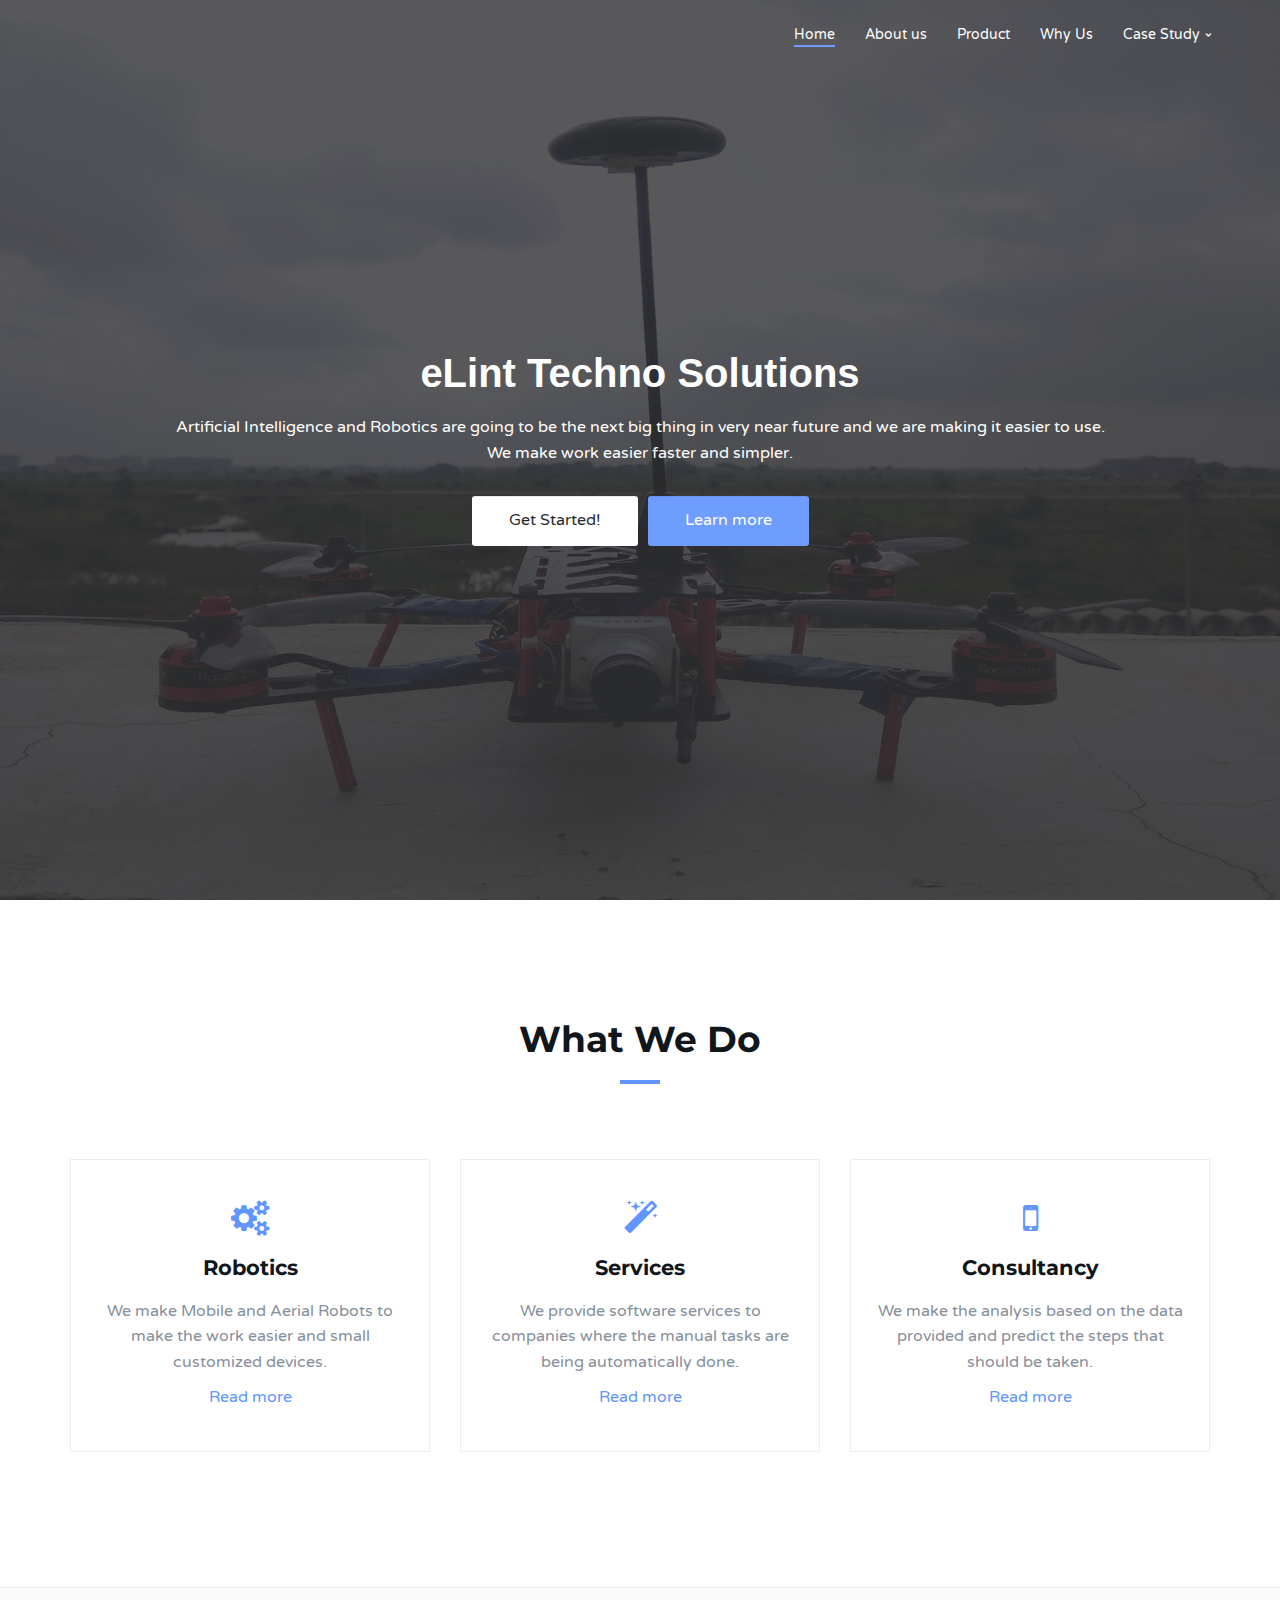
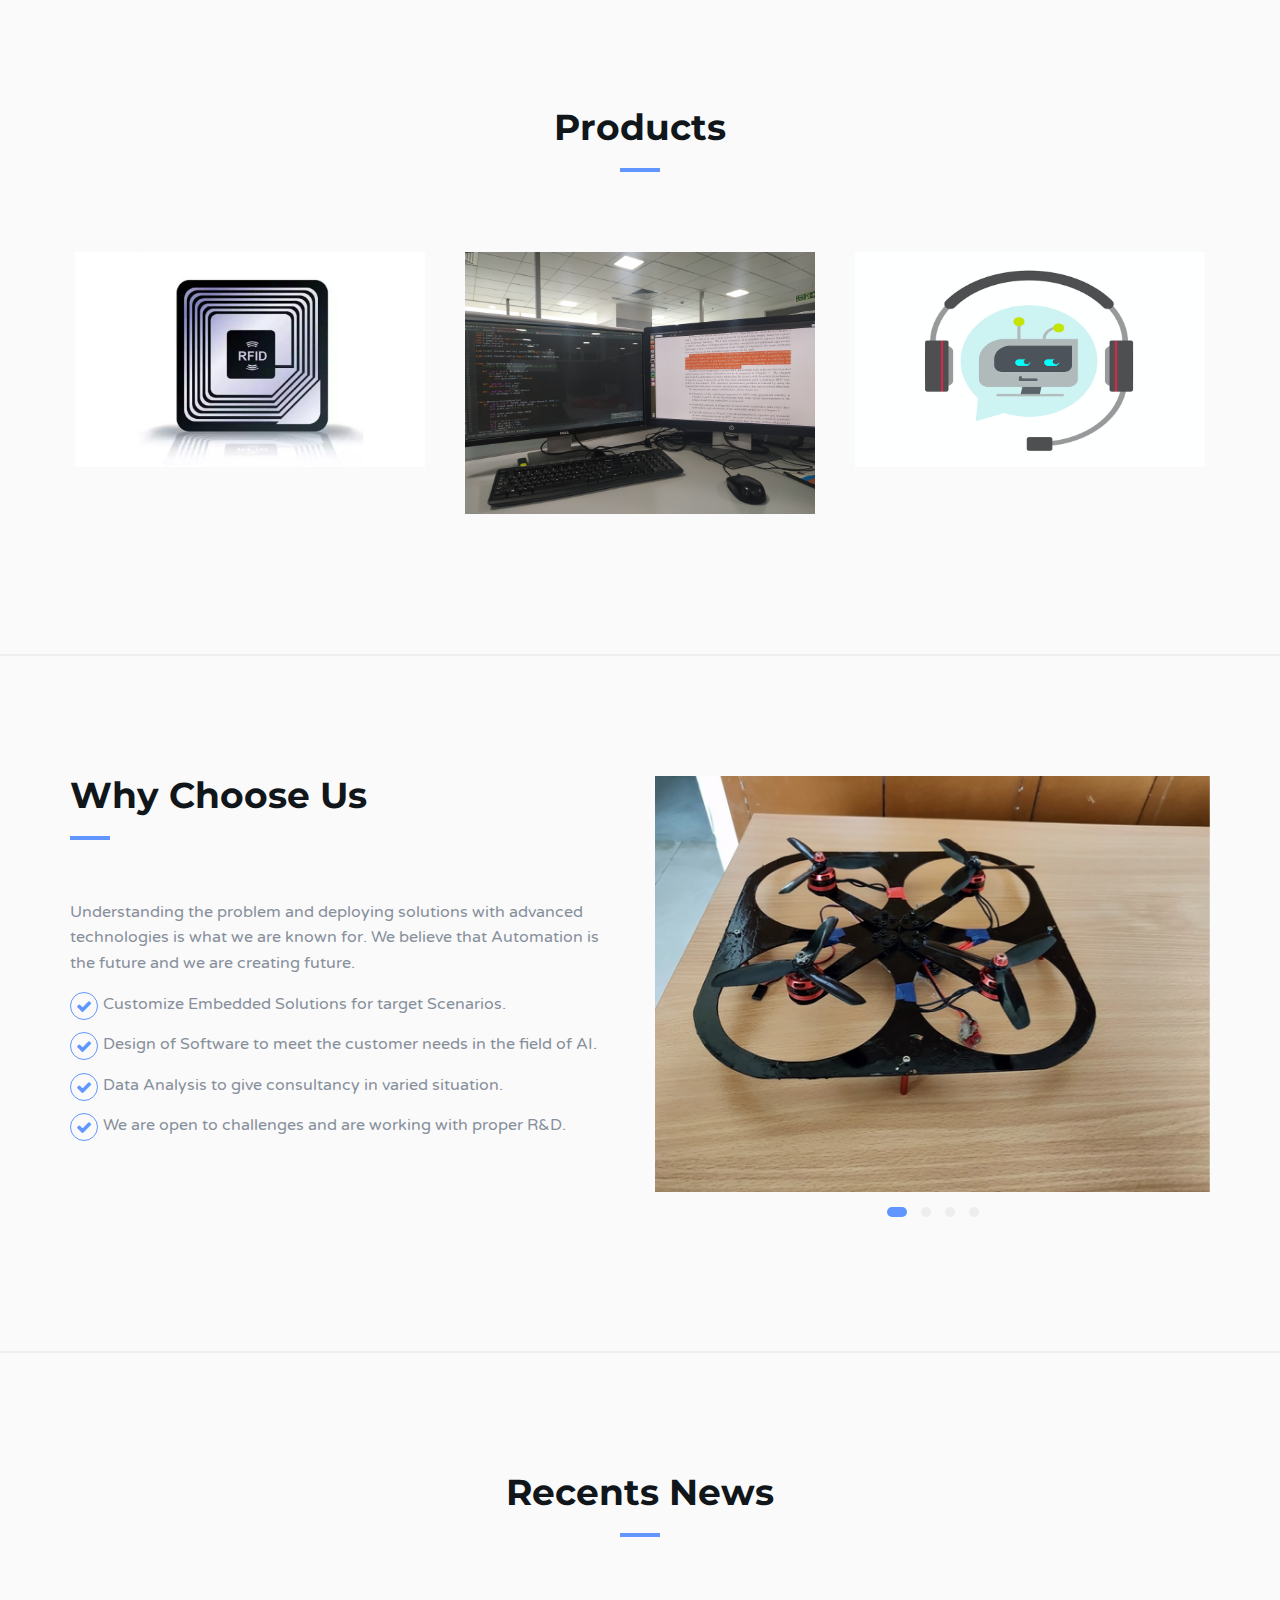
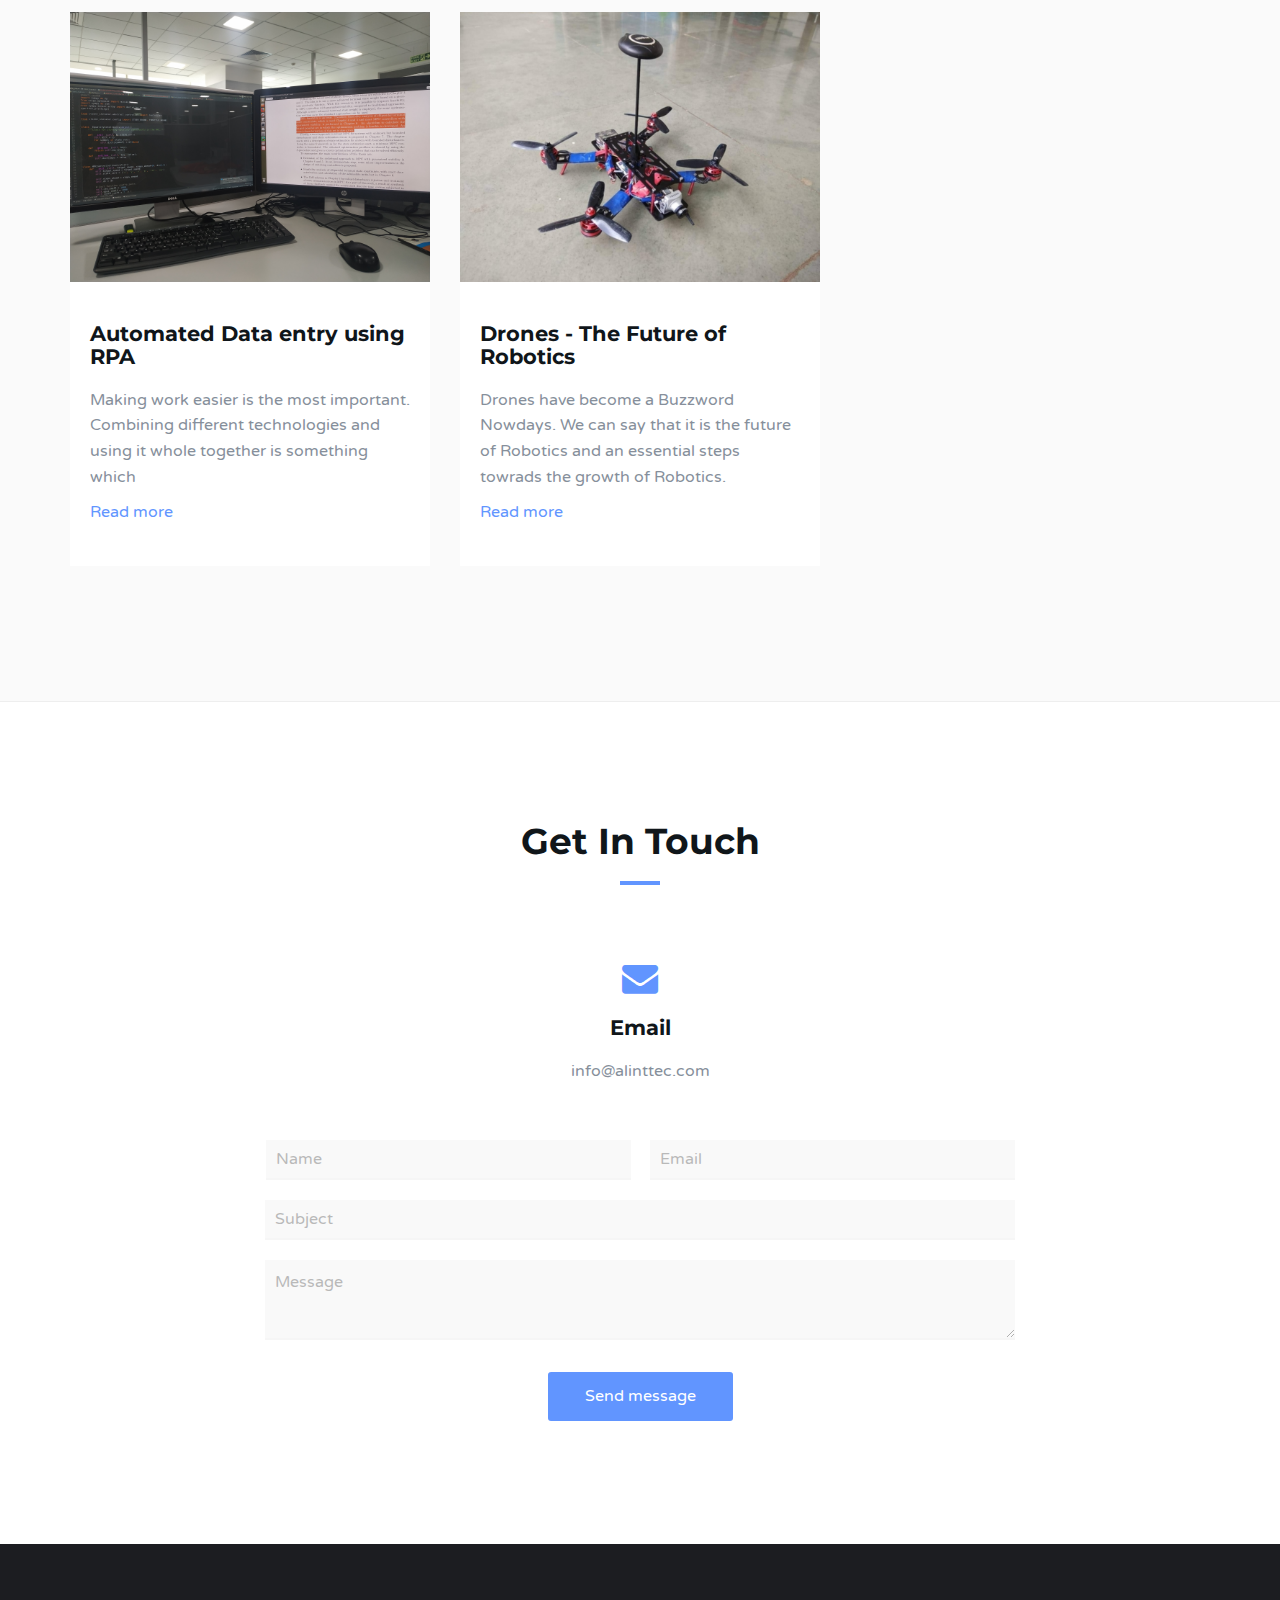
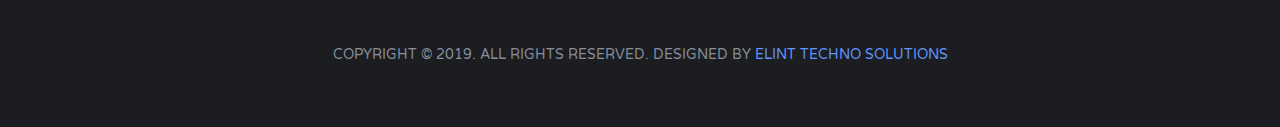
<file: index.html>
<!DOCTYPE html>
<html lang="en">

<head>
	<meta charset="utf-8">
	<meta http-equiv="X-UA-Compatible" content="IE=edge">
	<meta name="viewport" content="width=device-width, initial-scale=1">
	<!-- The above 3 meta tags *must* come first in the head; any other head content must come *after* these tags -->

	<title>Elint Techno Solutions</title>

	<!-- Google font -->
	<link href="https://fonts.googleapis.com/css?family=Montserrat:400,700%7CVarela+Round" rel="stylesheet">
	<link href='https://fonts.googleapis.com/css?family=Sofia' rel='stylesheet'>

	<!-- Bootstrap -->
	<link type="text/css" rel="stylesheet" href="css/bootstrap.min.css" />

	<!-- Owl Carousel -->
	<link type="text/css" rel="stylesheet" href="css/owl.carousel.css" />
	<link type="text/css" rel="stylesheet" href="css/owl.theme.default.css" />

	<!-- Magnific Popup -->
	<link type="text/css" rel="stylesheet" href="css/magnific-popup.css" />

	<!-- Font Awesome Icon -->
	<link rel="stylesheet" href="css/font-awesome.min.css">

	<!-- Custom stlylesheet -->
	<link type="text/css" rel="stylesheet" href="css/style.css" />

	<!-- HTML5 shim and Respond.js for IE8 support of HTML5 elements and media queries -->
	<!-- WARNING: Respond.js doesn't work if you view the page via file:// -->
	<!--[if lt IE 9]>
		<script src="https://oss.maxcdn.com/html5shiv/3.7.3/html5shiv.min.js"></script>
		<script src="https://oss.maxcdn.com/respond/1.4.2/respond.min.js"></script>
	<![endif]-->
</head>

<body>
	<!-- Header -->
	<header id="home">
		<!-- Background Image -->
		<div class="bg-img" style="background-image: url('./img/background1.jpg');">
			<div class="overlay"></div>
		</div>
		<!-- /Background Image -->

		<!-- Nav -->
		<nav id="nav" class="navbar nav-transparent">
			<div class="container">

				<div class="navbar-header">
					<!-- Logo -->
					<div class="navbar-brand">
						<a href="index.html">
							<!--<img class="logo" src="img/logo.png" alt="logo">-->
							<!--<img class="logo-alt" src="img/logo-alt.png" alt="logo">-->
						</a>
					</div>
					<!-- /Logo -->

					<!-- Collapse nav button -->
					<div class="nav-collapse">
						<span></span>
					</div>
					<!-- /Collapse nav button -->
				</div>

				<!--  Main navigation  -->
				<ul class="main-nav nav navbar-nav navbar-right">
					<li><a href="#home">Home</a></li>
					<li><a href="#about">About us</a></li>
					<li><a href="#portfolio">Product</a></li>
					<li><a href="#features">Why Us</a></li>
					<li class="has-dropdown"><a href="#blog">Case Study</a>
						<ul class="dropdown">
							<li><a href="OCR.html">OCR integrated with ML</a></li>
							<li><a href="Drone.html">Drones-The Future of Robotics</a></li>
							<!--<li><a href="RFID.html">RFID Tracker</a></li>
							<li><a href="Mitra.html">Mitra (Chat Bot)</a></li>-->
						</ul>
					</li>
					<!--<li><a href="#contact">Contact</a></li>
					<li><a href="https://docs.google.com/forms/d/e/1FAIpQLSffyxcgXp3nxSxCKDSAi3WrFrSO5bidIZ1hfoT8aEDnbG3KAQ/viewform?usp=sf_link" target="_blank">Request Demo</a></li>-->

				</ul>
				<!-- /Main navigation -->

			</div>
		</nav>
		<!-- /Nav -->

		<!-- home wrapper -->
		<div class="home-wrapper">
			<div class="container">
				<div class="row">

					<!-- home content -->
					<div class="col-md-10 col-md-offset-1">
						<div class="home-content">
							<h1 class="white-text">eLint Techno Solutions</h1>
							<p class="white-text">Artificial Intelligence and Robotics are going to be the next big thing in very near future and we are making it easier to use. We make work easier faster and simpler.
							</p>
							<button class="white-btn" onclick="window.location.href = '#portfolio'">Get Started!</button>
							<button class="main-btn" onclick="window.location.href = '#about'">Learn more</button>
						</div>
						<!--<h7 class="white-text">just wait for more . . .</h7>-->
					</div>
					<!-- /home content -->

				</div>
			</div>
		</div>
		<!-- /home wrapper -->

	</header>
	<!-- /Header -->

	<!-- About -->
	<div id="about" class="section md-padding">

		<!-- Container -->
		<div class="container">

			<!-- Row -->
			<div class="row">

				<!-- Section header -->
				<div class="section-header text-center">
					<h2 class="title">What we do</h2>
				</div>
				<!-- /Section header -->

				<!-- about -->
				<div class="col-md-4">
					<div class="about">
						<i class="fa fa-cogs"></i>
						<h3>Robotics</h3>
						<p>We make Mobile and Aerial Robots to make the work easier and small customized devices.</p>
						<a href="#">Read more</a>
					</div>
				</div>
				<!-- /about -->

				<!-- about -->
				<div class="col-md-4">
					<div class="about">
						<i class="fa fa-magic"></i>
						<h3>Services</h3>
						<p>We provide software services to companies where the manual tasks are being automatically done.</p>
						<a href="#">Read more</a>
					</div>
				</div>
				<!-- /about -->

				<!-- about -->
				<div class="col-md-4">
					<div class="about">
						<i class="fa fa-mobile"></i>
						<h3>Consultancy</h3>
						<p>We make the analysis based on the data provided and predict the steps that should be taken.</p>
						<a href="#">Read more</a>
					</div>
				</div>
				<!-- /about -->

			</div>
			<!-- /Row -->

		</div>
		<!-- /Container -->

	</div>
	<!-- /About -->


	<!-- Portfolio -->
	<div id="portfolio" class="section md-padding bg-grey">

		<!-- Container -->
		<div class="container">

			<!-- Row -->
			<div class="row">

				<!-- Section header -->
				<div class="section-header text-center">
					<h2 class="title">Products</h2>
				</div>
				<!-- Work -->
				<div class="col-md-4 col-xs-6 work">
					<img class="img-responsive" src="./img/1.jpg" alt="">
					<div class="overlay"></div>
					<div class="work-content">
						<span>Robotics</span>
						<h3>Tracking of Equipment using RFID</h3>
						<div class="work-link">
							<a href="#"><i class="fa fa-external-link"></i></a>
							<a class="lightbox" href="./img/1.jpg"><i class="fa fa-search"></i></a>
						</div>
					</div>
				</div>
				<!-- /Work -->

				<!-- Work -->
				<div class="col-md-4 col-xs-6 work">
					<img class="img-responsive" src="./img/blog4.jpg" alt="">
					<div class="overlay"></div>
					<div class="work-content">
						<span>Service</span>
						<h3>OCR with ML Integrated with RPA</h3>
						<div class="work-link">
							<a href="#"><i class="fa fa-external-link"></i></a>
							<a class="lightbox" href="./img/oc1.jpg"><i class="fa fa-search"></i></a>
						</div>
					</div>
				</div>
				<!-- /Work -->

				<!-- Work -->
				<div class="col-md-4 col-xs-6 work">
					<img class="img-responsive" src="./img/3.jpg" alt="">
					<div class="overlay"></div>
					<div class="work-content">
						<span>Service</span>
						<h3>Humanized AI based Chat Bot MITRA</h3>
						<div class="work-link">
							<a href="#"><i class="fa fa-external-link"></i></a>
							<a class="lightbox" href="./img/3.jpg"><i class="fa fa-search"></i></a>
						</div>
					</div>
				</div>
				<!-- /Work -->

			</div>
			<!-- /Row -->

		</div>
		<!-- /Container -->

	</div>


	<!-- Why Choose Us -->
	<div id="features" class="section md-padding bg-grey">

		<!-- Container -->
		<div class="container">

			<!-- Row -->
			<div class="row">

				<!-- why choose us content -->
				<div class="col-md-6">
					<div class="section-header">
						<h2 class="title">Why Choose Us</h2>
					</div>
					<p>Understanding the problem and deploying solutions with advanced technologies is what we are known for. We believe that Automation is the future and we are creating future.</p>
					<div class="feature">
						<i class="fa fa-check"></i>
						<p>Customize Embedded Solutions for target Scenarios.</p>
					</div>
					<div class="feature">
						<i class="fa fa-check"></i>
						<p>Design of Software to meet the customer needs in the field of AI.</p>
					</div>
					<div class="feature">
						<i class="fa fa-check"></i>
						<p>Data Analysis to give consultancy in varied situation.</p>
					</div>
					<div class="feature">
						<i class="fa fa-check"></i>
						<p>We are open to challenges and are working with proper R&D.</p>
					</div>
				</div>
				<!-- /why choose us content -->

				<!-- About slider -->
				<div class="col-md-6">
					<div id="about-slider" class="owl-carousel owl-theme">
						<img class="img-responsive" src="./img/about1.jpg" alt="">
						<img class="img-responsive" src="./img/about2.jpg" alt="">
						<!--<img class="img-responsive" src="./img/about3.jpg" alt="">-->
						<img class="img-responsive" src="./img/about4.jpg" alt="">
						<img class="img-responsive" src="./img/about6.jpg" alt="">
					</div>
				</div>
				<!-- /About slider -->

			</div>
			<!-- /Row -->

		</div>
		<!-- /Container -->

	</div>
	<!-- /Why Choose Us -->

	<!-- Blog -->
	<div id="blog" class="section md-padding bg-grey">

		<!-- Container -->
		<div class="container">

			<!-- Row -->
			<div class="row">

				<!-- Section header -->
				<div class="section-header text-center">
					<h2 class="title">Recents news</h2>
				</div>
				<!-- /Section header -->

				<!-- blog -->
				<div class="col-md-4">
					<div class="blog">
						<div class="blog-img">
							<img class="img-responsive" src="./img/blog4.jpg" alt="">
						</div>
						<div class="blog-content">
							<ul class="blog-meta">
								<!--<li><i class="fa fa-comments"></i>57</li>-->
							</ul>
							<h3>Automated Data entry using RPA</h3>
							<p>Making work easier is the most important. Combining different technologies and using it whole together is something which</p>
							<a href="OCR.html">Read more</a>
						</div>
					</div>
				</div>
				<!-- /blog -->



				<div class="col-md-4">
					<div class="blog">
						<div class="blog-img">
							<img class="img-responsive" src="./img/blog5.jpg" alt="">
						</div>
						<div class="blog-content">
							<ul class="blog-meta">
								<!--<li><i class="fa fa-comments"></i>57</li>-->
							</ul>
							<h3>Drones - The Future of Robotics</h3>
							<p>Drones have become a Buzzword Nowdays. We can say that it is the future of Robotics and an essential steps towrads the growth of Robotics. </p>
							<a href="Drone.html">Read more</a>
						</div>
					</div>
				</div>


				<!-- blog
				<div class="col-md-4">
					<div class="blog">
						<div class="blog-img">
							<img class="img-responsive"  src="./img/blog3.jpg" alt="">
						</div>
						<div class="blog-content">
							<ul class="blog-meta">
								<li><i class="fa fa-user"></i>John doe</li>
								<li><i class="fa fa-clock-o"></i>18 Oct</li>
								<li><i class="fa fa-comments"></i>57</li>
							</ul>
							<h3>Molestie at elementum eu facilisis sed odio</h3>
							<p>Nec feugiat nisl pretium fusce id velit ut tortor pretium. Nisl purus in mollis nunc sed. Nunc non blandit massa enim nec.</p>
							<a href="blog-single.html">Read more</a>
						</div>
					</div>
				</div>
				 /blog -->

			</div>
			<!-- /Row -->

		</div>
		<!-- /Container -->

	</div>
	<!-- /Blog -->

	<!-- Contact -->
	<div id="contact" class="section md-padding">

		<!-- Container -->
		<div class="container">

			<!-- Row -->
			<div class="row">

				<!-- Section-header -->
				<div class="section-header text-center">
					<h2 class="title">Get in touch</h2>
				</div>
				<!-- /Section-header -->

				<!-- contact -->
				<div class="col-sm-4">
					<div class="contact">
						<!--<i class="fa fa-phone"></i>
						<h3>Phone</h3>
						<p>+91-8517087325</p>-->
					</div>
				</div>
				<!-- /contact -->

				<!-- contact -->
				<div class="col-sm-4">
					<div class="contact">
						<i class="fa fa-envelope"></i>
						<h3>Email</h3>
						<p>info@alinttec.com</p>
					</div>
				</div>
				<!-- /contact -->

				<!-- /contact -->

				<!-- contact form -->
				<div class="col-md-8 col-md-offset-2">
					<form class="contact-form">
						<input type="text" class="input" placeholder="Name">
						<input type="email" class="input" placeholder="Email">
						<input type="text" class="input" placeholder="Subject">
						<textarea class="input" placeholder="Message"></textarea>
						<button class="main-btn">Send message</button>
					</form>
				</div>
				<!-- /contact form -->

			</div>
			<!-- /Row -->

		</div>
		<!-- /Container -->

	</div>
	<!-- /Contact -->


	<!-- Footer -->
	<footer id="footer" class="sm-padding bg-dark">

		<!-- Container -->
		<div class="container">

			<!-- Row -->
			<div class="row">

				<div class="col-md-12">

					<!-- footer logo -->
					<div class="footer-logo">
						<!--<a href="index.html"><img src="img/logo-alt.png" alt="logo"></a>-->
					</div>
					<!-- /footer logo -->

					<!-- footer follow -->

					<!--<ul class="footer-follow">
						<li><a href="#"><i class="fa fa-facebook"></i></a></li>
						<li><a href="#"><i class="fa fa-twitter"></i></a></li>
						<li><a href="#"><i class="fa fa-google-plus"></i></a></li>
						<li><a href="#"><i class="fa fa-instagram"></i></a></li>
						<li><a href="#"><i class="fa fa-linkedin"></i></a></li>
						<li><a href="#"><i class="fa fa-youtube"></i></a></li>
					</ul>
					-->
					<!-- /footer follow -->

					<!-- footer copyright -->
					<div class="footer-copyright">
						<p>Copyright © 2019. All Rights Reserved. Designed by <a href="www.alinttec.com" target="_blank">Elint Techno Solutions</a></p>
					</div>
					<!-- /footer copyright -->

				</div>

			</div>
			<!-- /Row -->

		</div>
		<!-- /Container -->

	</footer>
	<!-- /Footer -->

	<!-- Back to top -->
	<div id="back-to-top"></div>
	<!-- /Back to top -->

	<!-- Preloader -->
	<div id="preloader">
		<div class="preloader">
			<span></span>
			<span></span>
			<span></span>
			<span></span>
		</div>
	</div>
	<!-- /Preloader -->

	<!-- jQuery Plugins -->
	<script type="text/javascript" src="js/jquery.min.js"></script>
	<script type="text/javascript" src="js/bootstrap.min.js"></script>
	<script type="text/javascript" src="js/owl.carousel.min.js"></script>
	<script type="text/javascript" src="js/jquery.magnific-popup.js"></script>
	<script type="text/javascript" src="js/main.js"></script>

</body>

</html>
</file>
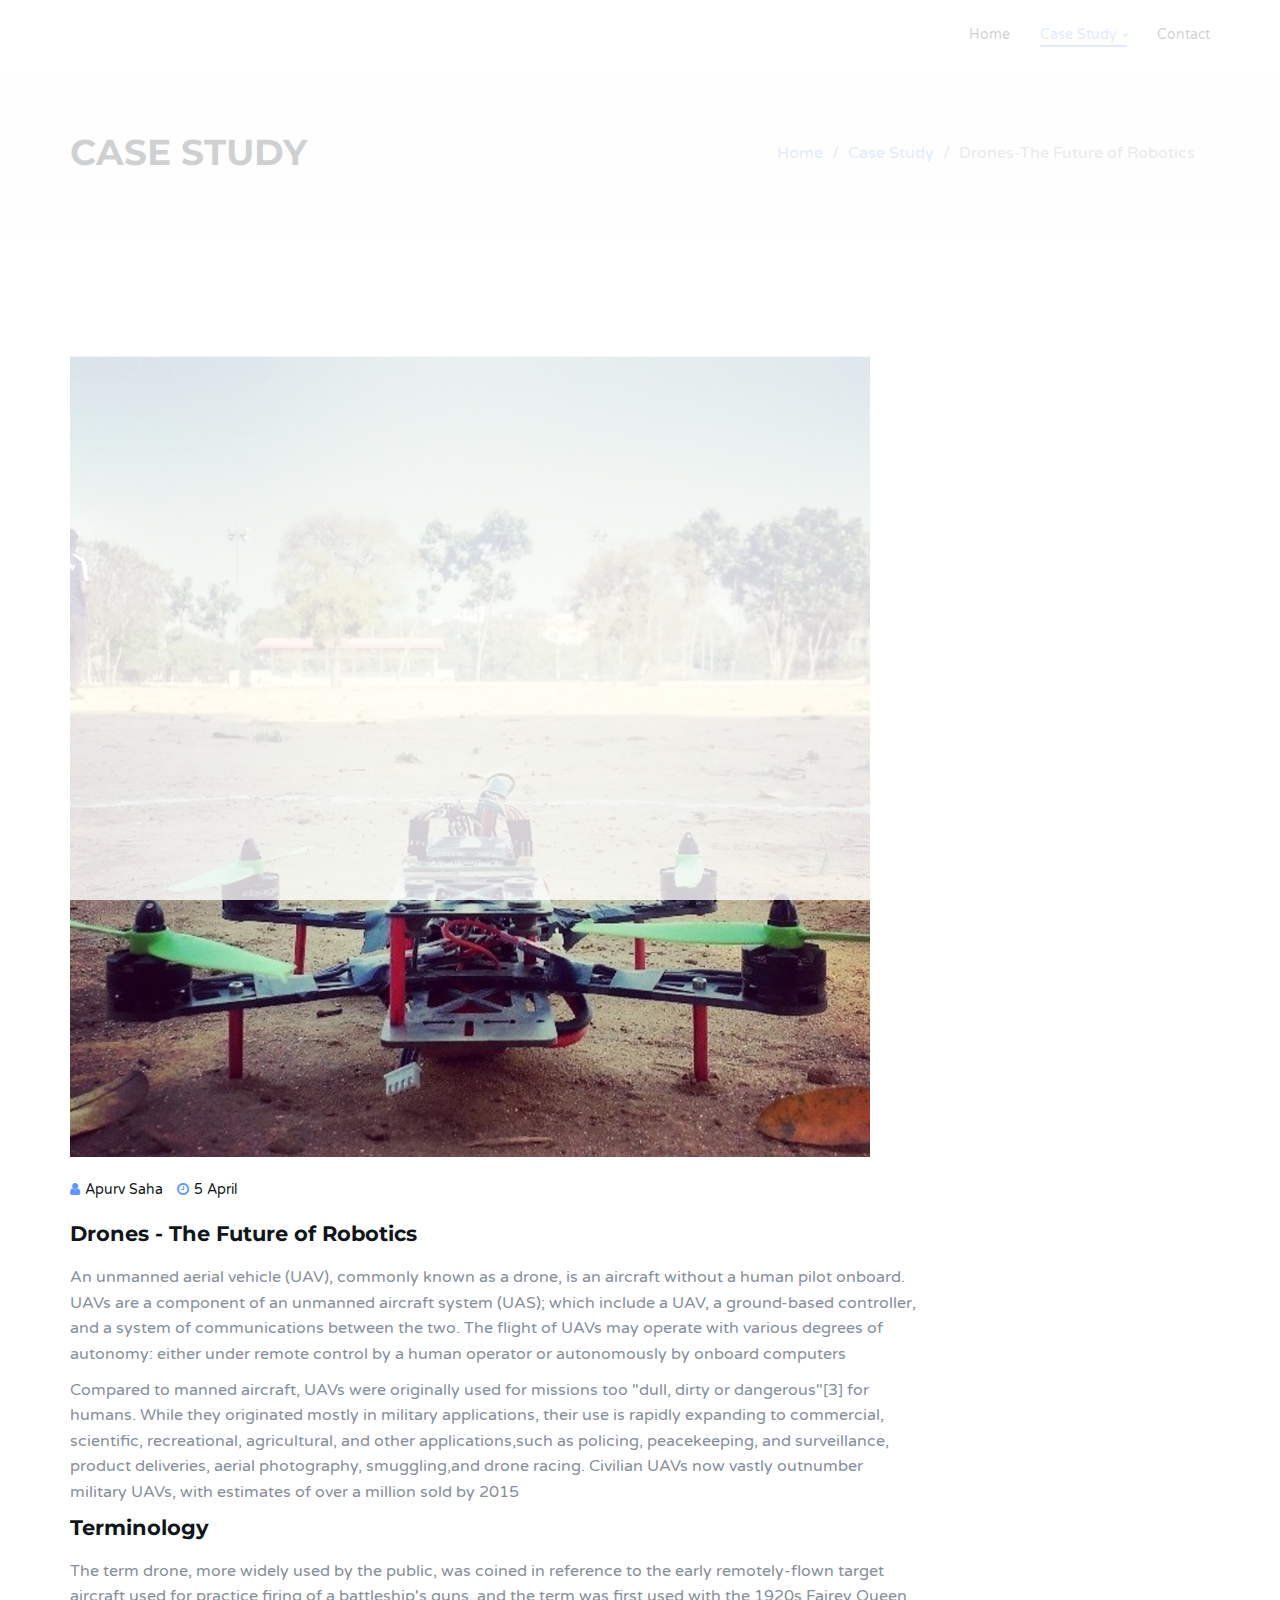
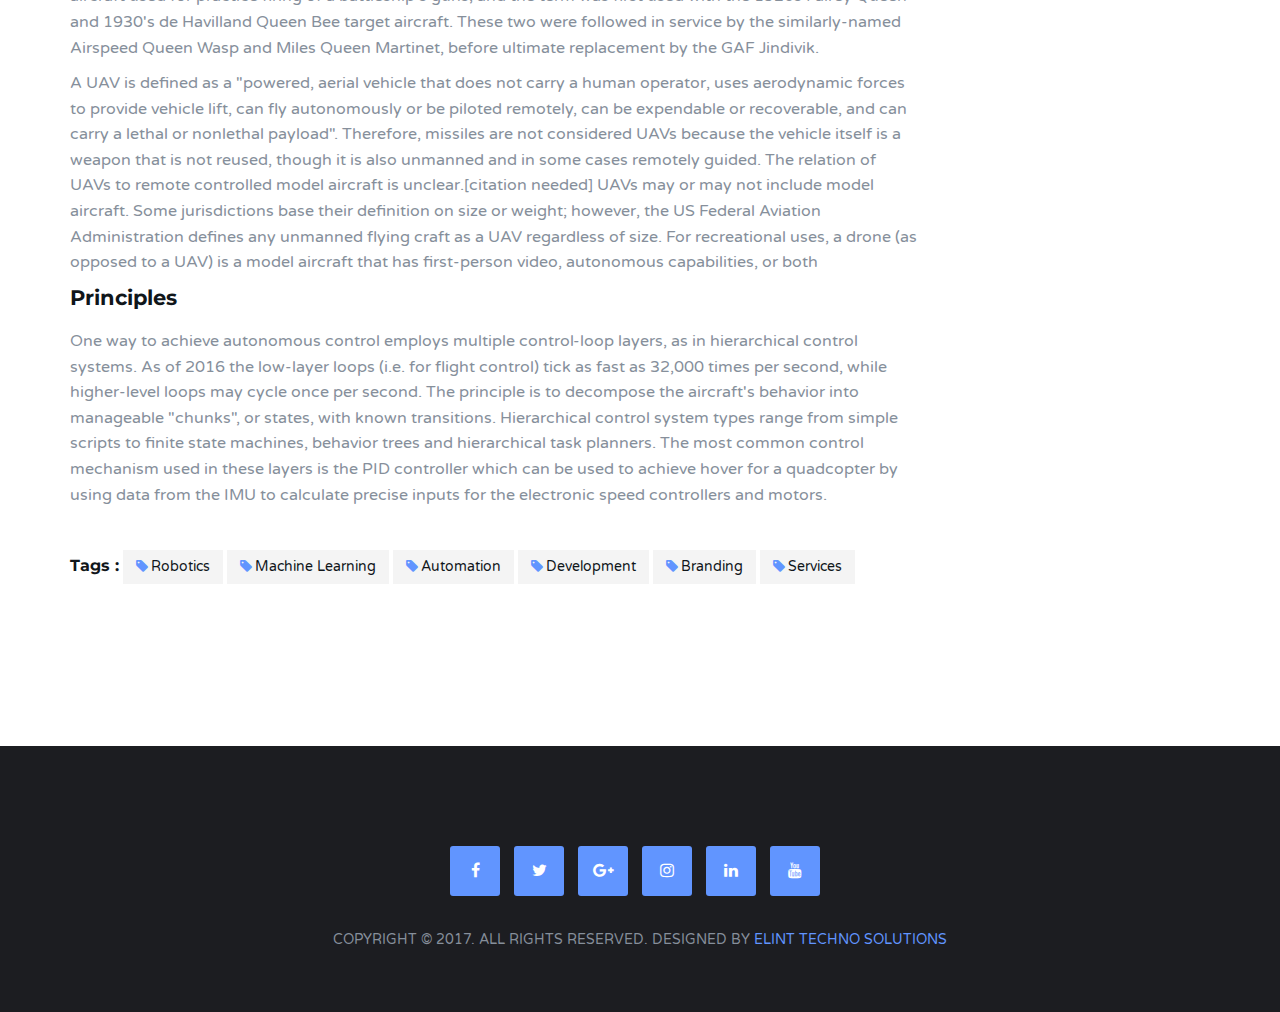
<file: Drone.html>
<!DOCTYPE html>
<html lang="en">

<head>
	<meta charset="utf-8">
	<meta http-equiv="X-UA-Compatible" content="IE=edge">
	<meta name="viewport" content="width=device-width, initial-scale=1">
	<!-- The above 3 meta tags *must* come first in the head; any other head content must come *after* these tags -->

	<title>HTML Template</title>

	<!-- Google font -->
	<link href="https://fonts.googleapis.com/css?family=Montserrat:400,700%7CVarela+Round" rel="stylesheet">

	<!-- Bootstrap -->
	<link type="text/css" rel="stylesheet" href="css/bootstrap.min.css" />

	<!-- Owl Carousel -->
	<link type="text/css" rel="stylesheet" href="css/owl.carousel.css" />
	<link type="text/css" rel="stylesheet" href="css/owl.theme.default.css" />

	<!-- Magnific Popup -->
	<link type="text/css" rel="stylesheet" href="css/magnific-popup.css" />

	<!-- Font Awesome Icon -->
	<link rel="stylesheet" href="css/font-awesome.min.css">

	<!-- Custom stlylesheet -->
	<link type="text/css" rel="stylesheet" href="css/style.css" />

	<!-- HTML5 shim and Respond.js for IE8 support of HTML5 elements and media queries -->
	<!-- WARNING: Respond.js doesn't work if you view the page via file:// -->
	<!--[if lt IE 9]>
		<script src="https://oss.maxcdn.com/html5shiv/3.7.3/html5shiv.min.js"></script>
		<script src="https://oss.maxcdn.com/respond/1.4.2/respond.min.js"></script>
	<![endif]-->
</head>

<body>

	<!-- Header -->
	<header>

		<!-- Nav -->
		<nav id="nav" class="navbar">
			<div class="container">

				<div class="navbar-header">
					<!-- Logo -->
					<div class="navbar-brand">
						<a href="index.html">
							<!--<img class="logo" src="img/logo.png" alt="logo">-->
						</a>
					</div>
					<!-- /Logo -->

					<!-- Collapse nav button -->
					<div class="nav-collapse">
						<span></span>
					</div>
					<!-- /Collapse nav button -->
				</div>

				<!--  Main navigation  -->
				<ul class="main-nav nav navbar-nav navbar-right">
					<li><a href="index.html">Home</a></li>
					<li class="has-dropdown"><a href="#blog">Case Study</a>
						<ul class="dropdown">
							<li><a href="OCR.html">OCR integrated with ML</a></li>
							<li><a href="Drone.html">Drones-The Future of Robotics</a></li>
							<!--<li><a href="RFID.html">RFID Tracker</a></li>
							<li><a href="Mitra.html">Mitra (Chat Bot)</a></li>-->
						</ul>
					</li>
					<li><a href="#contact">Contact</a></li>
				</ul>
				<!-- /Main navigation -->

			</div>
		</nav>
		<!-- /Nav -->

		<!-- header wrapper -->
		<div class="header-wrapper sm-padding bg-grey">
			<div class="container">
				<h2>CASE STUDY</h2>
				<ul class="breadcrumb">
					<li class="breadcrumb-item"><a href="index.html">Home</a></li>
					<li class="breadcrumb-item"><a href="index.html#blog">Case Study</a></li>
					<li class="breadcrumb-item active">Drones-The Future of Robotics</li>
				</ul>
			</div>
		</div>
		<!-- /header wrapper -->

	</header>
	<!-- /Header -->

	<!-- Blog -->
	<div id="blog" class="section md-padding">

		<!-- Container -->
		<div class="container">

			<!-- Row -->
			<div class="row">

				<!-- Main -->
				<main id="main" class="col-md-9">
					<div class="blog">
						<div class="blog-img">
							<img class="img-responsive" src="./img/blog6.jpg" alt="">
						</div>
						<div class="blog-content">
							<ul class="blog-meta">
								<li><i class="fa fa-user"></i>Apurv Saha</li>
								<li><i class="fa fa-clock-o"></i>5 April</li>
							</ul>
							<h3>Drones - The Future of Robotics</h3>
							<p>An unmanned aerial vehicle (UAV), commonly known as a drone, is an aircraft without a human pilot onboard. UAVs are a component of an unmanned aircraft system (UAS); which include a UAV, a ground-based controller, and a system of communications between the two. The flight of UAVs may operate with various degrees of autonomy: either under remote control by a human operator or autonomously by onboard computers</p>
							<p>Compared to manned aircraft, UAVs were originally used for missions too "dull, dirty or dangerous"[3] for humans. While they originated mostly in military applications, their use is rapidly expanding to commercial, scientific, recreational, agricultural, and other applications,such as policing, peacekeeping, and surveillance, product deliveries, aerial photography, smuggling,and drone racing. Civilian UAVs now vastly outnumber military UAVs, with estimates of over a million sold by 2015</p>
							<h3>Terminology</h3>
							<p>The term drone, more widely used by the public, was coined in reference to the early remotely-flown target aircraft used for practice firing of a battleship's guns, and the term was first used with the 1920s Fairey Queen and 1930's de Havilland Queen Bee target aircraft. These two were followed in service by the similarly-named Airspeed Queen Wasp and Miles Queen Martinet, before ultimate replacement by the GAF Jindivik.</p>
							<p>A UAV is defined as a "powered, aerial vehicle that does not carry a human operator, uses aerodynamic forces to provide vehicle lift, can fly autonomously or be piloted remotely, can be expendable or recoverable, and can carry a lethal or nonlethal payload". Therefore, missiles are not considered UAVs because the vehicle itself is a weapon that is not reused, though it is also unmanned and in some cases remotely guided.
								The relation of UAVs to remote controlled model aircraft is unclear.[citation needed] UAVs may or may not include model aircraft. Some jurisdictions base their definition on size or weight; however, the US Federal Aviation Administration defines any unmanned flying craft as a UAV regardless of size. For recreational uses, a drone (as opposed to a UAV) is a model aircraft that has first-person video, autonomous capabilities, or both</p>
							<h3>Principles</h3><p>One way to achieve autonomous control employs multiple control-loop layers, as in hierarchical control systems. As of 2016 the low-layer loops (i.e. for flight control) tick as fast as 32,000 times per second, while higher-level loops may cycle once per second. The principle is to decompose the aircraft's behavior into manageable "chunks", or states, with known transitions. Hierarchical control system types range from simple scripts to finite state machines, behavior trees and hierarchical task planners. The most common control mechanism used in these layers is the PID controller which can be used to achieve hover for a quadcopter by using data from the IMU to calculate precise inputs for the electronic speed controllers and motors.</p>
						</div>

						<!-- blog tags -->
						<div class="blog-tags">
							<h5>Tags :</h5>
							<a href="#"><i class="fa fa-tag"></i>Robotics</a>
							<a href="#"><i class="fa fa-tag"></i>Machine Learning</a>
							<a href="#"><i class="fa fa-tag"></i>Automation</a>
							<a href="#"><i class="fa fa-tag"></i>Development</a>
							<a href="#"><i class="fa fa-tag"></i>Branding</a>
							<a href="#"><i class="fa fa-tag"></i>Services</a>
						</div>
					</div>
				</main>
					</div>

					<!-- /Tags -->

				</aside>
				<!-- /Aside -->

			</div>
			<!-- /Row -->

		</div>
		<!-- /Container -->

	</div>
	<!-- /Blog -->

	<!-- Footer -->
	<footer id="footer" class="sm-padding bg-dark">

		<!-- Container -->
		<div class="container">

			<!-- Row -->
			<div class="row">

				<div class="col-md-12">

					<!-- footer logo -->
					<div class="footer-logo">
						<!--<a href="index.html"><img src="img/logo-alt.png" alt="logo"></a>-->
					</div>
					<!-- /footer logo -->

					<!-- footer follow -->
					<ul class="footer-follow">
						<li><a href="#"><i class="fa fa-facebook"></i></a></li>
						<li><a href="#"><i class="fa fa-twitter"></i></a></li>
						<li><a href="#"><i class="fa fa-google-plus"></i></a></li>
						<li><a href="#"><i class="fa fa-instagram"></i></a></li>
						<li><a href="#"><i class="fa fa-linkedin"></i></a></li>
						<li><a href="#"><i class="fa fa-youtube"></i></a></li>
					</ul>
					<!-- /footer follow -->

					<!-- footer copyright -->
					<div class="footer-copyright">
						<p>Copyright © 2017. All Rights Reserved. Designed by <a href="https://www.alinttec.com" target="_blank">Elint Techno Solutions</a></p>
					</div>
					<!-- /footer copyright -->

				</div>

			</div>
			<!-- /Row -->

		</div>
		<!-- /Container -->

	</footer>
	<!-- /Footer -->

	<!-- Back to top -->
	<div id="back-to-top"></div>
	<!-- /Back to top -->

	<!-- Preloader -->
	<div id="preloader">
		<div class="preloader">
			<span></span>
			<span></span>
			<span></span>
			<span></span>
		</div>
	</div>
	<!-- /Preloader -->

	<!-- jQuery Plugins -->
	<script type="text/javascript" src="js/jquery.min.js"></script>
	<script type="text/javascript" src="js/bootstrap.min.js"></script>
	<script type="text/javascript" src="js/owl.carousel.min.js"></script>
	<script type="text/javascript" src="js/jquery.magnific-popup.js"></script>
	<script type="text/javascript" src="js/main.js"></script>

</body>

</html>
</file>
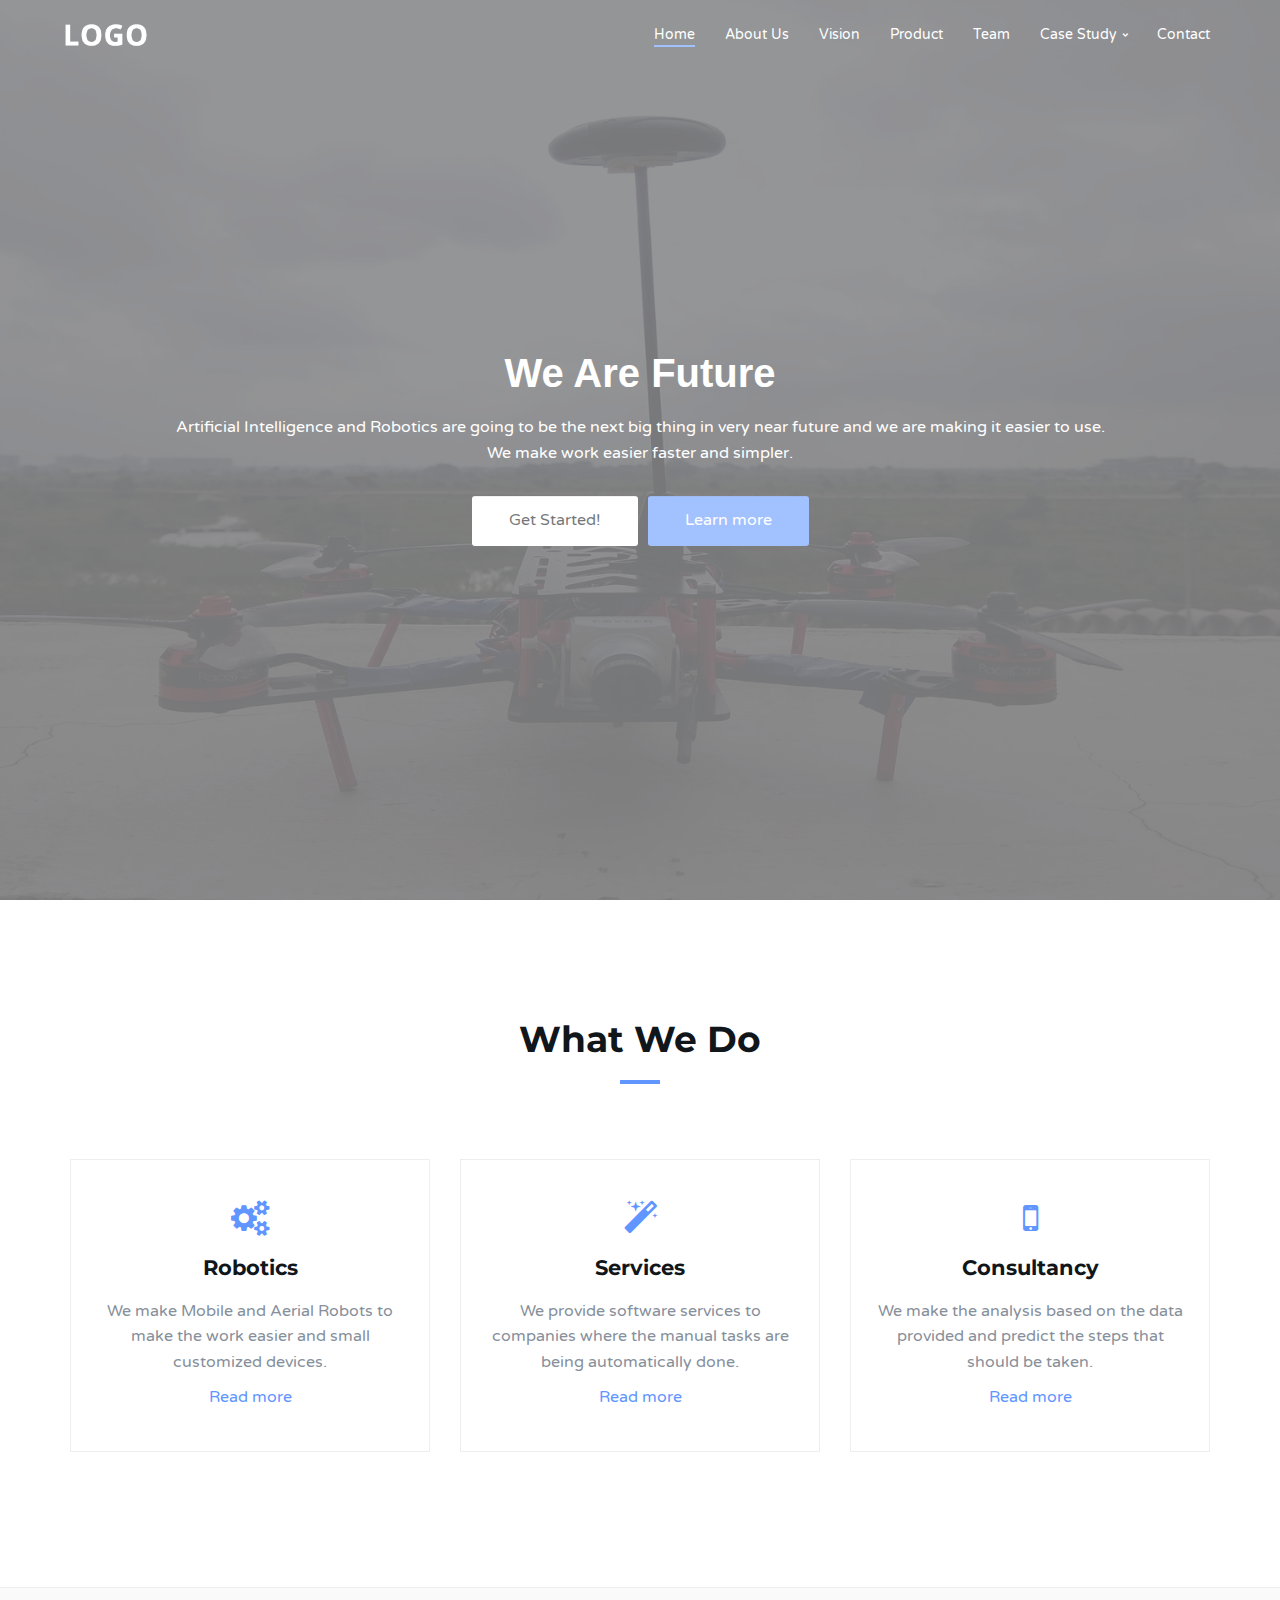
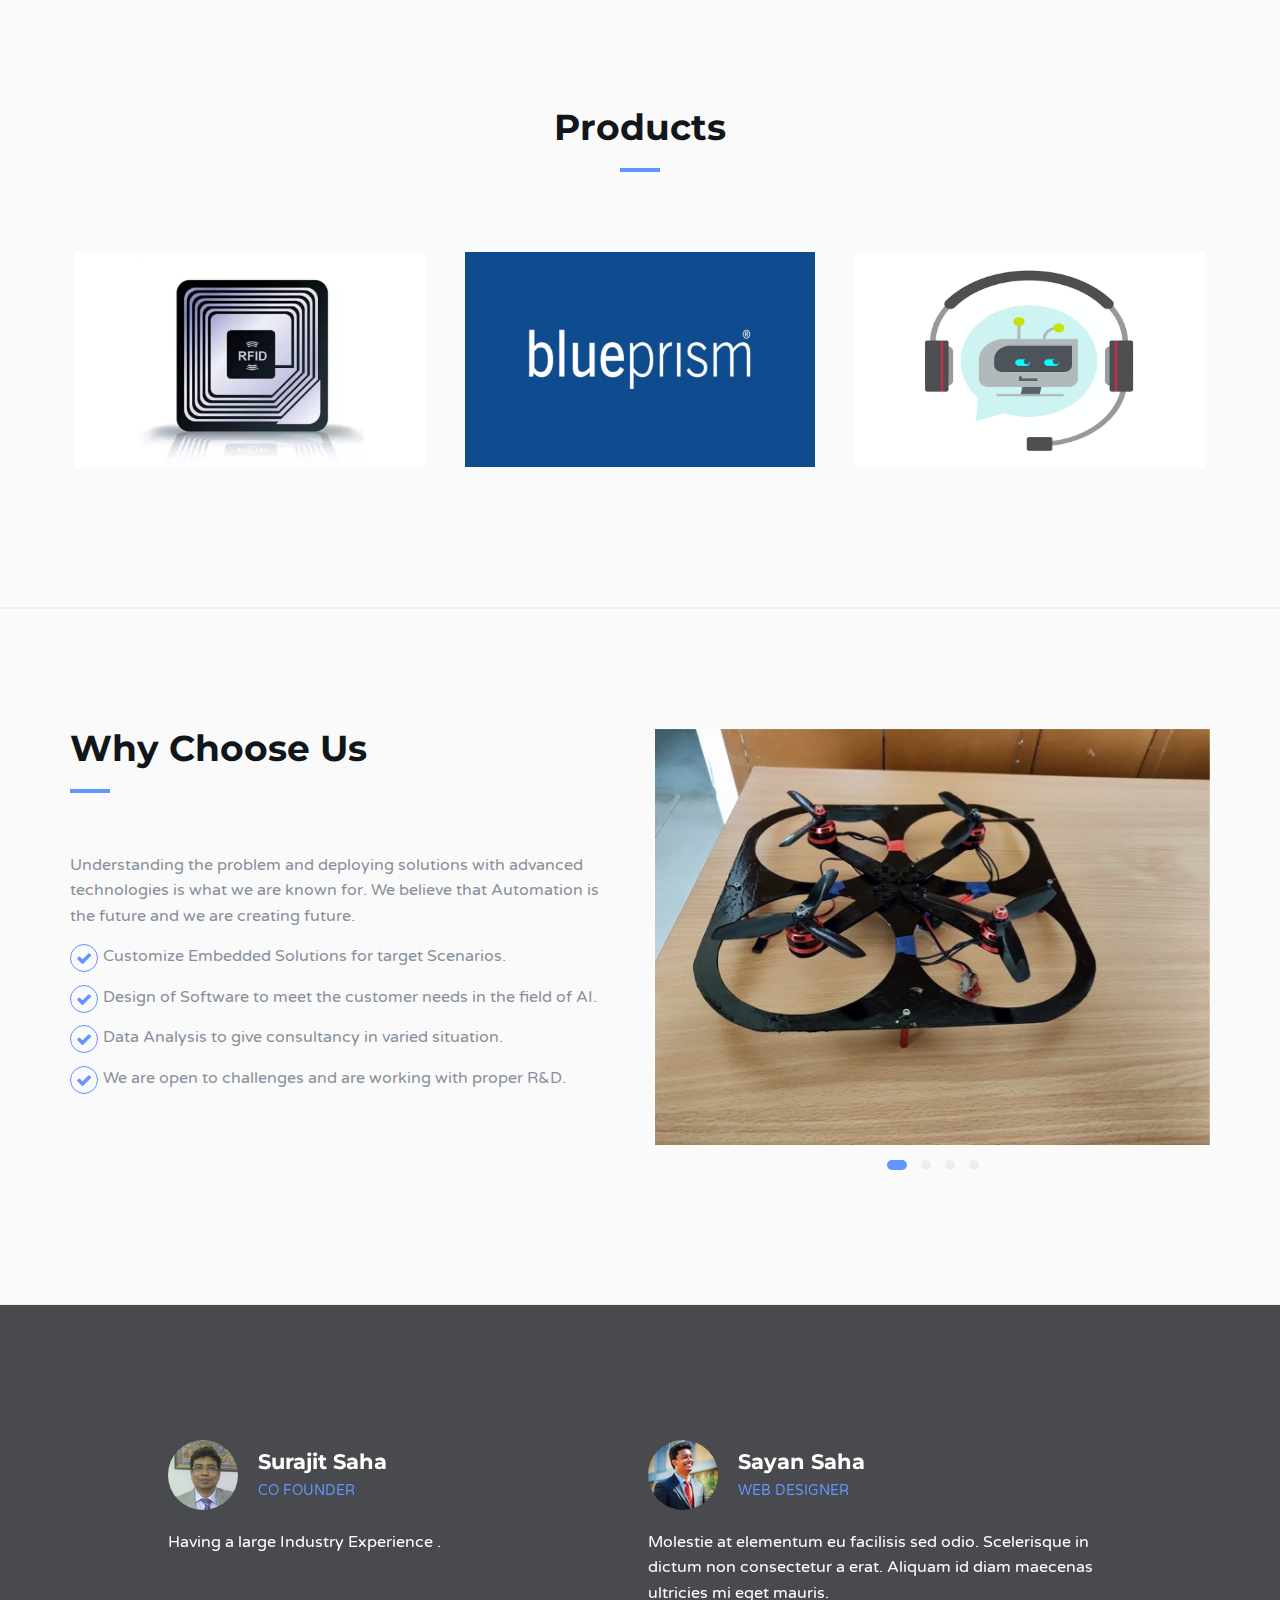
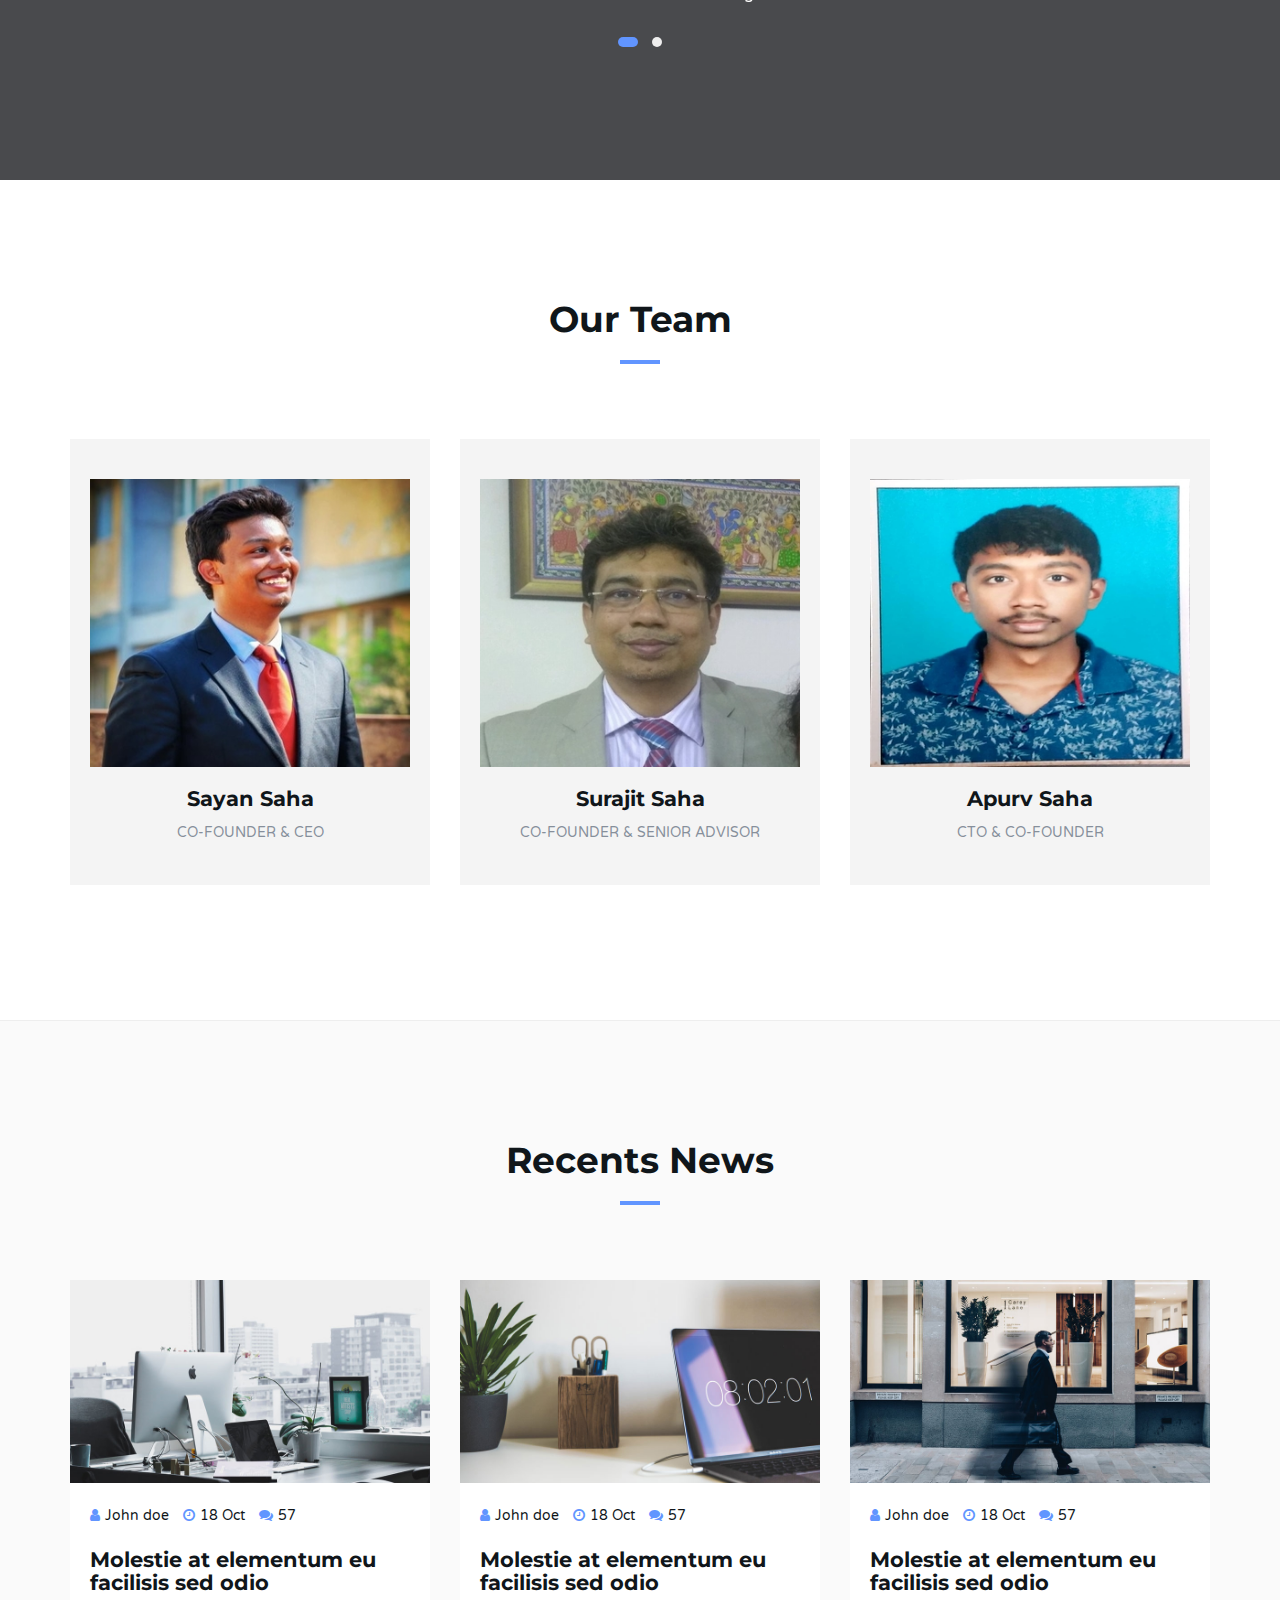
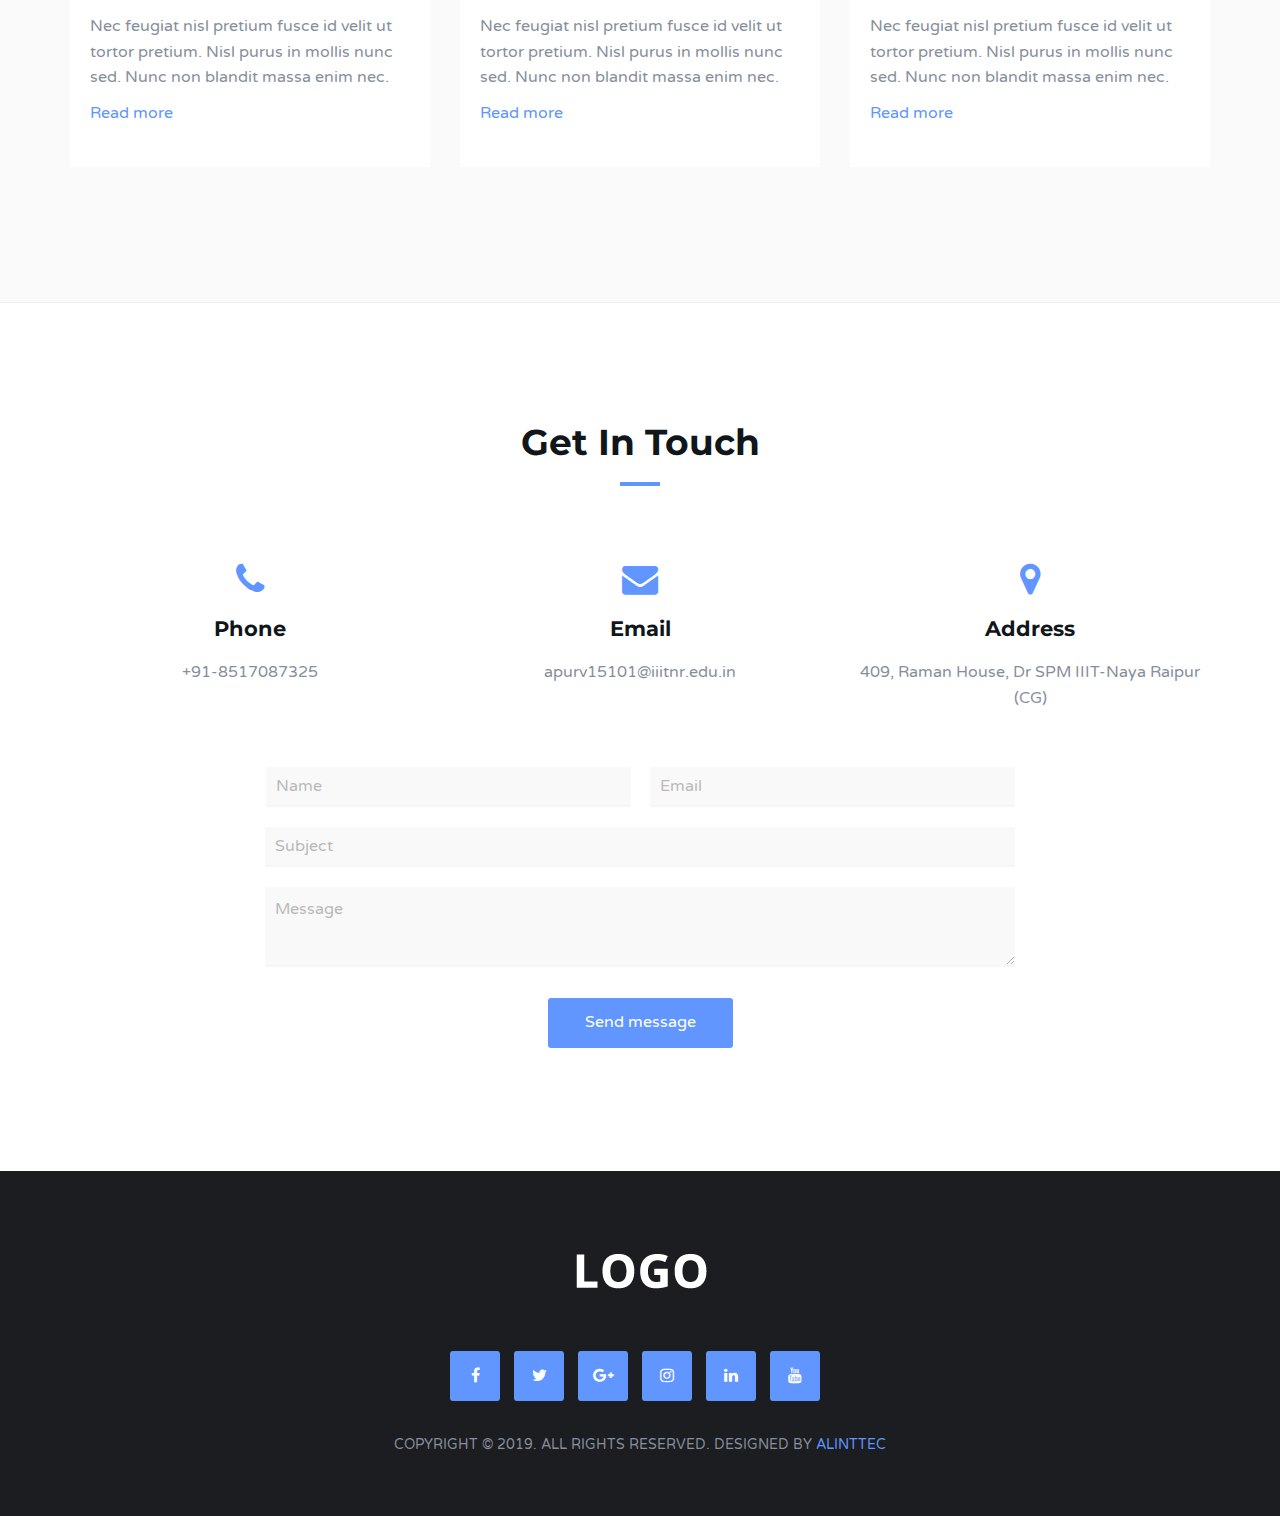
<file: index_final.html>
<!DOCTYPE html>
<html lang="en">

<head>
	<meta charset="utf-8">
	<meta http-equiv="X-UA-Compatible" content="IE=edge">
	<meta name="viewport" content="width=device-width, initial-scale=1">
	<!-- The above 3 meta tags *must* come first in the head; any other head content must come *after* these tags -->

	<title>HTML Template</title>

	<!-- Google font -->
	<link href="https://fonts.googleapis.com/css?family=Montserrat:400,700%7CVarela+Round" rel="stylesheet">

	<!-- Bootstrap -->
	<link type="text/css" rel="stylesheet" href="css/bootstrap.min.css" />

	<!-- Owl Carousel -->
	<link type="text/css" rel="stylesheet" href="css/owl.carousel.css" />
	<link type="text/css" rel="stylesheet" href="css/owl.theme.default.css" />

	<!-- Magnific Popup -->
	<link type="text/css" rel="stylesheet" href="css/magnific-popup.css" />

	<!-- Font Awesome Icon -->
	<link rel="stylesheet" href="css/font-awesome.min.css">

	<!-- Custom stlylesheet -->
	<link type="text/css" rel="stylesheet" href="css/style.css" />

	<!-- HTML5 shim and Respond.js for IE8 support of HTML5 elements and media queries -->
	<!-- WARNING: Respond.js doesn't work if you view the page via file:// -->
	<!--[if lt IE 9]>
		<script src="https://oss.maxcdn.com/html5shiv/3.7.3/html5shiv.min.js"></script>
		<script src="https://oss.maxcdn.com/respond/1.4.2/respond.min.js"></script>
	<![endif]-->
</head>

<body>
	<!-- Header -->
	<header id="home">
		<!-- Background Image -->
		<div class="bg-img" style="background-image: url('./img/background1.jpg');">
			<div class="overlay"></div>
		</div>
		<!-- /Background Image -->

		<!-- Nav -->
		<nav id="nav" class="navbar nav-transparent">
			<div class="container">

				<div class="navbar-header">
					<!-- Logo -->
					<div class="navbar-brand">
						<a href="index.html">
							<img class="logo" src="img/logo.png" alt="logo">
							<img class="logo-alt" src="img/logo-alt.png" alt="logo">
						</a>
					</div>
					<!-- /Logo -->

					<!-- Collapse nav button -->
					<div class="nav-collapse">
						<span></span>
					</div>
					<!-- /Collapse nav button -->
				</div>

				<!--  Main navigation  -->
				<ul class="main-nav nav navbar-nav navbar-right">
					<li><a href="#home">Home</a></li>
					<li><a href="#features">About Us</a></li>
					<li><a href="#about">Vision</a></li>
					<li><a href="#portfolio">Product</a></li>
					<li><a href="#team">Team</a></li>
					<li class="has-dropdown"><a href="#blog">Case Study</a>
						<ul class="dropdown">
							<li><a href="OCR.html">OCR + ML</a></li>
							<li><a href="RFID.html">RFID Tracker</a></li>
							<li><a href="Mitra.html">Mitra (Chat Bot)</a></li>
						</ul>
					</li>
					<li><a href="#contact">Contact</a></li>
				</ul>
				<!-- /Main navigation -->

			</div>
		</nav>
		<!-- /Nav -->

		<!-- home wrapper -->
		<div class="home-wrapper">
			<div class="container">
				<div class="row">

					<!-- home content -->
					<div class="col-md-10 col-md-offset-1">
						<div class="home-content">
							<h1 class="white-text">We Are Future</h1>
							<p class="white-text">Artificial Intelligence and Robotics are going to be the next big thing in very near future and we are making it easier to use. We make work easier faster and simpler.
							</p>
							<button class="white-btn" onclick="window.location.href = '#portfolio'">Get Started!</button>
							<button class="main-btn" onclick="window.location.href = '#about'">Learn more</button>
						</div>
					</div>
					<!-- /home content -->

				</div>
			</div>
		</div>
		<!-- /home wrapper -->

	</header>
	<!-- /Header -->

	<!-- About -->
	<div id="about" class="section md-padding">

		<!-- Container -->
		<div class="container">

			<!-- Row -->
			<div class="row">

				<!-- Section header -->
				<div class="section-header text-center">
					<h2 class="title">What we do</h2>
				</div>
				<!-- /Section header -->

				<!-- about -->
				<div class="col-md-4">
					<div class="about">
						<i class="fa fa-cogs"></i>
						<h3>Robotics</h3>
						<p>We make Mobile and Aerial Robots to make the work easier and small customized devices.</p>
						<a href="#">Read more</a>
					</div>
				</div>
				<!-- /about -->

				<!-- about -->
				<div class="col-md-4">
					<div class="about">
						<i class="fa fa-magic"></i>
						<h3>Services</h3>
						<p>We provide software services to companies where the manual tasks are being automatically done.</p>
						<a href="#">Read more</a>
					</div>
				</div>
				<!-- /about -->

				<!-- about -->
				<div class="col-md-4">
					<div class="about">
						<i class="fa fa-mobile"></i>
						<h3>Consultancy</h3>
						<p>We make the analysis based on the data provided and predict the steps that should be taken.</p>
						<a href="#">Read more</a>
					</div>
				</div>
				<!-- /about -->

			</div>
			<!-- /Row -->

		</div>
		<!-- /Container -->

	</div>
	<!-- /About -->


	<!-- Portfolio -->
	<div id="portfolio" class="section md-padding bg-grey">

		<!-- Container -->
		<div class="container">

			<!-- Row -->
			<div class="row">

				<!-- Section header -->
				<div class="section-header text-center">
					<h2 class="title">Products</h2>
				</div>
				<!-- Work -->
				<div class="col-md-4 col-xs-6 work">
					<img class="img-responsive" src="./img/1.jpg" alt="">
					<div class="overlay"></div>
					<div class="work-content">
						<span>Robotics</span>
						<h3>Tracking of Equipment using RFID</h3>
						<div class="work-link">
							<a href="#"><i class="fa fa-external-link"></i></a>
							<a class="lightbox" href="./img/1.jpg"><i class="fa fa-search"></i></a>
						</div>
					</div>
				</div>
				<!-- /Work -->

				<!-- Work -->
				<div class="col-md-4 col-xs-6 work">
					<img class="img-responsive" src="./img/2.jpg" alt="">
					<div class="overlay"></div>
					<div class="work-content">
						<span>Service</span>
						<h3>OCR with ML Interated with RPA</h3>
						<div class="work-link">
							<a href="#"><i class="fa fa-external-link"></i></a>
							<a class="lightbox" href="./img/2.jpg"><i class="fa fa-search"></i></a>
						</div>
					</div>
				</div>
				<!-- /Work -->

				<!-- Work -->
				<div class="col-md-4 col-xs-6 work">
					<img class="img-responsive" src="./img/3.jpg" alt="">
					<div class="overlay"></div>
					<div class="work-content">
						<span>Service</span>
						<h3>Humanized AI based Chat Bot MITRA</h3>
						<div class="work-link">
							<a href="#"><i class="fa fa-external-link"></i></a>
							<a class="lightbox" href="./img/3.jpg"><i class="fa fa-search"></i></a>
						</div>
					</div>
				</div>
				<!-- /Work -->

			</div>
			<!-- /Row -->

		</div>
		<!-- /Container -->

	</div>


	<!-- Why Choose Us -->
	<div id="features" class="section md-padding bg-grey">

		<!-- Container -->
		<div class="container">

			<!-- Row -->
			<div class="row">

				<!-- why choose us content -->
				<div class="col-md-6">
					<div class="section-header">
						<h2 class="title">Why Choose Us</h2>
					</div>
					<p>Understanding the problem and deploying solutions with advanced technologies is what we are known for. We believe that Automation is the future and we are creating future.</p>
					<div class="feature">
						<i class="fa fa-check"></i>
						<p>Customize Embedded Solutions for target Scenarios.</p>
					</div>
					<div class="feature">
						<i class="fa fa-check"></i>
						<p>Design of Software to meet the customer needs in the field of AI.</p>
					</div>
					<div class="feature">
						<i class="fa fa-check"></i>
						<p>Data Analysis to give consultancy in varied situation.</p>
					</div>
					<div class="feature">
						<i class="fa fa-check"></i>
						<p>We are open to challenges and are working with proper R&D.</p>
					</div>
				</div>
				<!-- /why choose us content -->

				<!-- About slider -->
				<div class="col-md-6">
					<div id="about-slider" class="owl-carousel owl-theme">
						<img class="img-responsive" src="./img/about1.jpg" alt="">
						<img class="img-responsive" src="./img/about2.jpg" alt="">
						<img class="img-responsive" src="./img/about1.jpg" alt="">
						<img class="img-responsive" src="./img/about2.jpg" alt="">
					</div>
				</div>
				<!-- /About slider -->

			</div>
			<!-- /Row -->

		</div>
		<!-- /Container -->

	</div>
	<!-- /Why Choose Us -->


	<!-- Testimonial -->
	<div id="testimonial" class="section md-padding">

		<!-- Background Image -->
		<div class="bg-img" style="background-image: url('./img/background3.jpg');">
			<div class="overlay"></div>
		</div>
		<!-- /Background Image -->

		<!-- Container -->
		<div class="container">

			<!-- Row -->
			<div class="row">

				<!-- Testimonial slider -->
				<div class="col-md-10 col-md-offset-1">
					<div id="testimonial-slider" class="owl-carousel owl-theme">

						<!-- testimonial -->
						<div class="testimonial">
							<div class="testimonial-meta">
								<img src="./img/perso1.jpg" alt="">
								<h3 class="white-text">Surajit Saha</h3>
								<span>Co Founder</span>
							</div>
							<p class="white-text">Having a large Industry Experience .</p>
						</div>
						<!-- /testimonial -->

						<!-- testimonial -->
						<div class="testimonial">
							<div class="testimonial-meta">
								<img src="./img/perso2.jpg" alt="">
								<h3 class="white-text">Sayan Saha</h3>
								<span>Web Designer</span>
							</div>
							<p class="white-text">Molestie at elementum eu facilisis sed odio. Scelerisque in dictum non consectetur a erat. Aliquam id diam maecenas ultricies mi eget mauris.</p>
						</div>
						<!-- /testimonial -->
						<div class="testimonial">
							<div class="testimonial-meta">
								<img src="./img/perso3.jpg" alt="">
								<h3 class="white-text">Apurv Saha</h3>
								<span>Web Designer</span>
							</div>
							<p class="white-text">Molestie at elementum eu facilisis sed odio. Scelerisque in dictum non consectetur a erat. Aliquam id diam maecenas ultricies mi eget mauris.</p>
						</div>
					</div>
				</div>
				<!-- /Testimonial slider -->

			</div>
			<!-- /Row -->

		</div>
		<!-- /Container -->

	</div>
	<!-- /Testimonial -->

	<!-- Team -->
	<div id="team" class="section md-padding">

		<!-- Container -->
		<div class="container">

			<!-- Row -->
			<div class="row">

				<!-- Section header -->
				<div class="section-header text-center">
					<h2 class="title">Our Team</h2>
				</div>
				<!-- /Section header -->

				<!-- team -->
				<div class="col-sm-4">
					<div class="team">
						<div class="team-img">
							<img class="img-responsive" src="./img/team1.jpg" alt="">
							<div class="overlay">
								<div class="team-social">
									<a href="#"><i class="fa fa-facebook"></i></a>
									<a href="#"><i class="fa fa-google-plus"></i></a>
									<a href="#"><i class="fa fa-twitter"></i></a>
									<a href="#"><i class="fa fa-linkedin"></i></a>
								</div>
							</div>
						</div>
						<div class="team-content">
							<h3>Sayan Saha</h3>
							<span>Co-Founder & CEO</span>
						</div>
					</div>
				</div>
				<!-- /team -->

				<!-- team -->
				<div class="col-sm-4">
					<div class="team">
						<div class="team-img">
							<img class="img-responsive" src="./img/team2.jpg" alt="">
							<div class="overlay">
								<div class="team-social">
									<a href="#"><i class="fa fa-facebook"></i></a>
									<a href="#"><i class="fa fa-google-plus"></i></a>
									<a href="#"><i class="fa fa-twitter"></i></a>
									<a href="#"><i class="fa fa-linkedin"></i></a>
								</div>
							</div>
						</div>
						<div class="team-content">
							<h3>Surajit Saha</h3>
							<span>Co-Founder & Senior Advisor</span>
						</div>
					</div>
				</div>
				<!-- /team -->

				<!-- team -->
				<div class="col-sm-4">
					<div class="team">
						<div class="team-img">
							<img class="img-responsive" src="./img/team3.jpg" alt="">
							<div class="overlay">
								<div class="team-social">
									<a href="#"><i class="fa fa-facebook"></i></a>
									<a href="#"><i class="fa fa-google-plus"></i></a>
									<a href="#"><i class="fa fa-twitter"></i></a>
									<a href="#"><i class="fa fa-linkedin"></i></a>
								</div>
							</div>
						</div>
						<div class="team-content">
							<h3>Apurv Saha</h3>
							<span>CTO & Co-Founder</span>
						</div>
					</div>
				</div>
				<!-- /team -->

			</div>
			<!-- /Row -->

		</div>
		<!-- /Container -->

	</div>
	<!-- /Team -->

	<!-- Blog -->
	<div id="blog" class="section md-padding bg-grey">

		<!-- Container -->
		<div class="container">

			<!-- Row -->
			<div class="row">

				<!-- Section header -->
				<div class="section-header text-center">
					<h2 class="title">Recents news</h2>
				</div>
				<!-- /Section header -->

				<!-- blog -->
				<div class="col-md-4">
					<div class="blog">
						<div class="blog-img">
							<img class="img-responsive" src="./img/blog1.jpg" alt="">
						</div>
						<div class="blog-content">
							<ul class="blog-meta">
								<li><i class="fa fa-user"></i>John doe</li>
								<li><i class="fa fa-clock-o"></i>18 Oct</li>
								<li><i class="fa fa-comments"></i>57</li>
							</ul>
							<h3>Molestie at elementum eu facilisis sed odio</h3>
							<p>Nec feugiat nisl pretium fusce id velit ut tortor pretium. Nisl purus in mollis nunc sed. Nunc non blandit massa enim nec.</p>
							<a href="blog-single.html">Read more</a>
						</div>
					</div>
				</div>
				<!-- /blog -->

				<!-- blog -->
				<div class="col-md-4">
					<div class="blog">
						<div class="blog-img">
							<img class="img-responsive" src="./img/blog2.jpg" alt="">
						</div>
						<div class="blog-content">
							<ul class="blog-meta">
								<li><i class="fa fa-user"></i>John doe</li>
								<li><i class="fa fa-clock-o"></i>18 Oct</li>
								<li><i class="fa fa-comments"></i>57</li>
							</ul>
							<h3>Molestie at elementum eu facilisis sed odio</h3>
							<p>Nec feugiat nisl pretium fusce id velit ut tortor pretium. Nisl purus in mollis nunc sed. Nunc non blandit massa enim nec.</p>
							<a href="blog-single.html">Read more</a>
						</div>
					</div>
				</div>
				<!-- /blog -->

				<!-- blog -->
				<div class="col-md-4">
					<div class="blog">
						<div class="blog-img">
							<img class="img-responsive"  src="./img/blog3.jpg" alt="">
						</div>
						<div class="blog-content">
							<ul class="blog-meta">
								<li><i class="fa fa-user"></i>John doe</li>
								<li><i class="fa fa-clock-o"></i>18 Oct</li>
								<li><i class="fa fa-comments"></i>57</li>
							</ul>
							<h3>Molestie at elementum eu facilisis sed odio</h3>
							<p>Nec feugiat nisl pretium fusce id velit ut tortor pretium. Nisl purus in mollis nunc sed. Nunc non blandit massa enim nec.</p>
							<a href="blog-single.html">Read more</a>
						</div>
					</div>
				</div>
				<!-- /blog -->

			</div>
			<!-- /Row -->

		</div>
		<!-- /Container -->

	</div>
	<!-- /Blog -->

	<!-- Contact -->
	<div id="contact" class="section md-padding">

		<!-- Container -->
		<div class="container">

			<!-- Row -->
			<div class="row">

				<!-- Section-header -->
				<div class="section-header text-center">
					<h2 class="title">Get in touch</h2>
				</div>
				<!-- /Section-header -->

				<!-- contact -->
				<div class="col-sm-4">
					<div class="contact">
						<i class="fa fa-phone"></i>
						<h3>Phone</h3>
						<p>+91-8517087325</p>
					</div>
				</div>
				<!-- /contact -->

				<!-- contact -->
				<div class="col-sm-4">
					<div class="contact">
						<i class="fa fa-envelope"></i>
						<h3>Email</h3>
						<p>apurv15101@iiitnr.edu.in</p>
					</div>
				</div>
				<!-- /contact -->

				<!-- contact -->
				<div class="col-sm-4">
					<div class="contact">
						<i class="fa fa-map-marker"></i>
						<h3>Address</h3>
						<p>409, Raman House, Dr SPM IIIT-Naya Raipur (CG)</p>
					</div>
				</div>
				<!-- /contact -->

				<!-- contact form -->
				<div class="col-md-8 col-md-offset-2">
					<form class="contact-form">
						<input type="text" class="input" placeholder="Name">
						<input type="email" class="input" placeholder="Email">
						<input type="text" class="input" placeholder="Subject">
						<textarea class="input" placeholder="Message"></textarea>
						<button class="main-btn">Send message</button>
					</form>
				</div>
				<!-- /contact form -->

			</div>
			<!-- /Row -->

		</div>
		<!-- /Container -->

	</div>
	<!-- /Contact -->


	<!-- Footer -->
	<footer id="footer" class="sm-padding bg-dark">

		<!-- Container -->
		<div class="container">

			<!-- Row -->
			<div class="row">

				<div class="col-md-12">

					<!-- footer logo -->
					<div class="footer-logo">
						<a href="index.html"><img src="img/logo-alt.png" alt="logo"></a>
					</div>
					<!-- /footer logo -->

					<!-- footer follow -->
					<ul class="footer-follow">
						<li><a href="#"><i class="fa fa-facebook"></i></a></li>
						<li><a href="#"><i class="fa fa-twitter"></i></a></li>
						<li><a href="#"><i class="fa fa-google-plus"></i></a></li>
						<li><a href="#"><i class="fa fa-instagram"></i></a></li>
						<li><a href="#"><i class="fa fa-linkedin"></i></a></li>
						<li><a href="#"><i class="fa fa-youtube"></i></a></li>
					</ul>
					<!-- /footer follow -->

					<!-- footer copyright -->
					<div class="footer-copyright">
						<p>Copyright © 2019. All Rights Reserved. Designed by <a href="https://alinttec.com" target="_blank">Alinttec</a></p>
					</div>
					<!-- /footer copyright -->

				</div>

			</div>
			<!-- /Row -->

		</div>
		<!-- /Container -->

	</footer>
	<!-- /Footer -->

	<!-- Back to top -->
	<div id="back-to-top"></div>
	<!-- /Back to top -->

	<!-- Preloader -->
	<div id="preloader">
		<div class="preloader">
			<span></span>
			<span></span>
			<span></span>
			<span></span>
		</div>
	</div>
	<!-- /Preloader -->

	<!-- jQuery Plugins -->
	<script type="text/javascript" src="js/jquery.min.js"></script>
	<script type="text/javascript" src="js/bootstrap.min.js"></script>
	<script type="text/javascript" src="js/owl.carousel.min.js"></script>
	<script type="text/javascript" src="js/jquery.magnific-popup.js"></script>
	<script type="text/javascript" src="js/main.js"></script>

</body>

</html>
</file>
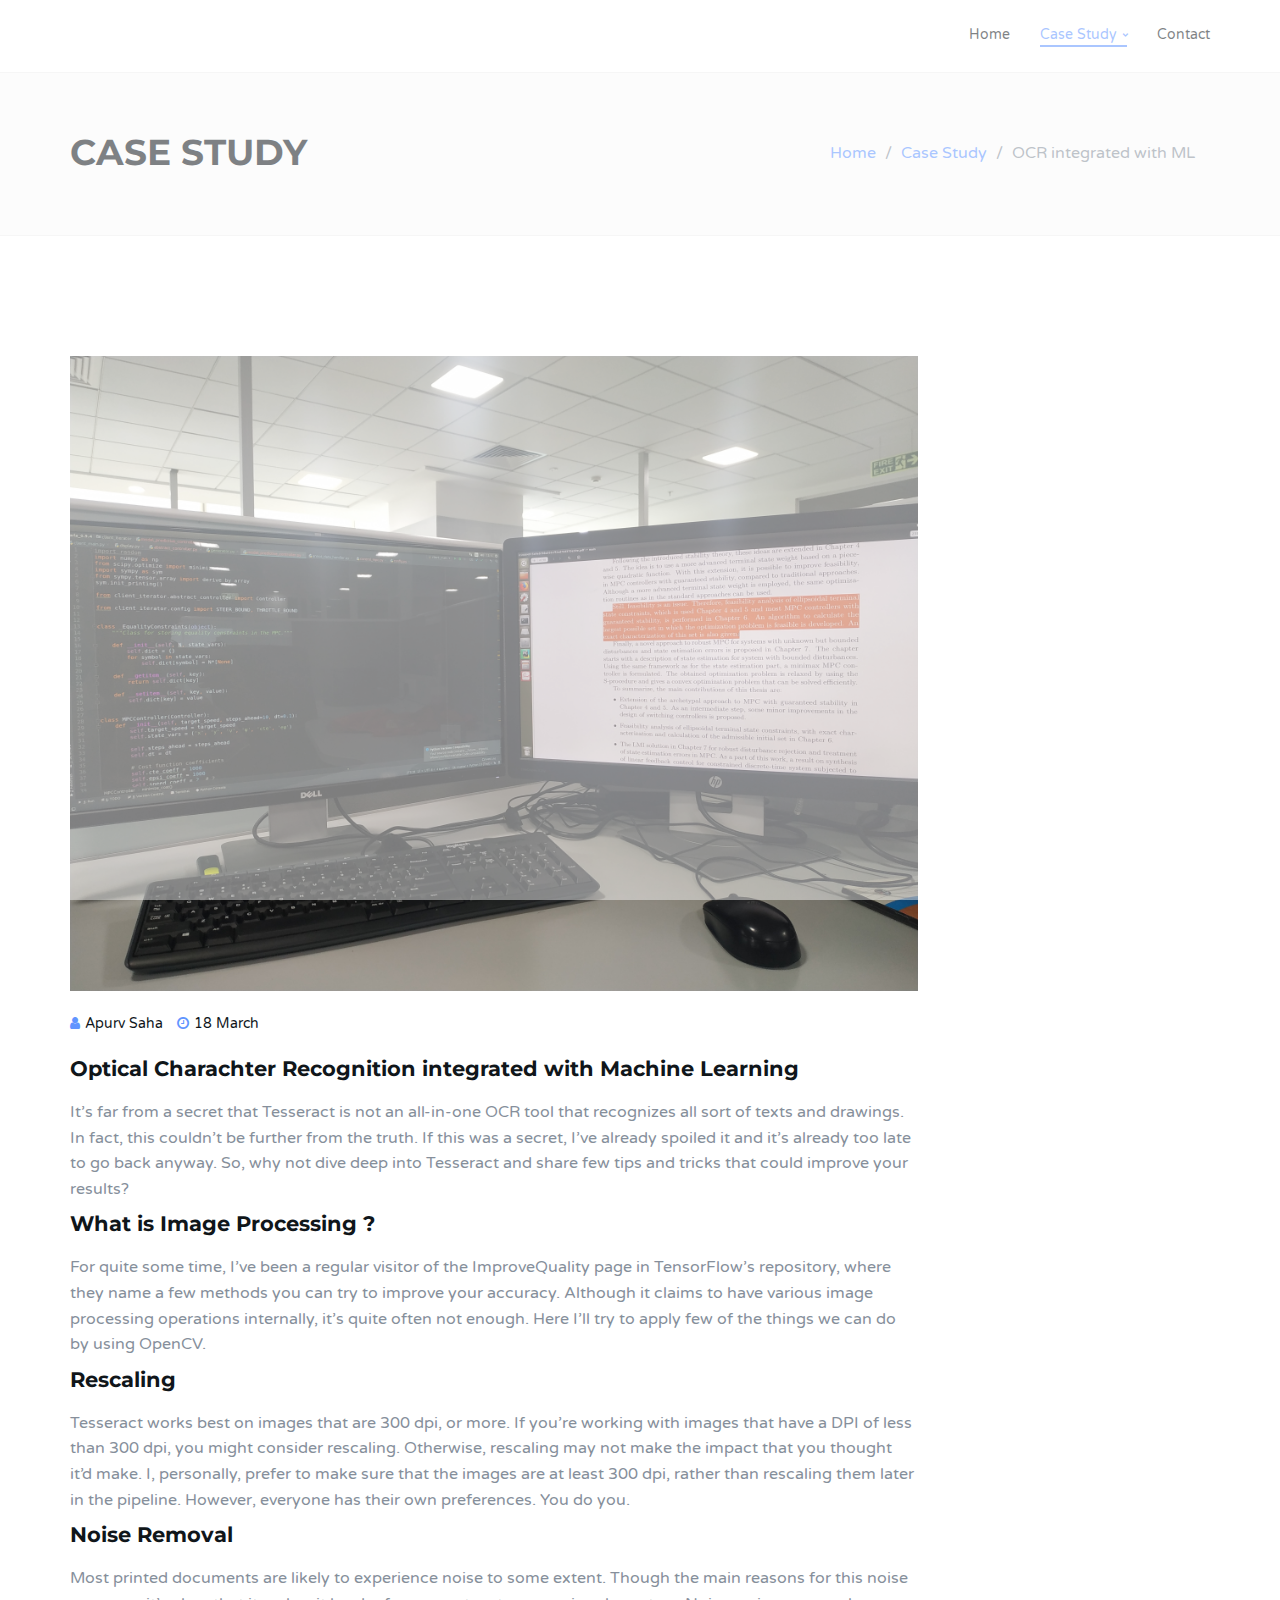
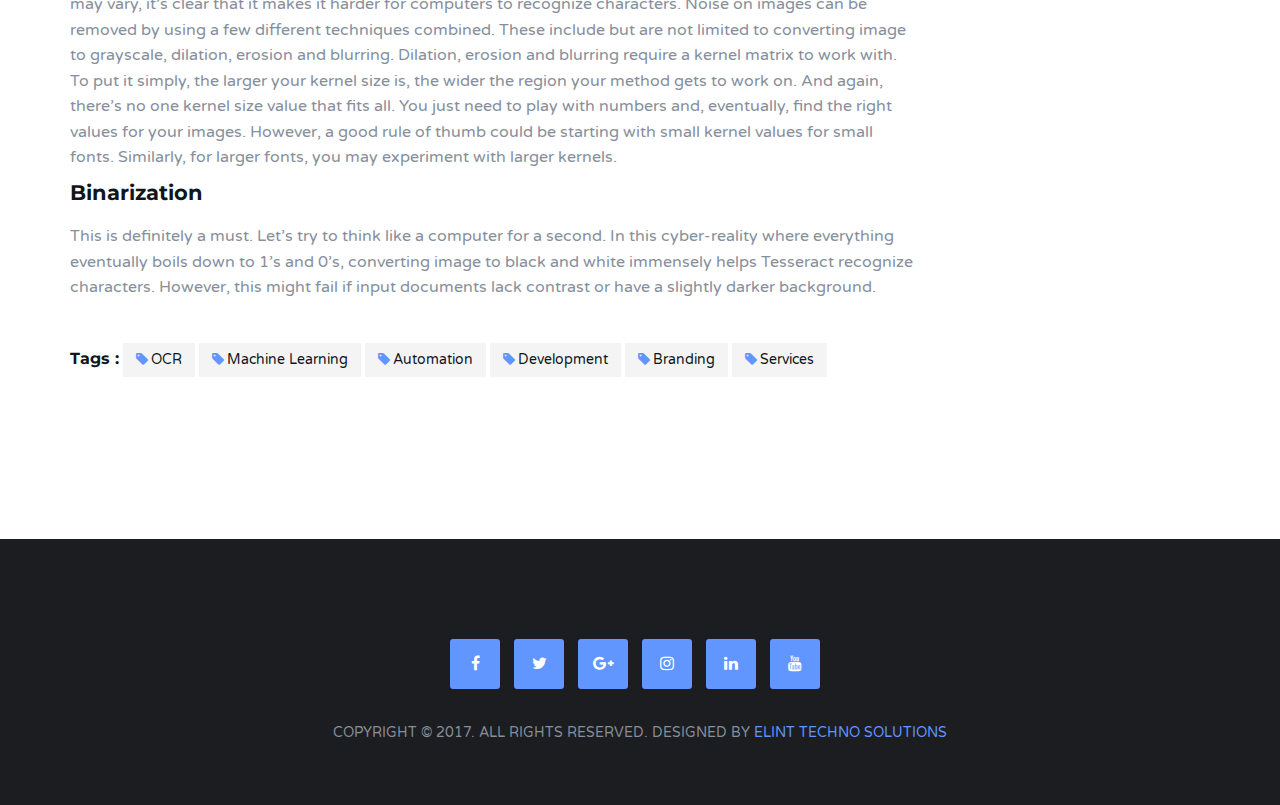
<file: OCR.html>
<!DOCTYPE html>
<html lang="en">

<head>
	<meta charset="utf-8">
	<meta http-equiv="X-UA-Compatible" content="IE=edge">
	<meta name="viewport" content="width=device-width, initial-scale=1">
	<!-- The above 3 meta tags *must* come first in the head; any other head content must come *after* these tags -->

	<title>HTML Template</title>

	<!-- Google font -->
	<link href="https://fonts.googleapis.com/css?family=Montserrat:400,700%7CVarela+Round" rel="stylesheet">

	<!-- Bootstrap -->
	<link type="text/css" rel="stylesheet" href="css/bootstrap.min.css" />

	<!-- Owl Carousel -->
	<link type="text/css" rel="stylesheet" href="css/owl.carousel.css" />
	<link type="text/css" rel="stylesheet" href="css/owl.theme.default.css" />

	<!-- Magnific Popup -->
	<link type="text/css" rel="stylesheet" href="css/magnific-popup.css" />

	<!-- Font Awesome Icon -->
	<link rel="stylesheet" href="css/font-awesome.min.css">

	<!-- Custom stlylesheet -->
	<link type="text/css" rel="stylesheet" href="css/style.css" />

	<!-- HTML5 shim and Respond.js for IE8 support of HTML5 elements and media queries -->
	<!-- WARNING: Respond.js doesn't work if you view the page via file:// -->
	<!--[if lt IE 9]>
		<script src="https://oss.maxcdn.com/html5shiv/3.7.3/html5shiv.min.js"></script>
		<script src="https://oss.maxcdn.com/respond/1.4.2/respond.min.js"></script>
	<![endif]-->
</head>

<body>

	<!-- Header -->
	<header>

		<!-- Nav -->
		<nav id="nav" class="navbar">
			<div class="container">

				<div class="navbar-header">
					<!-- Logo -->
					<div class="navbar-brand">
						<a href="index.html">
							<!--<img class="logo" src="img/logo.png" alt="logo">-->
						</a>
					</div>
					<!-- /Logo -->

					<!-- Collapse nav button -->
					<div class="nav-collapse">
						<span></span>
					</div>
					<!-- /Collapse nav button -->
				</div>

				<!--  Main navigation  -->
				<ul class="main-nav nav navbar-nav navbar-right">
					<li><a href="index.html">Home</a></li>
					<li class="has-dropdown"><a href="#blog">Case Study</a>
						<ul class="dropdown">
							<li><a href="OCR.html">OCR integrated with ML</a></li>
							<li><a href="Drone.html">Drones-The Future of Robotics</a></li>
							<!--<li><a href="RFID.html">RFID Tracker</a></li>
							<li><a href="Mitra.html">Mitra (Chat Bot)</a></li>-->
						</ul>
					</li>
					<li><a href="#contact">Contact</a></li>
				</ul>
				<!-- /Main navigation -->

			</div>
		</nav>
		<!-- /Nav -->

		<!-- header wrapper -->
		<div class="header-wrapper sm-padding bg-grey">
			<div class="container">
				<h2>CASE STUDY</h2>
				<ul class="breadcrumb">
					<li class="breadcrumb-item"><a href="index.html">Home</a></li>
					<li class="breadcrumb-item"><a href="index.html#blog">Case Study</a></li>
					<li class="breadcrumb-item active">OCR integrated with ML</li>
				</ul>
			</div>
		</div>
		<!-- /header wrapper -->

	</header>
	<!-- /Header -->

	<!-- Blog -->
	<div id="blog" class="section md-padding">

		<!-- Container -->
		<div class="container">

			<!-- Row -->
			<div class="row">

				<!-- Main -->
				<main id="main" class="col-md-9">
					<div class="blog">
						<div class="blog-img">
							<img class="img-responsive" src="./img/blog4.jpg" alt="">
						</div>
						<div class="blog-content">
							<ul class="blog-meta">
								<li><i class="fa fa-user"></i>Apurv Saha</li>
								<li><i class="fa fa-clock-o"></i>18 March</li>
							</ul>
							<h3>Optical Charachter Recognition integrated with Machine Learning</h3><p>It’s far from a secret that Tesseract is not an all-in-one OCR tool that recognizes all sort of texts and drawings. In fact, this couldn’t be further from the truth. If this was a secret, I’ve already spoiled it and it’s already too late to go back anyway. So, why not dive deep into Tesseract and share few tips and tricks that could improve your results?</p>

							<h3>What is Image Processing ?</h3><p>For quite some time, I’ve been a regular visitor of the ImproveQuality page in TensorFlow’s repository, where they name a few methods you can try to improve your accuracy. Although it claims to have various image processing operations internally, it’s quite often not enough. Here I’ll try to apply few of the things we can do by using OpenCV.</p>

							<h3>Rescaling</h3><p>Tesseract works best on images that are 300 dpi, or more. If you’re working with images that have a DPI of less than 300 dpi, you might consider rescaling. Otherwise, rescaling may not make the impact that you thought it’d make.
							I, personally, prefer to make sure that the images are at least 300 dpi, rather than rescaling them later in the pipeline. However, everyone has their own preferences. You do you.</p>

							<h3>Noise Removal</h3><p>Most printed documents are likely to experience noise to some extent. Though the main reasons for this noise may vary, it’s clear that it makes it harder for computers to recognize characters. Noise on images can be removed by using a few different techniques combined. These include but are not limited to converting image to grayscale, dilation, erosion and blurring.
							Dilation, erosion and blurring require a kernel matrix to work with. To put it simply, the larger your kernel size is, the wider the region your method gets to work on. And again, there’s no one kernel size value that fits all. You just need to play with numbers and, eventually, find the right values for your images.
							However, a good rule of thumb could be starting with small kernel values for small fonts. Similarly, for larger fonts, you may experiment with larger kernels.

							<h3>Binarization</h3><p>This is definitely a must. Let’s try to think like a computer for a second. In this cyber-reality where everything eventually boils down to 1’s and 0’s, converting image to black and white immensely helps Tesseract recognize characters. However, this might fail if input documents lack contrast or have a slightly darker background.</p>
						</div>

						<!-- blog tags -->
						<div class="blog-tags">
							<h5>Tags :</h5>
							<a href="#"><i class="fa fa-tag"></i>OCR</a>
							<a href="#"><i class="fa fa-tag"></i>Machine Learning</a>
							<a href="#"><i class="fa fa-tag"></i>Automation</a>
							<a href="#"><i class="fa fa-tag"></i>Development</a>
							<a href="#"><i class="fa fa-tag"></i>Branding</a>
							<a href="#"><i class="fa fa-tag"></i>Services</a>
						</div>
					</div>
				</main>
					</div>

					<!-- /Tags -->

				</aside>
				<!-- /Aside -->

			</div>
			<!-- /Row -->

		</div>
		<!-- /Container -->

	</div>
	<!-- /Blog -->

	<!-- Footer -->
	<footer id="footer" class="sm-padding bg-dark">

		<!-- Container -->
		<div class="container">

			<!-- Row -->
			<div class="row">

				<div class="col-md-12">

					<!-- footer logo -->
					<div class="footer-logo">
						<!--<a href="index.html"><img src="img/logo-alt.png" alt="logo"></a>-->
					</div>
					<!-- /footer logo -->

					<!-- footer follow -->
					<ul class="footer-follow">
						<li><a href="#"><i class="fa fa-facebook"></i></a></li>
						<li><a href="#"><i class="fa fa-twitter"></i></a></li>
						<li><a href="#"><i class="fa fa-google-plus"></i></a></li>
						<li><a href="#"><i class="fa fa-instagram"></i></a></li>
						<li><a href="#"><i class="fa fa-linkedin"></i></a></li>
						<li><a href="#"><i class="fa fa-youtube"></i></a></li>
					</ul>
					<!-- /footer follow -->

					<!-- footer copyright -->
					<div class="footer-copyright">
						<p>Copyright © 2017. All Rights Reserved. Designed by <a href="https://www.alinttec.com" target="_blank">Elint Techno Solutions</a></p>
					</div>
					<!-- /footer copyright -->

				</div>

			</div>
			<!-- /Row -->

		</div>
		<!-- /Container -->

	</footer>
	<!-- /Footer -->

	<!-- Back to top -->
	<div id="back-to-top"></div>
	<!-- /Back to top -->

	<!-- Preloader -->
	<div id="preloader">
		<div class="preloader">
			<span></span>
			<span></span>
			<span></span>
			<span></span>
		</div>
	</div>
	<!-- /Preloader -->

	<!-- jQuery Plugins -->
	<script type="text/javascript" src="js/jquery.min.js"></script>
	<script type="text/javascript" src="js/bootstrap.min.js"></script>
	<script type="text/javascript" src="js/owl.carousel.min.js"></script>
	<script type="text/javascript" src="js/jquery.magnific-popup.js"></script>
	<script type="text/javascript" src="js/main.js"></script>

</body>

</html>
</file>
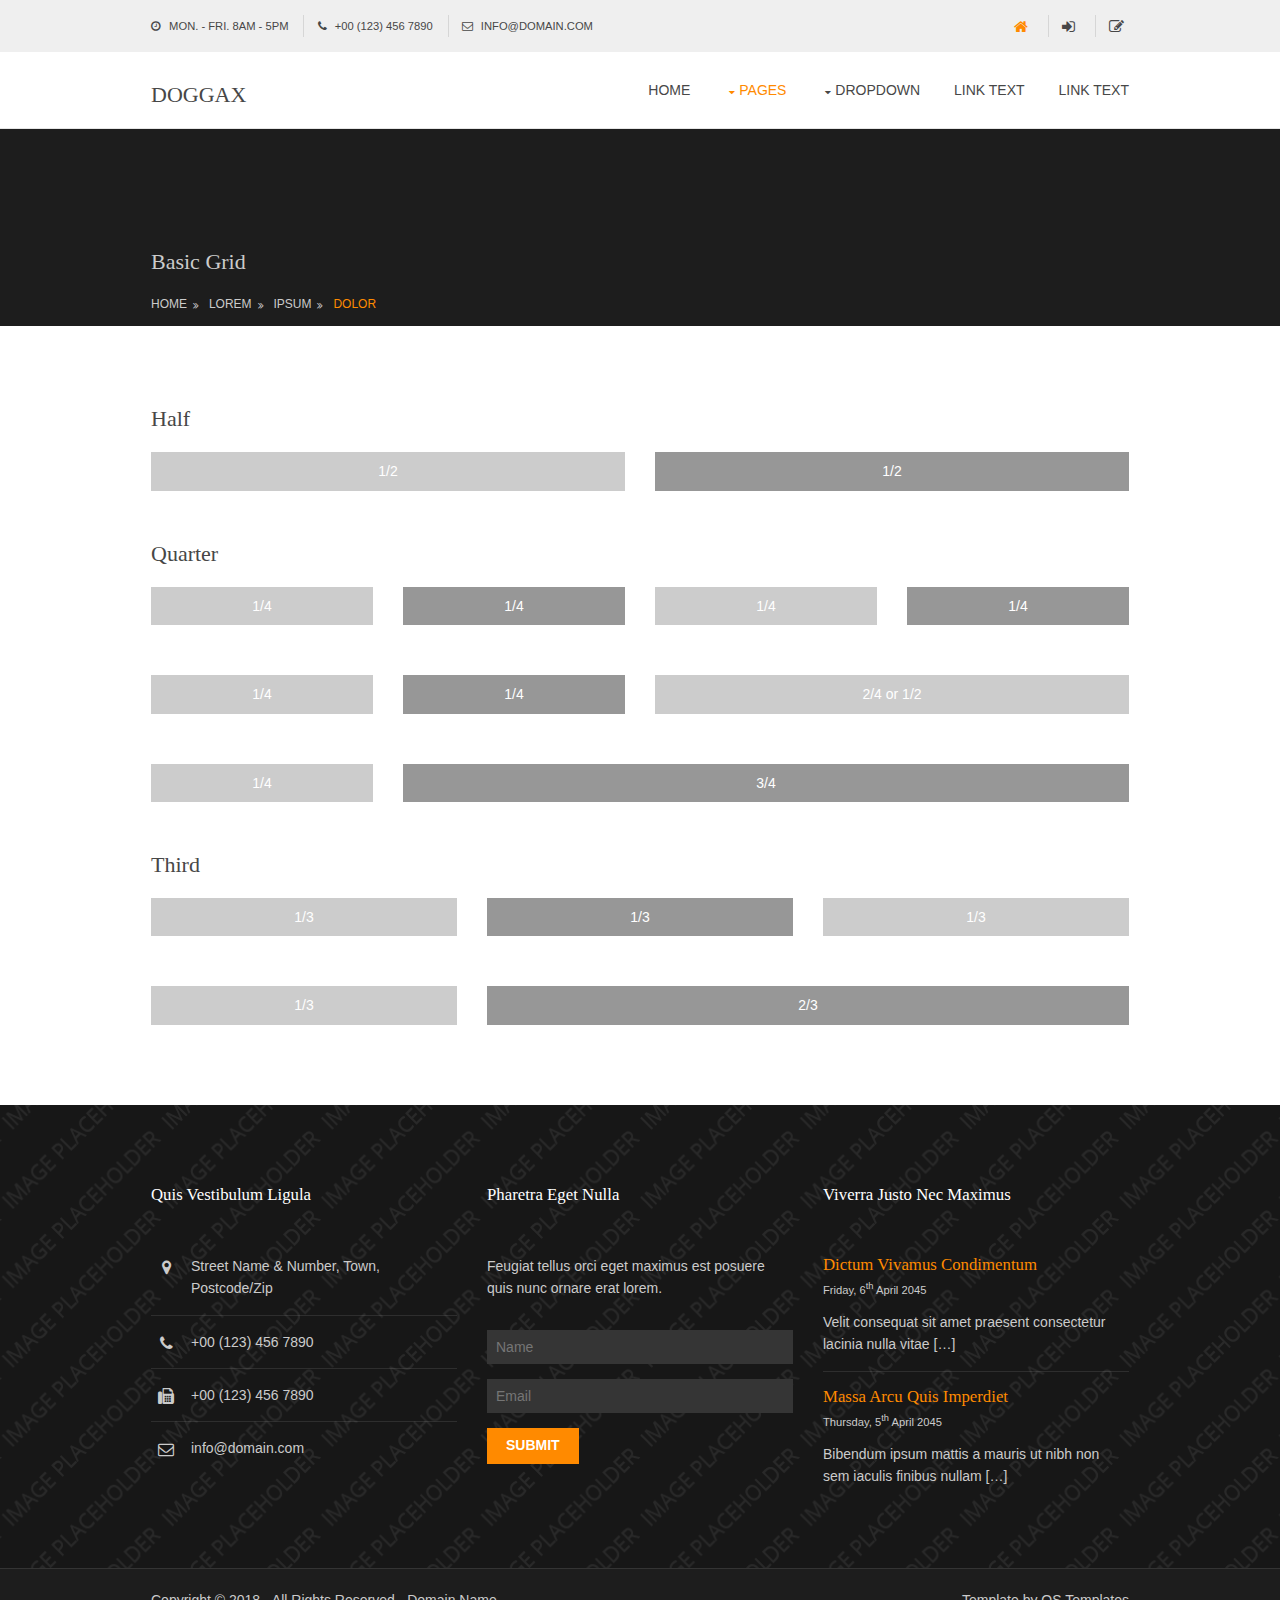
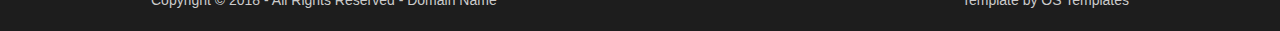
<file: pages/basic-grid.html>
<!DOCTYPE html>
<!--
Template Name: Doggax
Author: <a href="https://www.os-templates.com/">OS Templates</a>
Author URI: https://www.os-templates.com/
Licence: Free to use under our free template licence terms
Licence URI: https://www.os-templates.com/template-terms
-->
<html lang="">
<!-- To declare your language - read more here: https://www.w3.org/International/questions/qa-html-language-declarations -->
<head>
<title>Doggax | Pages | Basic Grid</title>
<meta charset="utf-8">
<meta name="viewport" content="width=device-width, initial-scale=1.0, maximum-scale=1.0, user-scalable=no">
<link href="../layout/styles/layout.css" rel="stylesheet" type="text/css" media="all">
<style type="text/css">
/* DEMO ONLY */
.container .demo{text-align:center;}
.container .demo div{padding:8px 0;}
.container .demo div:nth-child(odd){color:#FFFFFF; background:#CCCCCC;}
.container .demo div:nth-child(even){color:#FFFFFF; background:#979797;}
@media screen and (max-width:900px){.container .demo div{margin-bottom:0;}}
/* DEMO ONLY */
</style>
</head>
<body id="top">
<!-- ################################################################################################ -->
<!-- ################################################################################################ -->
<!-- ################################################################################################ -->
<div class="wrapper row0">
  <div id="topbar" class="hoc clear"> 
    <!-- ################################################################################################ -->
    <div class="fl_left">
      <ul class="nospace">
        <li><i class="fa fa-clock-o"></i> Mon. - Fri. 8am - 5pm</li>
        <li><i class="fa fa-phone"></i> +00 (123) 456 7890</li>
        <li><i class="fa fa-envelope-o"></i> info@domain.com</li>
      </ul>
    </div>
    <div class="fl_right">
      <ul class="nospace">
        <li><a href="#"><i class="fa fa-lg fa-home"></i></a></li>
        <li><a href="#" title="Login"><i class="fa fa-lg fa-sign-in"></i></a></li>
        <li><a href="#" title="Sign Up"><i class="fa fa-lg fa-edit"></i></a></li>
      </ul>
    </div>
    <!-- ################################################################################################ -->
  </div>
</div>
<!-- ################################################################################################ -->
<!-- ################################################################################################ -->
<!-- ################################################################################################ -->
<div class="wrapper row1">
  <header id="header" class="hoc clear"> 
    <!-- ################################################################################################ -->
    <div id="logo" class="fl_left">
      <h1><a href="../index.html">Doggax</a></h1>
    </div>
    <nav id="mainav" class="fl_right">
      <ul class="clear">
        <li><a href="../index.html">Home</a></li>
        <li class="active"><a class="drop" href="#">Pages</a>
          <ul>
            <li><a href="gallery.html">Gallery</a></li>
            <li><a href="full-width.html">Full Width</a></li>
            <li><a href="sidebar-left.html">Sidebar Left</a></li>
            <li><a href="sidebar-right.html">Sidebar Right</a></li>
            <li class="active"><a href="basic-grid.html">Basic Grid</a></li>
          </ul>
        </li>
        <li><a class="drop" href="#">Dropdown</a>
          <ul>
            <li><a href="#">Level 2</a></li>
            <li><a class="drop" href="#">Level 2 + Drop</a>
              <ul>
                <li><a href="#">Level 3</a></li>
                <li><a href="#">Level 3</a></li>
                <li><a href="#">Level 3</a></li>
              </ul>
            </li>
            <li><a href="#">Level 2</a></li>
          </ul>
        </li>
        <li><a href="#">Link Text</a></li>
        <li><a href="#">Link Text</a></li>
      </ul>
    </nav>
    <!-- ################################################################################################ -->
  </header>
</div>
<!-- ################################################################################################ -->
<!-- ################################################################################################ -->
<!-- ################################################################################################ -->
<div class="wrapper row2">
  <div id="breadcrumb" class="hoc clear"> 
    <!-- ################################################################################################ -->
    <h6 class="heading">Basic Grid</h6>
    <!-- ################################################################################################ -->
    <ul>
      <li><a href="#">Home</a></li>
      <li><a href="#">Lorem</a></li>
      <li><a href="#">Ipsum</a></li>
      <li><a href="#">Dolor</a></li>
    </ul>
    <!-- ################################################################################################ -->
  </div>
</div>
<!-- ################################################################################################ -->
<!-- ################################################################################################ -->
<!-- ################################################################################################ -->
<div class="wrapper row3">
  <main class="hoc container clear"> 
    <!-- main body -->
    <!-- ################################################################################################ -->
    <div class="content"> 
      <!-- ################################################################################################ -->
      <h2>Half</h2>
      <!-- ################################################################################################ -->
      <div class="group btmspace-50 demo">
        <div class="one_half first">1/2</div>
        <div class="one_half">1/2</div>
      </div>
      <!-- ################################################################################################ -->
      <h2>Quarter</h2>
      <!-- ################################################################################################ -->
      <div class="group btmspace-50 demo">
        <div class="one_quarter first">1/4</div>
        <div class="one_quarter">1/4</div>
        <div class="one_quarter">1/4</div>
        <div class="one_quarter">1/4</div>
      </div>
      <div class="group btmspace-50 demo">
        <div class="one_quarter first">1/4</div>
        <div class="one_quarter">1/4</div>
        <div class="two_quarter">2/4 or 1/2</div>
      </div>
      <div class="group btmspace-50 demo">
        <div class="one_quarter first">1/4</div>
        <div class="three_quarter">3/4</div>
      </div>
      <!-- ################################################################################################ -->
      <h2>Third</h2>
      <!-- ################################################################################################ -->
      <div class="group btmspace-50 demo">
        <div class="one_third first">1/3</div>
        <div class="one_third">1/3</div>
        <div class="one_third">1/3</div>
      </div>
      <div class="group demo">
        <div class="one_third first">1/3</div>
        <div class="two_third">2/3</div>
      </div>
      <!-- ################################################################################################ -->
    </div>
    <!-- ################################################################################################ -->
    <!-- / main body -->
    <div class="clear"></div>
  </main>
</div>
<!-- ################################################################################################ -->
<!-- ################################################################################################ -->
<!-- ################################################################################################ -->
<div class="wrapper row4 bgded overlay" style="background-image:url('../images/demo/backgrounds/05.png');">
  <footer id="footer" class="hoc clear"> 
    <!-- ################################################################################################ -->
    <div class="one_third first">
      <h6 class="heading">Quis vestibulum ligula</h6>
      <ul class="nospace linklist contact">
        <li><i class="fa fa-map-marker"></i>
          <address>
          Street Name &amp; Number, Town, Postcode/Zip
          </address>
        </li>
        <li><i class="fa fa-phone"></i> +00 (123) 456 7890</li>
        <li><i class="fa fa-fax"></i> +00 (123) 456 7890</li>
        <li><i class="fa fa-envelope-o"></i> info@domain.com</li>
      </ul>
    </div>
    <div class="one_third">
      <h6 class="heading">Pharetra eget nulla</h6>
      <p class="nospace btmspace-30">Feugiat tellus orci eget maximus est posuere quis nunc ornare erat lorem.</p>
      <form method="post" action="#">
        <fieldset>
          <legend>Newsletter:</legend>
          <input class="btmspace-15" type="text" value="" placeholder="Name">
          <input class="btmspace-15" type="text" value="" placeholder="Email">
          <button type="submit" value="submit">Submit</button>
        </fieldset>
      </form>
    </div>
    <div class="one_third">
      <h6 class="heading">Viverra justo nec maximus</h6>
      <ul class="nospace linklist">
        <li>
          <article>
            <h2 class="nospace font-x1"><a href="#">Dictum vivamus condimentum</a></h2>
            <time class="font-xs block btmspace-10" datetime="2045-04-06">Friday, 6<sup>th</sup> April 2045</time>
            <p class="nospace">Velit consequat sit amet praesent consectetur lacinia nulla vitae [&hellip;]</p>
          </article>
        </li>
        <li>
          <article>
            <h2 class="nospace font-x1"><a href="#">Massa arcu quis imperdiet</a></h2>
            <time class="font-xs block btmspace-10" datetime="2045-04-05">Thursday, 5<sup>th</sup> April 2045</time>
            <p class="nospace">Bibendum ipsum mattis a mauris ut nibh non sem iaculis finibus nullam [&hellip;]</p>
          </article>
        </li>
      </ul>
    </div>
    <!-- ################################################################################################ -->
  </footer>
</div>
<!-- ################################################################################################ -->
<!-- ################################################################################################ -->
<!-- ################################################################################################ -->
<div class="wrapper row5">
  <div id="copyright" class="hoc clear"> 
    <!-- ################################################################################################ -->
    <p class="fl_left">Copyright &copy; 2018 - All Rights Reserved - <a href="#">Domain Name</a></p>
    <p class="fl_right">Template by <a target="_blank" href="https://www.os-templates.com/" title="Free Website Templates">OS Templates</a></p>
    <!-- ################################################################################################ -->
  </div>
</div>
<!-- ################################################################################################ -->
<!-- ################################################################################################ -->
<!-- ################################################################################################ -->
<a id="backtotop" href="#top"><i class="fa fa-chevron-up"></i></a>
<!-- JAVASCRIPTS -->
<script src="../layout/scripts/jquery.min.js"></script>
<script src="../layout/scripts/jquery.backtotop.js"></script>
<script src="../layout/scripts/jquery.mobilemenu.js"></script>
</body>
</html>
</file>
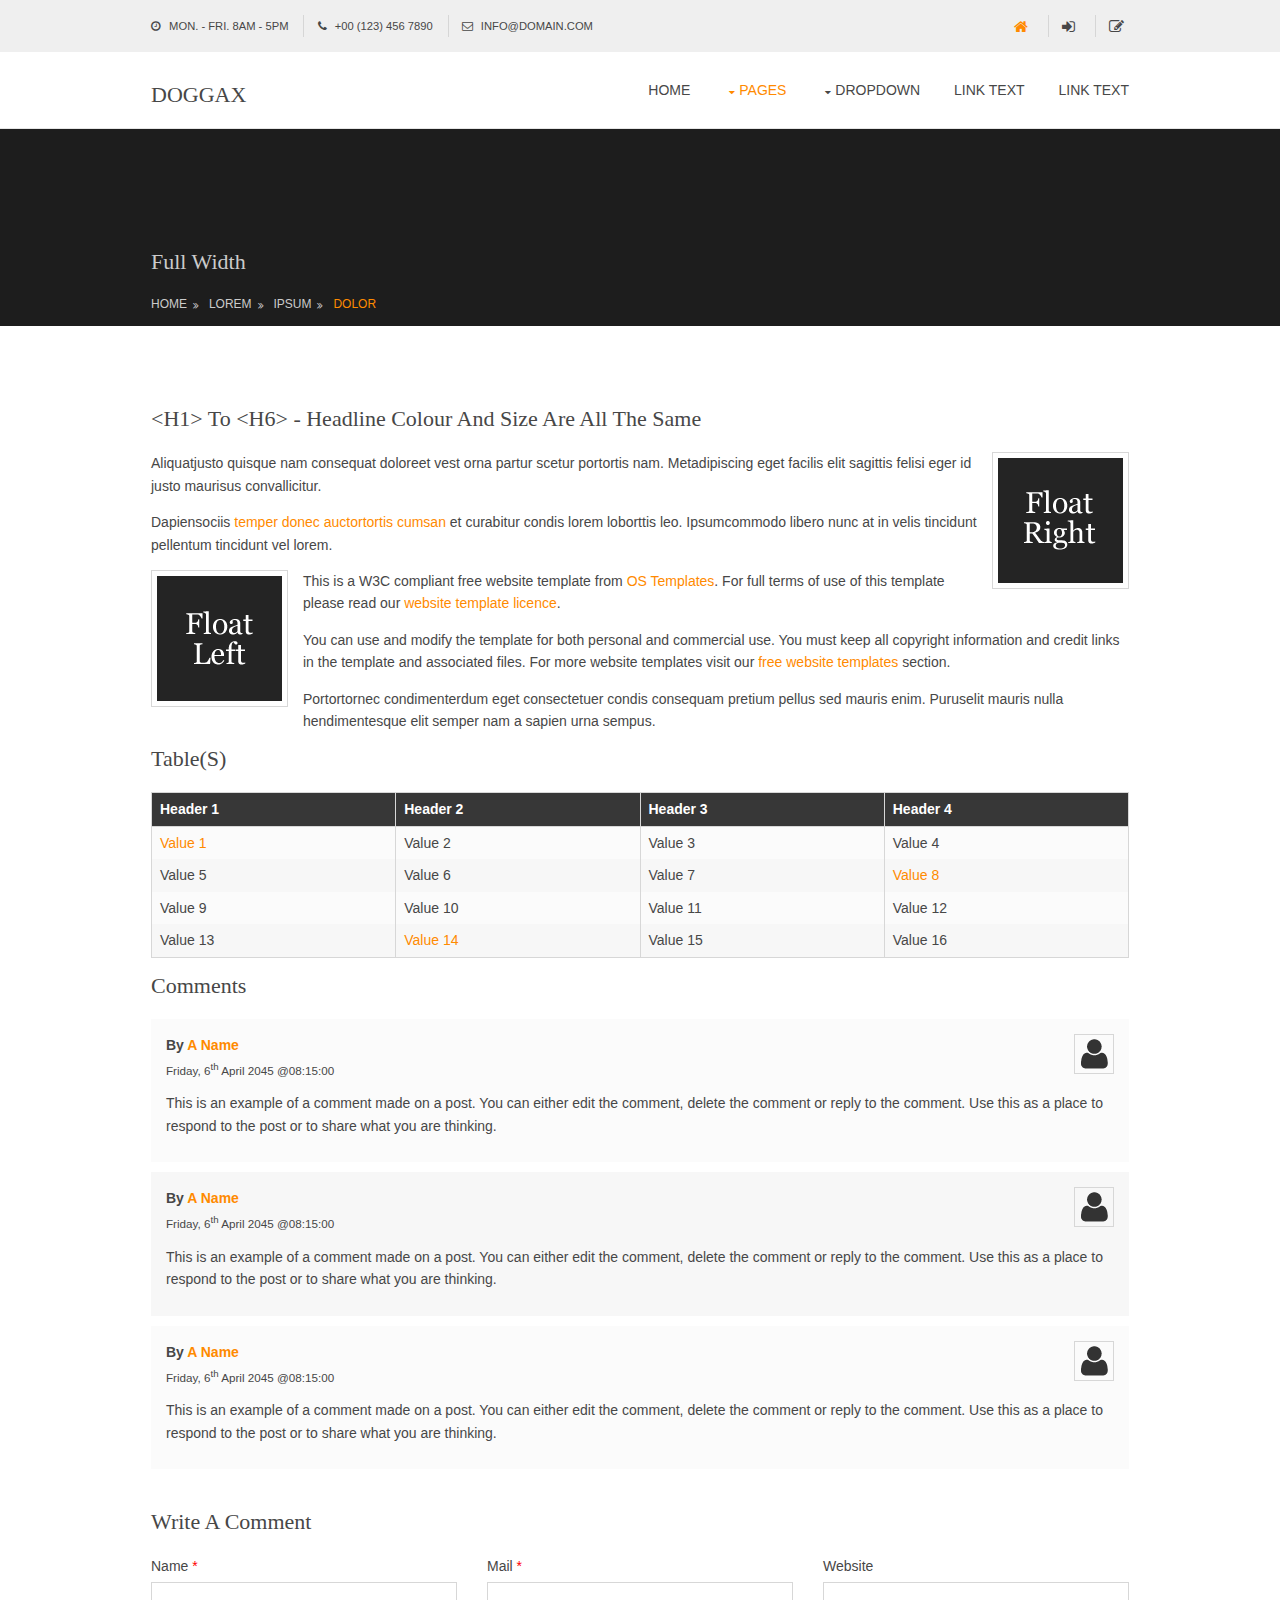
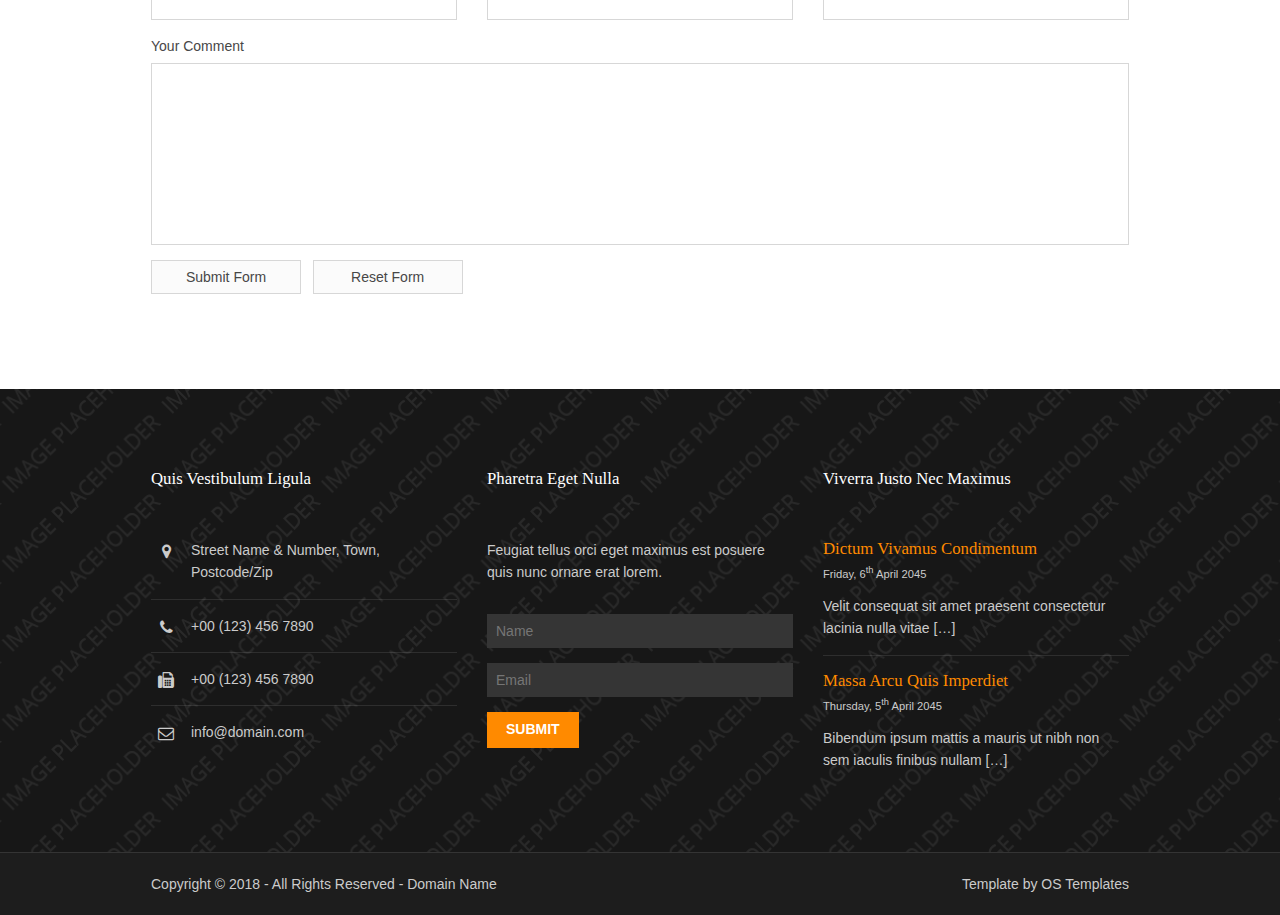
<file: pages/full-width.html>
<!DOCTYPE html>
<!--
Template Name: Doggax
Author: <a href="https://www.os-templates.com/">OS Templates</a>
Author URI: https://www.os-templates.com/
Licence: Free to use under our free template licence terms
Licence URI: https://www.os-templates.com/template-terms
-->
<html lang="">
<!-- To declare your language - read more here: https://www.w3.org/International/questions/qa-html-language-declarations -->
<head>
<title>Doggax | Pages | Full Width</title>
<meta charset="utf-8">
<meta name="viewport" content="width=device-width, initial-scale=1.0, maximum-scale=1.0, user-scalable=no">
<link href="../layout/styles/layout.css" rel="stylesheet" type="text/css" media="all">
</head>
<body id="top">
<!-- ################################################################################################ -->
<!-- ################################################################################################ -->
<!-- ################################################################################################ -->
<div class="wrapper row0">
  <div id="topbar" class="hoc clear"> 
    <!-- ################################################################################################ -->
    <div class="fl_left">
      <ul class="nospace">
        <li><i class="fa fa-clock-o"></i> Mon. - Fri. 8am - 5pm</li>
        <li><i class="fa fa-phone"></i> +00 (123) 456 7890</li>
        <li><i class="fa fa-envelope-o"></i> info@domain.com</li>
      </ul>
    </div>
    <div class="fl_right">
      <ul class="nospace">
        <li><a href="#"><i class="fa fa-lg fa-home"></i></a></li>
        <li><a href="#" title="Login"><i class="fa fa-lg fa-sign-in"></i></a></li>
        <li><a href="#" title="Sign Up"><i class="fa fa-lg fa-edit"></i></a></li>
      </ul>
    </div>
    <!-- ################################################################################################ -->
  </div>
</div>
<!-- ################################################################################################ -->
<!-- ################################################################################################ -->
<!-- ################################################################################################ -->
<div class="wrapper row1">
  <header id="header" class="hoc clear"> 
    <!-- ################################################################################################ -->
    <div id="logo" class="fl_left">
      <h1><a href="../index.html">Doggax</a></h1>
    </div>
    <nav id="mainav" class="fl_right">
      <ul class="clear">
        <li><a href="../index.html">Home</a></li>
        <li class="active"><a class="drop" href="#">Pages</a>
          <ul>
            <li><a href="gallery.html">Gallery</a></li>
            <li class="active"><a href="full-width.html">Full Width</a></li>
            <li><a href="sidebar-left.html">Sidebar Left</a></li>
            <li><a href="sidebar-right.html">Sidebar Right</a></li>
            <li><a href="basic-grid.html">Basic Grid</a></li>
          </ul>
        </li>
        <li><a class="drop" href="#">Dropdown</a>
          <ul>
            <li><a href="#">Level 2</a></li>
            <li><a class="drop" href="#">Level 2 + Drop</a>
              <ul>
                <li><a href="#">Level 3</a></li>
                <li><a href="#">Level 3</a></li>
                <li><a href="#">Level 3</a></li>
              </ul>
            </li>
            <li><a href="#">Level 2</a></li>
          </ul>
        </li>
        <li><a href="#">Link Text</a></li>
        <li><a href="#">Link Text</a></li>
      </ul>
    </nav>
    <!-- ################################################################################################ -->
  </header>
</div>
<!-- ################################################################################################ -->
<!-- ################################################################################################ -->
<!-- ################################################################################################ -->
<div class="wrapper row2">
  <div id="breadcrumb" class="hoc clear"> 
    <!-- ################################################################################################ -->
    <h6 class="heading">Full Width</h6>
    <!-- ################################################################################################ -->
    <ul>
      <li><a href="#">Home</a></li>
      <li><a href="#">Lorem</a></li>
      <li><a href="#">Ipsum</a></li>
      <li><a href="#">Dolor</a></li>
    </ul>
    <!-- ################################################################################################ -->
  </div>
</div>
<!-- ################################################################################################ -->
<!-- ################################################################################################ -->
<!-- ################################################################################################ -->
<div class="wrapper row3">
  <main class="hoc container clear"> 
    <!-- main body -->
    <!-- ################################################################################################ -->
    <div class="content"> 
      <!-- ################################################################################################ -->
      <h1>&lt;h1&gt; to &lt;h6&gt; - Headline Colour and Size Are All The Same</h1>
      <img class="imgr borderedbox inspace-5" src="../images/demo/imgr.gif" alt="">
      <p>Aliquatjusto quisque nam consequat doloreet vest orna partur scetur portortis nam. Metadipiscing eget facilis elit sagittis felisi eger id justo maurisus convallicitur.</p>
      <p>Dapiensociis <a href="#">temper donec auctortortis cumsan</a> et curabitur condis lorem loborttis leo. Ipsumcommodo libero nunc at in velis tincidunt pellentum tincidunt vel lorem.</p>
      <img class="imgl borderedbox inspace-5" src="../images/demo/imgl.gif" alt="">
      <p>This is a W3C compliant free website template from <a href="https://www.os-templates.com/" title="Free Website Templates">OS Templates</a>. For full terms of use of this template please read our <a href="https://www.os-templates.com/template-terms">website template licence</a>.</p>
      <p>You can use and modify the template for both personal and commercial use. You must keep all copyright information and credit links in the template and associated files. For more website templates visit our <a href="https://www.os-templates.com/">free website templates</a> section.</p>
      <p>Portortornec condimenterdum eget consectetuer condis consequam pretium pellus sed mauris enim. Puruselit mauris nulla hendimentesque elit semper nam a sapien urna sempus.</p>
      <h1>Table(s)</h1>
      <div class="scrollable">
        <table>
          <thead>
            <tr>
              <th>Header 1</th>
              <th>Header 2</th>
              <th>Header 3</th>
              <th>Header 4</th>
            </tr>
          </thead>
          <tbody>
            <tr>
              <td><a href="#">Value 1</a></td>
              <td>Value 2</td>
              <td>Value 3</td>
              <td>Value 4</td>
            </tr>
            <tr>
              <td>Value 5</td>
              <td>Value 6</td>
              <td>Value 7</td>
              <td><a href="#">Value 8</a></td>
            </tr>
            <tr>
              <td>Value 9</td>
              <td>Value 10</td>
              <td>Value 11</td>
              <td>Value 12</td>
            </tr>
            <tr>
              <td>Value 13</td>
              <td><a href="#">Value 14</a></td>
              <td>Value 15</td>
              <td>Value 16</td>
            </tr>
          </tbody>
        </table>
      </div>
      <div id="comments">
        <h2>Comments</h2>
        <ul>
          <li>
            <article>
              <header>
                <figure class="avatar"><img src="../images/demo/avatar.png" alt=""></figure>
                <address>
                By <a href="#">A Name</a>
                </address>
                <time datetime="2045-04-06T08:15+00:00">Friday, 6<sup>th</sup> April 2045 @08:15:00</time>
              </header>
              <div class="comcont">
                <p>This is an example of a comment made on a post. You can either edit the comment, delete the comment or reply to the comment. Use this as a place to respond to the post or to share what you are thinking.</p>
              </div>
            </article>
          </li>
          <li>
            <article>
              <header>
                <figure class="avatar"><img src="../images/demo/avatar.png" alt=""></figure>
                <address>
                By <a href="#">A Name</a>
                </address>
                <time datetime="2045-04-06T08:15+00:00">Friday, 6<sup>th</sup> April 2045 @08:15:00</time>
              </header>
              <div class="comcont">
                <p>This is an example of a comment made on a post. You can either edit the comment, delete the comment or reply to the comment. Use this as a place to respond to the post or to share what you are thinking.</p>
              </div>
            </article>
          </li>
          <li>
            <article>
              <header>
                <figure class="avatar"><img src="../images/demo/avatar.png" alt=""></figure>
                <address>
                By <a href="#">A Name</a>
                </address>
                <time datetime="2045-04-06T08:15+00:00">Friday, 6<sup>th</sup> April 2045 @08:15:00</time>
              </header>
              <div class="comcont">
                <p>This is an example of a comment made on a post. You can either edit the comment, delete the comment or reply to the comment. Use this as a place to respond to the post or to share what you are thinking.</p>
              </div>
            </article>
          </li>
        </ul>
        <h2>Write A Comment</h2>
        <form action="#" method="post">
          <div class="one_third first">
            <label for="name">Name <span>*</span></label>
            <input type="text" name="name" id="name" value="" size="22" required>
          </div>
          <div class="one_third">
            <label for="email">Mail <span>*</span></label>
            <input type="email" name="email" id="email" value="" size="22" required>
          </div>
          <div class="one_third">
            <label for="url">Website</label>
            <input type="url" name="url" id="url" value="" size="22">
          </div>
          <div class="block clear">
            <label for="comment">Your Comment</label>
            <textarea name="comment" id="comment" cols="25" rows="10"></textarea>
          </div>
          <div>
            <input type="submit" name="submit" value="Submit Form">
            &nbsp;
            <input type="reset" name="reset" value="Reset Form">
          </div>
        </form>
      </div>
      <!-- ################################################################################################ -->
    </div>
    <!-- ################################################################################################ -->
    <!-- / main body -->
    <div class="clear"></div>
  </main>
</div>
<!-- ################################################################################################ -->
<!-- ################################################################################################ -->
<!-- ################################################################################################ -->
<div class="wrapper row4 bgded overlay" style="background-image:url('../images/demo/backgrounds/05.png');">
  <footer id="footer" class="hoc clear"> 
    <!-- ################################################################################################ -->
    <div class="one_third first">
      <h6 class="heading">Quis vestibulum ligula</h6>
      <ul class="nospace linklist contact">
        <li><i class="fa fa-map-marker"></i>
          <address>
          Street Name &amp; Number, Town, Postcode/Zip
          </address>
        </li>
        <li><i class="fa fa-phone"></i> +00 (123) 456 7890</li>
        <li><i class="fa fa-fax"></i> +00 (123) 456 7890</li>
        <li><i class="fa fa-envelope-o"></i> info@domain.com</li>
      </ul>
    </div>
    <div class="one_third">
      <h6 class="heading">Pharetra eget nulla</h6>
      <p class="nospace btmspace-30">Feugiat tellus orci eget maximus est posuere quis nunc ornare erat lorem.</p>
      <form method="post" action="#">
        <fieldset>
          <legend>Newsletter:</legend>
          <input class="btmspace-15" type="text" value="" placeholder="Name">
          <input class="btmspace-15" type="text" value="" placeholder="Email">
          <button type="submit" value="submit">Submit</button>
        </fieldset>
      </form>
    </div>
    <div class="one_third">
      <h6 class="heading">Viverra justo nec maximus</h6>
      <ul class="nospace linklist">
        <li>
          <article>
            <h2 class="nospace font-x1"><a href="#">Dictum vivamus condimentum</a></h2>
            <time class="font-xs block btmspace-10" datetime="2045-04-06">Friday, 6<sup>th</sup> April 2045</time>
            <p class="nospace">Velit consequat sit amet praesent consectetur lacinia nulla vitae [&hellip;]</p>
          </article>
        </li>
        <li>
          <article>
            <h2 class="nospace font-x1"><a href="#">Massa arcu quis imperdiet</a></h2>
            <time class="font-xs block btmspace-10" datetime="2045-04-05">Thursday, 5<sup>th</sup> April 2045</time>
            <p class="nospace">Bibendum ipsum mattis a mauris ut nibh non sem iaculis finibus nullam [&hellip;]</p>
          </article>
        </li>
      </ul>
    </div>
    <!-- ################################################################################################ -->
  </footer>
</div>
<!-- ################################################################################################ -->
<!-- ################################################################################################ -->
<!-- ################################################################################################ -->
<div class="wrapper row5">
  <div id="copyright" class="hoc clear"> 
    <!-- ################################################################################################ -->
    <p class="fl_left">Copyright &copy; 2018 - All Rights Reserved - <a href="#">Domain Name</a></p>
    <p class="fl_right">Template by <a target="_blank" href="https://www.os-templates.com/" title="Free Website Templates">OS Templates</a></p>
    <!-- ################################################################################################ -->
  </div>
</div>
<!-- ################################################################################################ -->
<!-- ################################################################################################ -->
<!-- ################################################################################################ -->
<a id="backtotop" href="#top"><i class="fa fa-chevron-up"></i></a>
<!-- JAVASCRIPTS -->
<script src="../layout/scripts/jquery.min.js"></script>
<script src="../layout/scripts/jquery.backtotop.js"></script>
<script src="../layout/scripts/jquery.mobilemenu.js"></script>
</body>
</html>
</file>
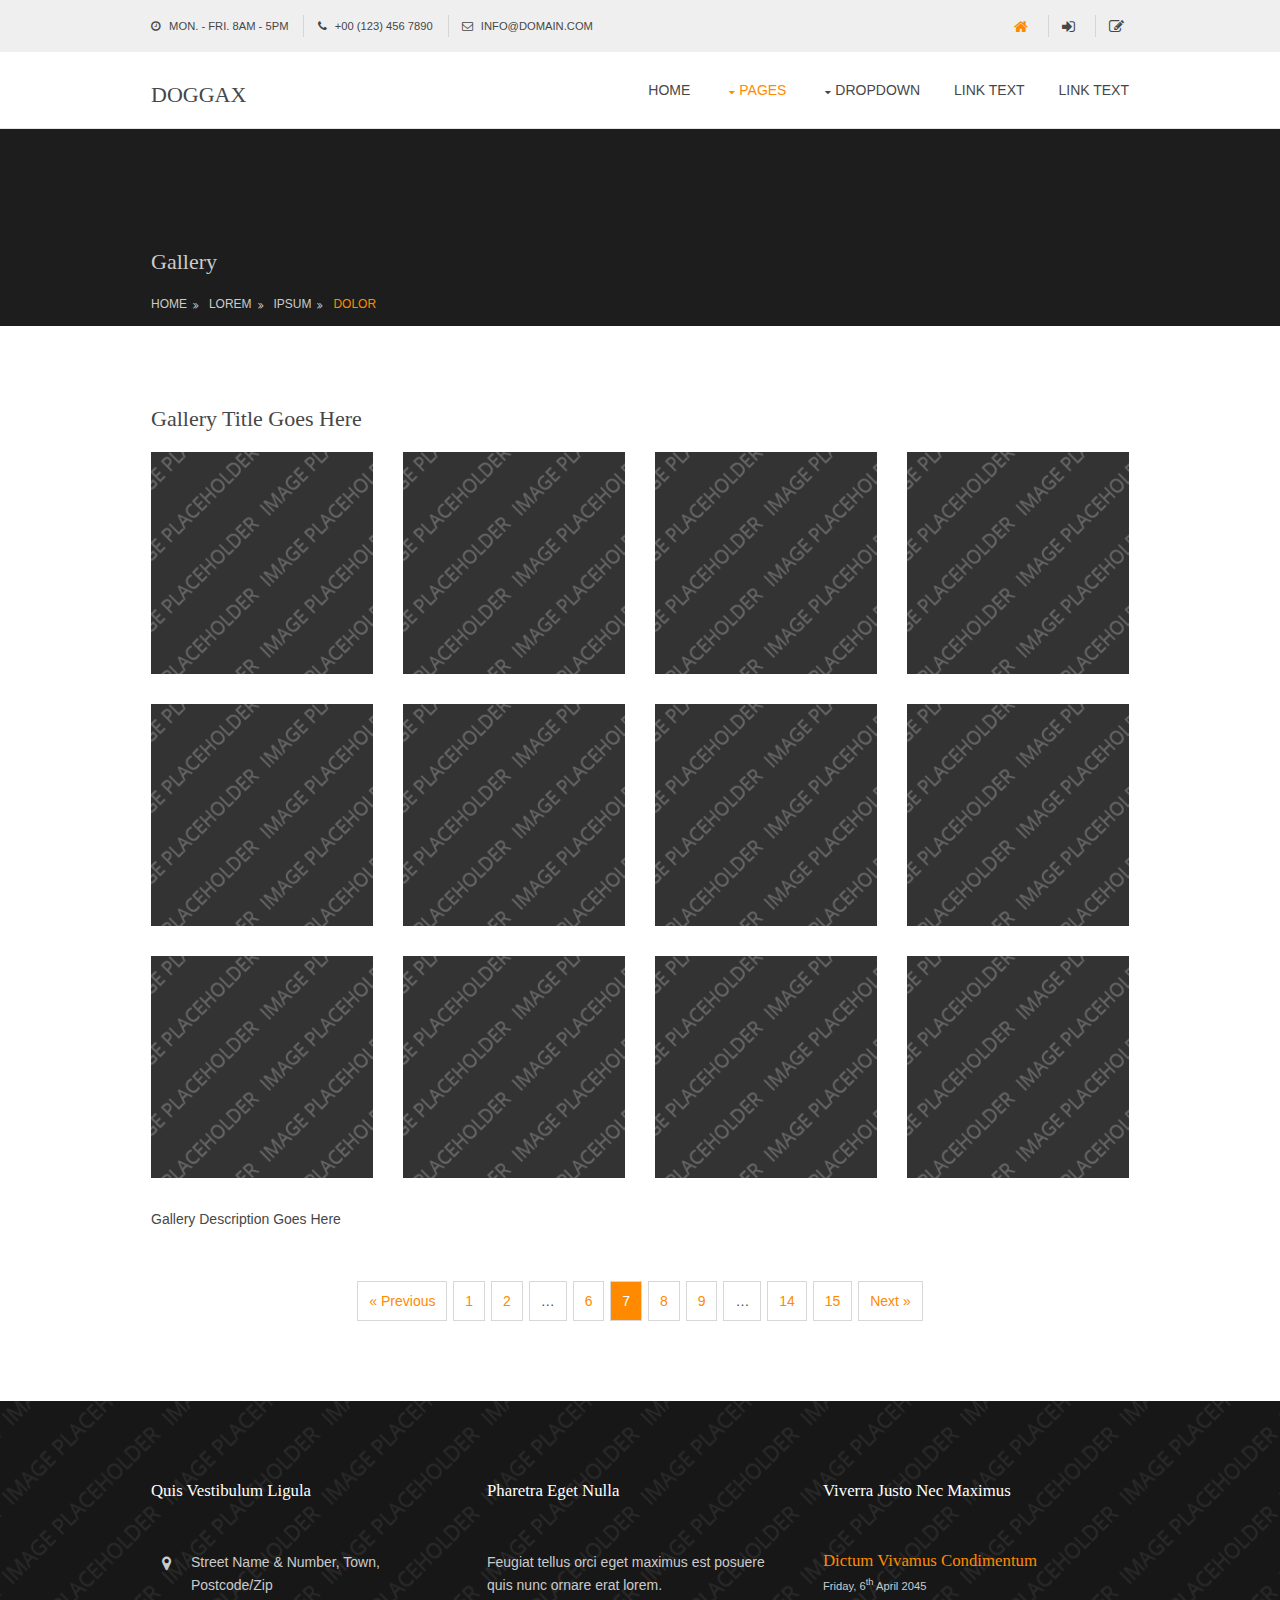
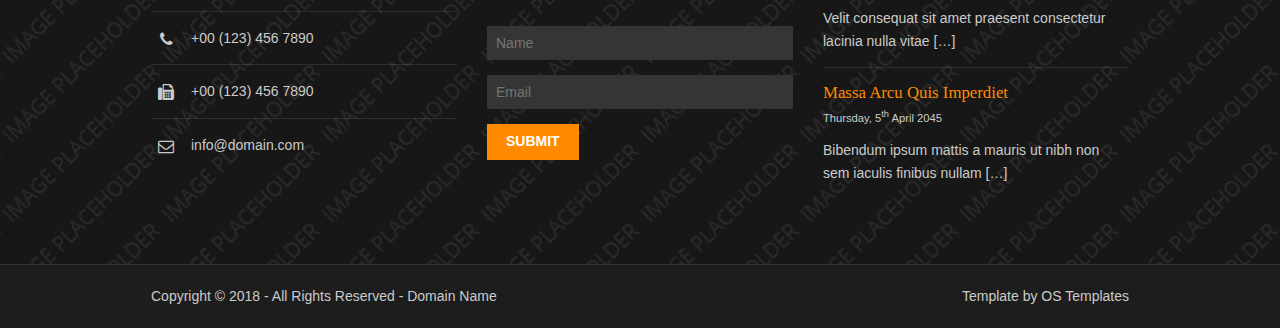
<file: pages/gallery.html>
<!DOCTYPE html>
<!--
Template Name: Doggax
Author: <a href="https://www.os-templates.com/">OS Templates</a>
Author URI: https://www.os-templates.com/
Licence: Free to use under our free template licence terms
Licence URI: https://www.os-templates.com/template-terms
-->
<html lang="">
<!-- To declare your language - read more here: https://www.w3.org/International/questions/qa-html-language-declarations -->
<head>
<title>Doggax | Pages | Gallery</title>
<meta charset="utf-8">
<meta name="viewport" content="width=device-width, initial-scale=1.0, maximum-scale=1.0, user-scalable=no">
<link href="../layout/styles/layout.css" rel="stylesheet" type="text/css" media="all">
</head>
<body id="top">
<!-- ################################################################################################ -->
<!-- ################################################################################################ -->
<!-- ################################################################################################ -->
<div class="wrapper row0">
  <div id="topbar" class="hoc clear"> 
    <!-- ################################################################################################ -->
    <div class="fl_left">
      <ul class="nospace">
        <li><i class="fa fa-clock-o"></i> Mon. - Fri. 8am - 5pm</li>
        <li><i class="fa fa-phone"></i> +00 (123) 456 7890</li>
        <li><i class="fa fa-envelope-o"></i> info@domain.com</li>
      </ul>
    </div>
    <div class="fl_right">
      <ul class="nospace">
        <li><a href="#"><i class="fa fa-lg fa-home"></i></a></li>
        <li><a href="#" title="Login"><i class="fa fa-lg fa-sign-in"></i></a></li>
        <li><a href="#" title="Sign Up"><i class="fa fa-lg fa-edit"></i></a></li>
      </ul>
    </div>
    <!-- ################################################################################################ -->
  </div>
</div>
<!-- ################################################################################################ -->
<!-- ################################################################################################ -->
<!-- ################################################################################################ -->
<div class="wrapper row1">
  <header id="header" class="hoc clear"> 
    <!-- ################################################################################################ -->
    <div id="logo" class="fl_left">
      <h1><a href="../index.html">Doggax</a></h1>
    </div>
    <nav id="mainav" class="fl_right">
      <ul class="clear">
        <li><a href="../index.html">Home</a></li>
        <li class="active"><a class="drop" href="#">Pages</a>
          <ul>
            <li class="active"><a href="gallery.html">Gallery</a></li>
            <li><a href="full-width.html">Full Width</a></li>
            <li><a href="sidebar-left.html">Sidebar Left</a></li>
            <li><a href="sidebar-right.html">Sidebar Right</a></li>
            <li><a href="basic-grid.html">Basic Grid</a></li>
          </ul>
        </li>
        <li><a class="drop" href="#">Dropdown</a>
          <ul>
            <li><a href="#">Level 2</a></li>
            <li><a class="drop" href="#">Level 2 + Drop</a>
              <ul>
                <li><a href="#">Level 3</a></li>
                <li><a href="#">Level 3</a></li>
                <li><a href="#">Level 3</a></li>
              </ul>
            </li>
            <li><a href="#">Level 2</a></li>
          </ul>
        </li>
        <li><a href="#">Link Text</a></li>
        <li><a href="#">Link Text</a></li>
      </ul>
    </nav>
    <!-- ################################################################################################ -->
  </header>
</div>
<!-- ################################################################################################ -->
<!-- ################################################################################################ -->
<!-- ################################################################################################ -->
<div class="wrapper row2">
  <div id="breadcrumb" class="hoc clear"> 
    <!-- ################################################################################################ -->
    <h6 class="heading">Gallery</h6>
    <!-- ################################################################################################ -->
    <ul>
      <li><a href="#">Home</a></li>
      <li><a href="#">Lorem</a></li>
      <li><a href="#">Ipsum</a></li>
      <li><a href="#">Dolor</a></li>
    </ul>
    <!-- ################################################################################################ -->
  </div>
</div>
<!-- ################################################################################################ -->
<!-- ################################################################################################ -->
<!-- ################################################################################################ -->
<div class="wrapper row3">
  <main class="hoc container clear"> 
    <!-- main body -->
    <!-- ################################################################################################ -->
    <div class="content"> 
      <!-- ################################################################################################ -->
      <div id="gallery">
        <figure>
          <header class="heading">Gallery Title Goes Here</header>
          <ul class="nospace clear">
            <li class="one_quarter first"><a href="#"><img src="../images/demo/gallery/01.png" alt=""></a></li>
            <li class="one_quarter"><a href="#"><img src="../images/demo/gallery/01.png" alt=""></a></li>
            <li class="one_quarter"><a href="#"><img src="../images/demo/gallery/01.png" alt=""></a></li>
            <li class="one_quarter"><a href="#"><img src="../images/demo/gallery/01.png" alt=""></a></li>
            <li class="one_quarter first"><a href="#"><img src="../images/demo/gallery/01.png" alt=""></a></li>
            <li class="one_quarter"><a href="#"><img src="../images/demo/gallery/01.png" alt=""></a></li>
            <li class="one_quarter"><a href="#"><img src="../images/demo/gallery/01.png" alt=""></a></li>
            <li class="one_quarter"><a href="#"><img src="../images/demo/gallery/01.png" alt=""></a></li>
            <li class="one_quarter first"><a href="#"><img src="../images/demo/gallery/01.png" alt=""></a></li>
            <li class="one_quarter"><a href="#"><img src="../images/demo/gallery/01.png" alt=""></a></li>
            <li class="one_quarter"><a href="#"><img src="../images/demo/gallery/01.png" alt=""></a></li>
            <li class="one_quarter"><a href="#"><img src="../images/demo/gallery/01.png" alt=""></a></li>
          </ul>
          <figcaption>Gallery Description Goes Here</figcaption>
        </figure>
      </div>
      <!-- ################################################################################################ -->
      <!-- ################################################################################################ -->
      <nav class="pagination">
        <ul>
          <li><a href="#">&laquo; Previous</a></li>
          <li><a href="#">1</a></li>
          <li><a href="#">2</a></li>
          <li><strong>&hellip;</strong></li>
          <li><a href="#">6</a></li>
          <li class="current"><strong>7</strong></li>
          <li><a href="#">8</a></li>
          <li><a href="#">9</a></li>
          <li><strong>&hellip;</strong></li>
          <li><a href="#">14</a></li>
          <li><a href="#">15</a></li>
          <li><a href="#">Next &raquo;</a></li>
        </ul>
      </nav>
      <!-- ################################################################################################ -->
    </div>
    <!-- ################################################################################################ -->
    <!-- / main body -->
    <div class="clear"></div>
  </main>
</div>
<!-- ################################################################################################ -->
<!-- ################################################################################################ -->
<!-- ################################################################################################ -->
<div class="wrapper row4 bgded overlay" style="background-image:url('../images/demo/backgrounds/05.png');">
  <footer id="footer" class="hoc clear"> 
    <!-- ################################################################################################ -->
    <div class="one_third first">
      <h6 class="heading">Quis vestibulum ligula</h6>
      <ul class="nospace linklist contact">
        <li><i class="fa fa-map-marker"></i>
          <address>
          Street Name &amp; Number, Town, Postcode/Zip
          </address>
        </li>
        <li><i class="fa fa-phone"></i> +00 (123) 456 7890</li>
        <li><i class="fa fa-fax"></i> +00 (123) 456 7890</li>
        <li><i class="fa fa-envelope-o"></i> info@domain.com</li>
      </ul>
    </div>
    <div class="one_third">
      <h6 class="heading">Pharetra eget nulla</h6>
      <p class="nospace btmspace-30">Feugiat tellus orci eget maximus est posuere quis nunc ornare erat lorem.</p>
      <form method="post" action="#">
        <fieldset>
          <legend>Newsletter:</legend>
          <input class="btmspace-15" type="text" value="" placeholder="Name">
          <input class="btmspace-15" type="text" value="" placeholder="Email">
          <button type="submit" value="submit">Submit</button>
        </fieldset>
      </form>
    </div>
    <div class="one_third">
      <h6 class="heading">Viverra justo nec maximus</h6>
      <ul class="nospace linklist">
        <li>
          <article>
            <h2 class="nospace font-x1"><a href="#">Dictum vivamus condimentum</a></h2>
            <time class="font-xs block btmspace-10" datetime="2045-04-06">Friday, 6<sup>th</sup> April 2045</time>
            <p class="nospace">Velit consequat sit amet praesent consectetur lacinia nulla vitae [&hellip;]</p>
          </article>
        </li>
        <li>
          <article>
            <h2 class="nospace font-x1"><a href="#">Massa arcu quis imperdiet</a></h2>
            <time class="font-xs block btmspace-10" datetime="2045-04-05">Thursday, 5<sup>th</sup> April 2045</time>
            <p class="nospace">Bibendum ipsum mattis a mauris ut nibh non sem iaculis finibus nullam [&hellip;]</p>
          </article>
        </li>
      </ul>
    </div>
    <!-- ################################################################################################ -->
  </footer>
</div>
<!-- ################################################################################################ -->
<!-- ################################################################################################ -->
<!-- ################################################################################################ -->
<div class="wrapper row5">
  <div id="copyright" class="hoc clear"> 
    <!-- ################################################################################################ -->
    <p class="fl_left">Copyright &copy; 2018 - All Rights Reserved - <a href="#">Domain Name</a></p>
    <p class="fl_right">Template by <a target="_blank" href="https://www.os-templates.com/" title="Free Website Templates">OS Templates</a></p>
    <!-- ################################################################################################ -->
  </div>
</div>
<!-- ################################################################################################ -->
<!-- ################################################################################################ -->
<!-- ################################################################################################ -->
<a id="backtotop" href="#top"><i class="fa fa-chevron-up"></i></a>
<!-- JAVASCRIPTS -->
<script src="../layout/scripts/jquery.min.js"></script>
<script src="../layout/scripts/jquery.backtotop.js"></script>
<script src="../layout/scripts/jquery.mobilemenu.js"></script>
</body>
</html>
</file>
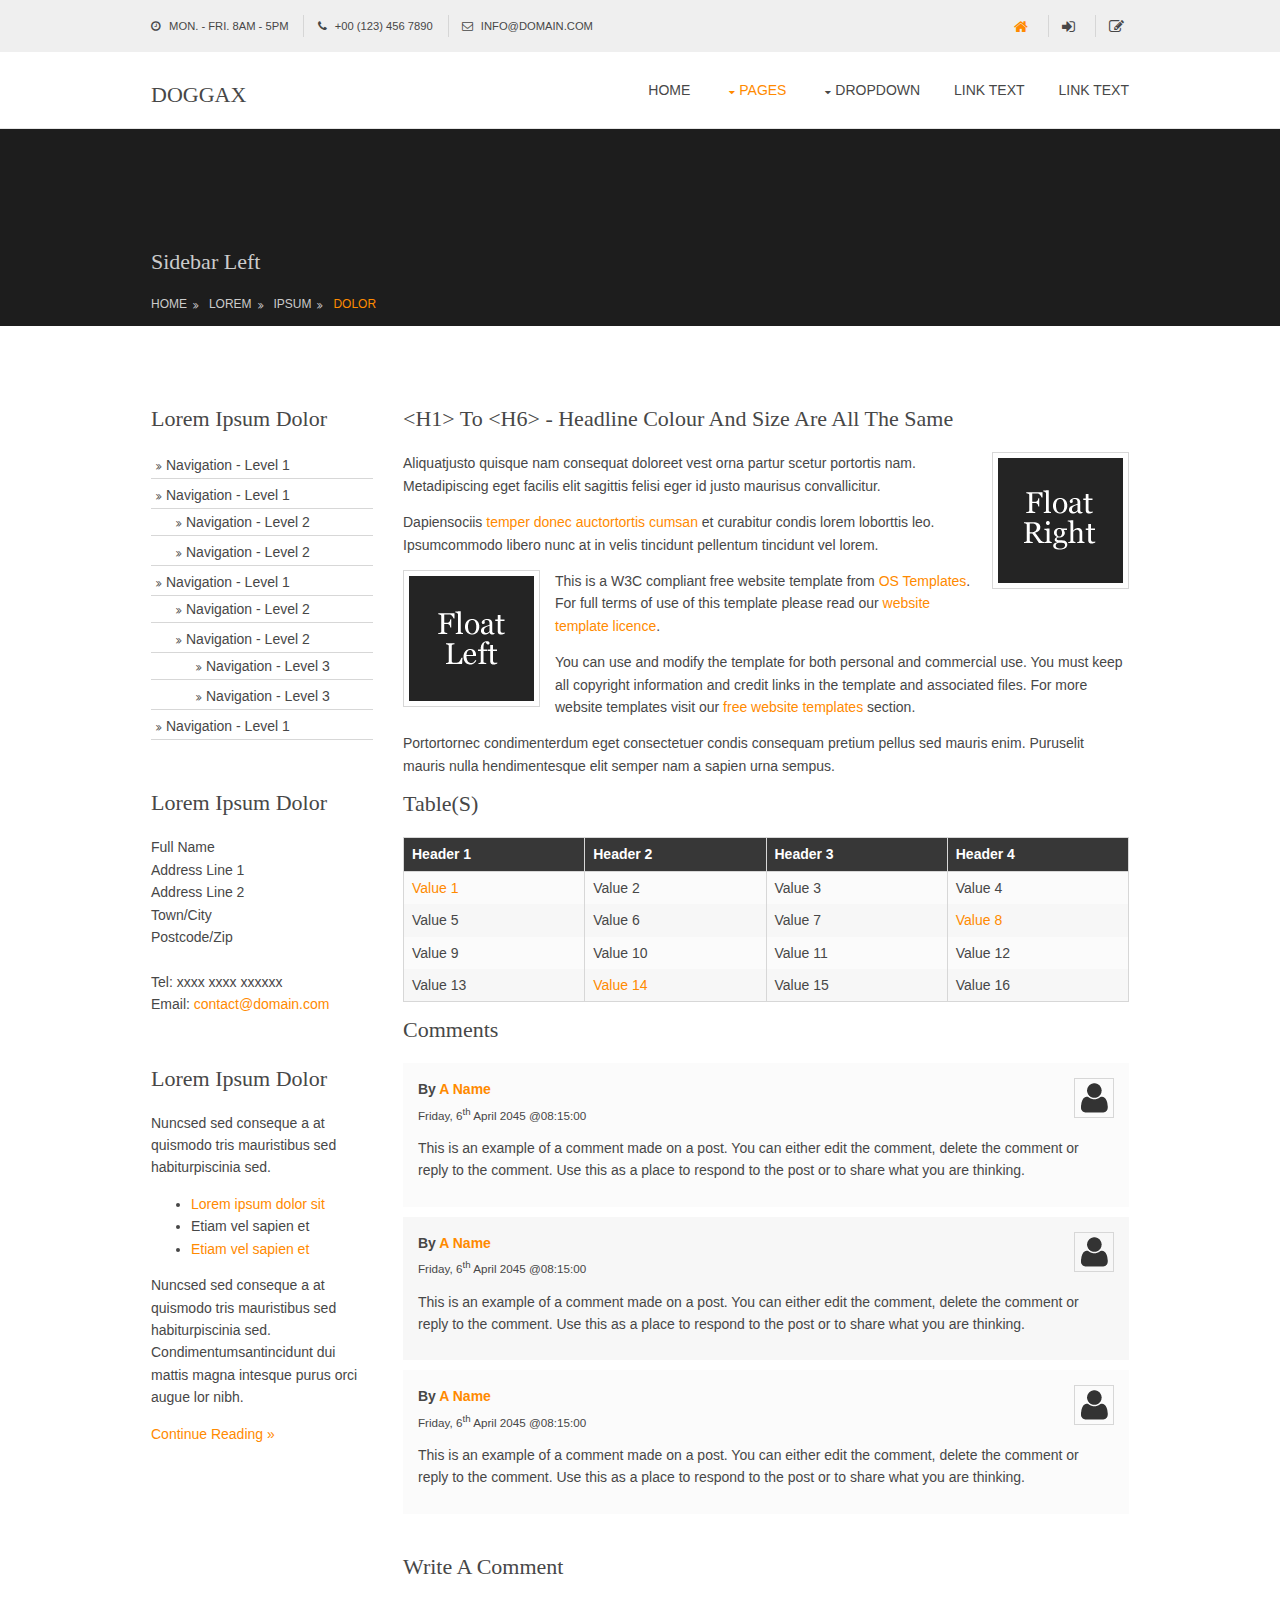
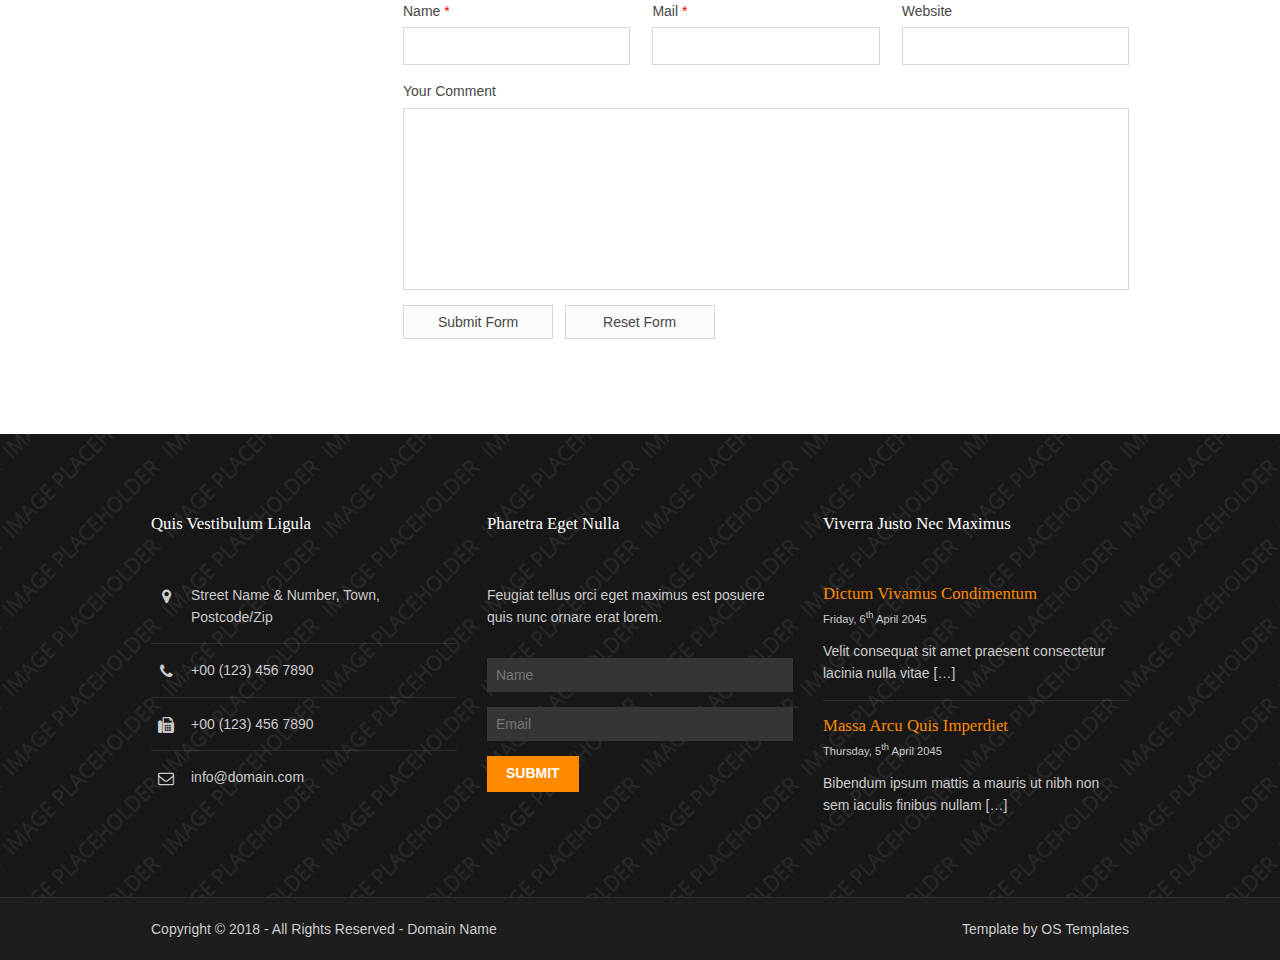
<file: pages/sidebar-left.html>
<!DOCTYPE html>
<!--
Template Name: Doggax
Author: <a href="https://www.os-templates.com/">OS Templates</a>
Author URI: https://www.os-templates.com/
Licence: Free to use under our free template licence terms
Licence URI: https://www.os-templates.com/template-terms
-->
<html lang="">
<!-- To declare your language - read more here: https://www.w3.org/International/questions/qa-html-language-declarations -->
<head>
<title>Doggax | Pages | Sidebar Left</title>
<meta charset="utf-8">
<meta name="viewport" content="width=device-width, initial-scale=1.0, maximum-scale=1.0, user-scalable=no">
<link href="../layout/styles/layout.css" rel="stylesheet" type="text/css" media="all">
</head>
<body id="top">
<!-- ################################################################################################ -->
<!-- ################################################################################################ -->
<!-- ################################################################################################ -->
<div class="wrapper row0">
  <div id="topbar" class="hoc clear"> 
    <!-- ################################################################################################ -->
    <div class="fl_left">
      <ul class="nospace">
        <li><i class="fa fa-clock-o"></i> Mon. - Fri. 8am - 5pm</li>
        <li><i class="fa fa-phone"></i> +00 (123) 456 7890</li>
        <li><i class="fa fa-envelope-o"></i> info@domain.com</li>
      </ul>
    </div>
    <div class="fl_right">
      <ul class="nospace">
        <li><a href="#"><i class="fa fa-lg fa-home"></i></a></li>
        <li><a href="#" title="Login"><i class="fa fa-lg fa-sign-in"></i></a></li>
        <li><a href="#" title="Sign Up"><i class="fa fa-lg fa-edit"></i></a></li>
      </ul>
    </div>
    <!-- ################################################################################################ -->
  </div>
</div>
<!-- ################################################################################################ -->
<!-- ################################################################################################ -->
<!-- ################################################################################################ -->
<div class="wrapper row1">
  <header id="header" class="hoc clear"> 
    <!-- ################################################################################################ -->
    <div id="logo" class="fl_left">
      <h1><a href="../index.html">Doggax</a></h1>
    </div>
    <nav id="mainav" class="fl_right">
      <ul class="clear">
        <li><a href="../index.html">Home</a></li>
        <li class="active"><a class="drop" href="#">Pages</a>
          <ul>
            <li><a href="gallery.html">Gallery</a></li>
            <li><a href="full-width.html">Full Width</a></li>
            <li class="active"><a href="sidebar-left.html">Sidebar Left</a></li>
            <li><a href="sidebar-right.html">Sidebar Right</a></li>
            <li><a href="basic-grid.html">Basic Grid</a></li>
          </ul>
        </li>
        <li><a class="drop" href="#">Dropdown</a>
          <ul>
            <li><a href="#">Level 2</a></li>
            <li><a class="drop" href="#">Level 2 + Drop</a>
              <ul>
                <li><a href="#">Level 3</a></li>
                <li><a href="#">Level 3</a></li>
                <li><a href="#">Level 3</a></li>
              </ul>
            </li>
            <li><a href="#">Level 2</a></li>
          </ul>
        </li>
        <li><a href="#">Link Text</a></li>
        <li><a href="#">Link Text</a></li>
      </ul>
    </nav>
    <!-- ################################################################################################ -->
  </header>
</div>
<!-- ################################################################################################ -->
<!-- ################################################################################################ -->
<!-- ################################################################################################ -->
<div class="wrapper row2">
  <div id="breadcrumb" class="hoc clear"> 
    <!-- ################################################################################################ -->
    <h6 class="heading">Sidebar Left</h6>
    <!-- ################################################################################################ -->
    <ul>
      <li><a href="#">Home</a></li>
      <li><a href="#">Lorem</a></li>
      <li><a href="#">Ipsum</a></li>
      <li><a href="#">Dolor</a></li>
    </ul>
    <!-- ################################################################################################ -->
  </div>
</div>
<!-- ################################################################################################ -->
<!-- ################################################################################################ -->
<!-- ################################################################################################ -->
<div class="wrapper row3">
  <main class="hoc container clear"> 
    <!-- main body -->
    <!-- ################################################################################################ -->
    <div class="sidebar one_quarter first"> 
      <!-- ################################################################################################ -->
      <h6>Lorem ipsum dolor</h6>
      <nav class="sdb_holder">
        <ul>
          <li><a href="#">Navigation - Level 1</a></li>
          <li><a href="#">Navigation - Level 1</a>
            <ul>
              <li><a href="#">Navigation - Level 2</a></li>
              <li><a href="#">Navigation - Level 2</a></li>
            </ul>
          </li>
          <li><a href="#">Navigation - Level 1</a>
            <ul>
              <li><a href="#">Navigation - Level 2</a></li>
              <li><a href="#">Navigation - Level 2</a>
                <ul>
                  <li><a href="#">Navigation - Level 3</a></li>
                  <li><a href="#">Navigation - Level 3</a></li>
                </ul>
              </li>
            </ul>
          </li>
          <li><a href="#">Navigation - Level 1</a></li>
        </ul>
      </nav>
      <div class="sdb_holder">
        <h6>Lorem ipsum dolor</h6>
        <address>
        Full Name<br>
        Address Line 1<br>
        Address Line 2<br>
        Town/City<br>
        Postcode/Zip<br>
        <br>
        Tel: xxxx xxxx xxxxxx<br>
        Email: <a href="#">contact@domain.com</a>
        </address>
      </div>
      <div class="sdb_holder">
        <article>
          <h6>Lorem ipsum dolor</h6>
          <p>Nuncsed sed conseque a at quismodo tris mauristibus sed habiturpiscinia sed.</p>
          <ul>
            <li><a href="#">Lorem ipsum dolor sit</a></li>
            <li>Etiam vel sapien et</li>
            <li><a href="#">Etiam vel sapien et</a></li>
          </ul>
          <p>Nuncsed sed conseque a at quismodo tris mauristibus sed habiturpiscinia sed. Condimentumsantincidunt dui mattis magna intesque purus orci augue lor nibh.</p>
          <p class="more"><a href="#">Continue Reading &raquo;</a></p>
        </article>
      </div>
      <!-- ################################################################################################ -->
    </div>
    <!-- ################################################################################################ -->
    <!-- ################################################################################################ -->
    <div class="content three_quarter"> 
      <!-- ################################################################################################ -->
      <h1>&lt;h1&gt; to &lt;h6&gt; - Headline Colour and Size Are All The Same</h1>
      <img class="imgr borderedbox inspace-5" src="../images/demo/imgr.gif" alt="">
      <p>Aliquatjusto quisque nam consequat doloreet vest orna partur scetur portortis nam. Metadipiscing eget facilis elit sagittis felisi eger id justo maurisus convallicitur.</p>
      <p>Dapiensociis <a href="#">temper donec auctortortis cumsan</a> et curabitur condis lorem loborttis leo. Ipsumcommodo libero nunc at in velis tincidunt pellentum tincidunt vel lorem.</p>
      <img class="imgl borderedbox inspace-5" src="../images/demo/imgl.gif" alt="">
      <p>This is a W3C compliant free website template from <a href="https://www.os-templates.com/" title="Free Website Templates">OS Templates</a>. For full terms of use of this template please read our <a href="https://www.os-templates.com/template-terms">website template licence</a>.</p>
      <p>You can use and modify the template for both personal and commercial use. You must keep all copyright information and credit links in the template and associated files. For more website templates visit our <a href="https://www.os-templates.com/">free website templates</a> section.</p>
      <p>Portortornec condimenterdum eget consectetuer condis consequam pretium pellus sed mauris enim. Puruselit mauris nulla hendimentesque elit semper nam a sapien urna sempus.</p>
      <h1>Table(s)</h1>
      <div class="scrollable">
        <table>
          <thead>
            <tr>
              <th>Header 1</th>
              <th>Header 2</th>
              <th>Header 3</th>
              <th>Header 4</th>
            </tr>
          </thead>
          <tbody>
            <tr>
              <td><a href="#">Value 1</a></td>
              <td>Value 2</td>
              <td>Value 3</td>
              <td>Value 4</td>
            </tr>
            <tr>
              <td>Value 5</td>
              <td>Value 6</td>
              <td>Value 7</td>
              <td><a href="#">Value 8</a></td>
            </tr>
            <tr>
              <td>Value 9</td>
              <td>Value 10</td>
              <td>Value 11</td>
              <td>Value 12</td>
            </tr>
            <tr>
              <td>Value 13</td>
              <td><a href="#">Value 14</a></td>
              <td>Value 15</td>
              <td>Value 16</td>
            </tr>
          </tbody>
        </table>
      </div>
      <div id="comments">
        <h2>Comments</h2>
        <ul>
          <li>
            <article>
              <header>
                <figure class="avatar"><img src="../images/demo/avatar.png" alt=""></figure>
                <address>
                By <a href="#">A Name</a>
                </address>
                <time datetime="2045-04-06T08:15+00:00">Friday, 6<sup>th</sup> April 2045 @08:15:00</time>
              </header>
              <div class="comcont">
                <p>This is an example of a comment made on a post. You can either edit the comment, delete the comment or reply to the comment. Use this as a place to respond to the post or to share what you are thinking.</p>
              </div>
            </article>
          </li>
          <li>
            <article>
              <header>
                <figure class="avatar"><img src="../images/demo/avatar.png" alt=""></figure>
                <address>
                By <a href="#">A Name</a>
                </address>
                <time datetime="2045-04-06T08:15+00:00">Friday, 6<sup>th</sup> April 2045 @08:15:00</time>
              </header>
              <div class="comcont">
                <p>This is an example of a comment made on a post. You can either edit the comment, delete the comment or reply to the comment. Use this as a place to respond to the post or to share what you are thinking.</p>
              </div>
            </article>
          </li>
          <li>
            <article>
              <header>
                <figure class="avatar"><img src="../images/demo/avatar.png" alt=""></figure>
                <address>
                By <a href="#">A Name</a>
                </address>
                <time datetime="2045-04-06T08:15+00:00">Friday, 6<sup>th</sup> April 2045 @08:15:00</time>
              </header>
              <div class="comcont">
                <p>This is an example of a comment made on a post. You can either edit the comment, delete the comment or reply to the comment. Use this as a place to respond to the post or to share what you are thinking.</p>
              </div>
            </article>
          </li>
        </ul>
        <h2>Write A Comment</h2>
        <form action="#" method="post">
          <div class="one_third first">
            <label for="name">Name <span>*</span></label>
            <input type="text" name="name" id="name" value="" size="22" required>
          </div>
          <div class="one_third">
            <label for="email">Mail <span>*</span></label>
            <input type="email" name="email" id="email" value="" size="22" required>
          </div>
          <div class="one_third">
            <label for="url">Website</label>
            <input type="url" name="url" id="url" value="" size="22">
          </div>
          <div class="block clear">
            <label for="comment">Your Comment</label>
            <textarea name="comment" id="comment" cols="25" rows="10"></textarea>
          </div>
          <div>
            <input type="submit" name="submit" value="Submit Form">
            &nbsp;
            <input type="reset" name="reset" value="Reset Form">
          </div>
        </form>
      </div>
      <!-- ################################################################################################ -->
    </div>
    <!-- ################################################################################################ -->
    <!-- / main body -->
    <div class="clear"></div>
  </main>
</div>
<!-- ################################################################################################ -->
<!-- ################################################################################################ -->
<!-- ################################################################################################ -->
<div class="wrapper row4 bgded overlay" style="background-image:url('../images/demo/backgrounds/05.png');">
  <footer id="footer" class="hoc clear"> 
    <!-- ################################################################################################ -->
    <div class="one_third first">
      <h6 class="heading">Quis vestibulum ligula</h6>
      <ul class="nospace linklist contact">
        <li><i class="fa fa-map-marker"></i>
          <address>
          Street Name &amp; Number, Town, Postcode/Zip
          </address>
        </li>
        <li><i class="fa fa-phone"></i> +00 (123) 456 7890</li>
        <li><i class="fa fa-fax"></i> +00 (123) 456 7890</li>
        <li><i class="fa fa-envelope-o"></i> info@domain.com</li>
      </ul>
    </div>
    <div class="one_third">
      <h6 class="heading">Pharetra eget nulla</h6>
      <p class="nospace btmspace-30">Feugiat tellus orci eget maximus est posuere quis nunc ornare erat lorem.</p>
      <form method="post" action="#">
        <fieldset>
          <legend>Newsletter:</legend>
          <input class="btmspace-15" type="text" value="" placeholder="Name">
          <input class="btmspace-15" type="text" value="" placeholder="Email">
          <button type="submit" value="submit">Submit</button>
        </fieldset>
      </form>
    </div>
    <div class="one_third">
      <h6 class="heading">Viverra justo nec maximus</h6>
      <ul class="nospace linklist">
        <li>
          <article>
            <h2 class="nospace font-x1"><a href="#">Dictum vivamus condimentum</a></h2>
            <time class="font-xs block btmspace-10" datetime="2045-04-06">Friday, 6<sup>th</sup> April 2045</time>
            <p class="nospace">Velit consequat sit amet praesent consectetur lacinia nulla vitae [&hellip;]</p>
          </article>
        </li>
        <li>
          <article>
            <h2 class="nospace font-x1"><a href="#">Massa arcu quis imperdiet</a></h2>
            <time class="font-xs block btmspace-10" datetime="2045-04-05">Thursday, 5<sup>th</sup> April 2045</time>
            <p class="nospace">Bibendum ipsum mattis a mauris ut nibh non sem iaculis finibus nullam [&hellip;]</p>
          </article>
        </li>
      </ul>
    </div>
    <!-- ################################################################################################ -->
  </footer>
</div>
<!-- ################################################################################################ -->
<!-- ################################################################################################ -->
<!-- ################################################################################################ -->
<div class="wrapper row5">
  <div id="copyright" class="hoc clear"> 
    <!-- ################################################################################################ -->
    <p class="fl_left">Copyright &copy; 2018 - All Rights Reserved - <a href="#">Domain Name</a></p>
    <p class="fl_right">Template by <a target="_blank" href="https://www.os-templates.com/" title="Free Website Templates">OS Templates</a></p>
    <!-- ################################################################################################ -->
  </div>
</div>
<!-- ################################################################################################ -->
<!-- ################################################################################################ -->
<!-- ################################################################################################ -->
<a id="backtotop" href="#top"><i class="fa fa-chevron-up"></i></a>
<!-- JAVASCRIPTS -->
<script src="../layout/scripts/jquery.min.js"></script>
<script src="../layout/scripts/jquery.backtotop.js"></script>
<script src="../layout/scripts/jquery.mobilemenu.js"></script>
</body>
</html>
</file>
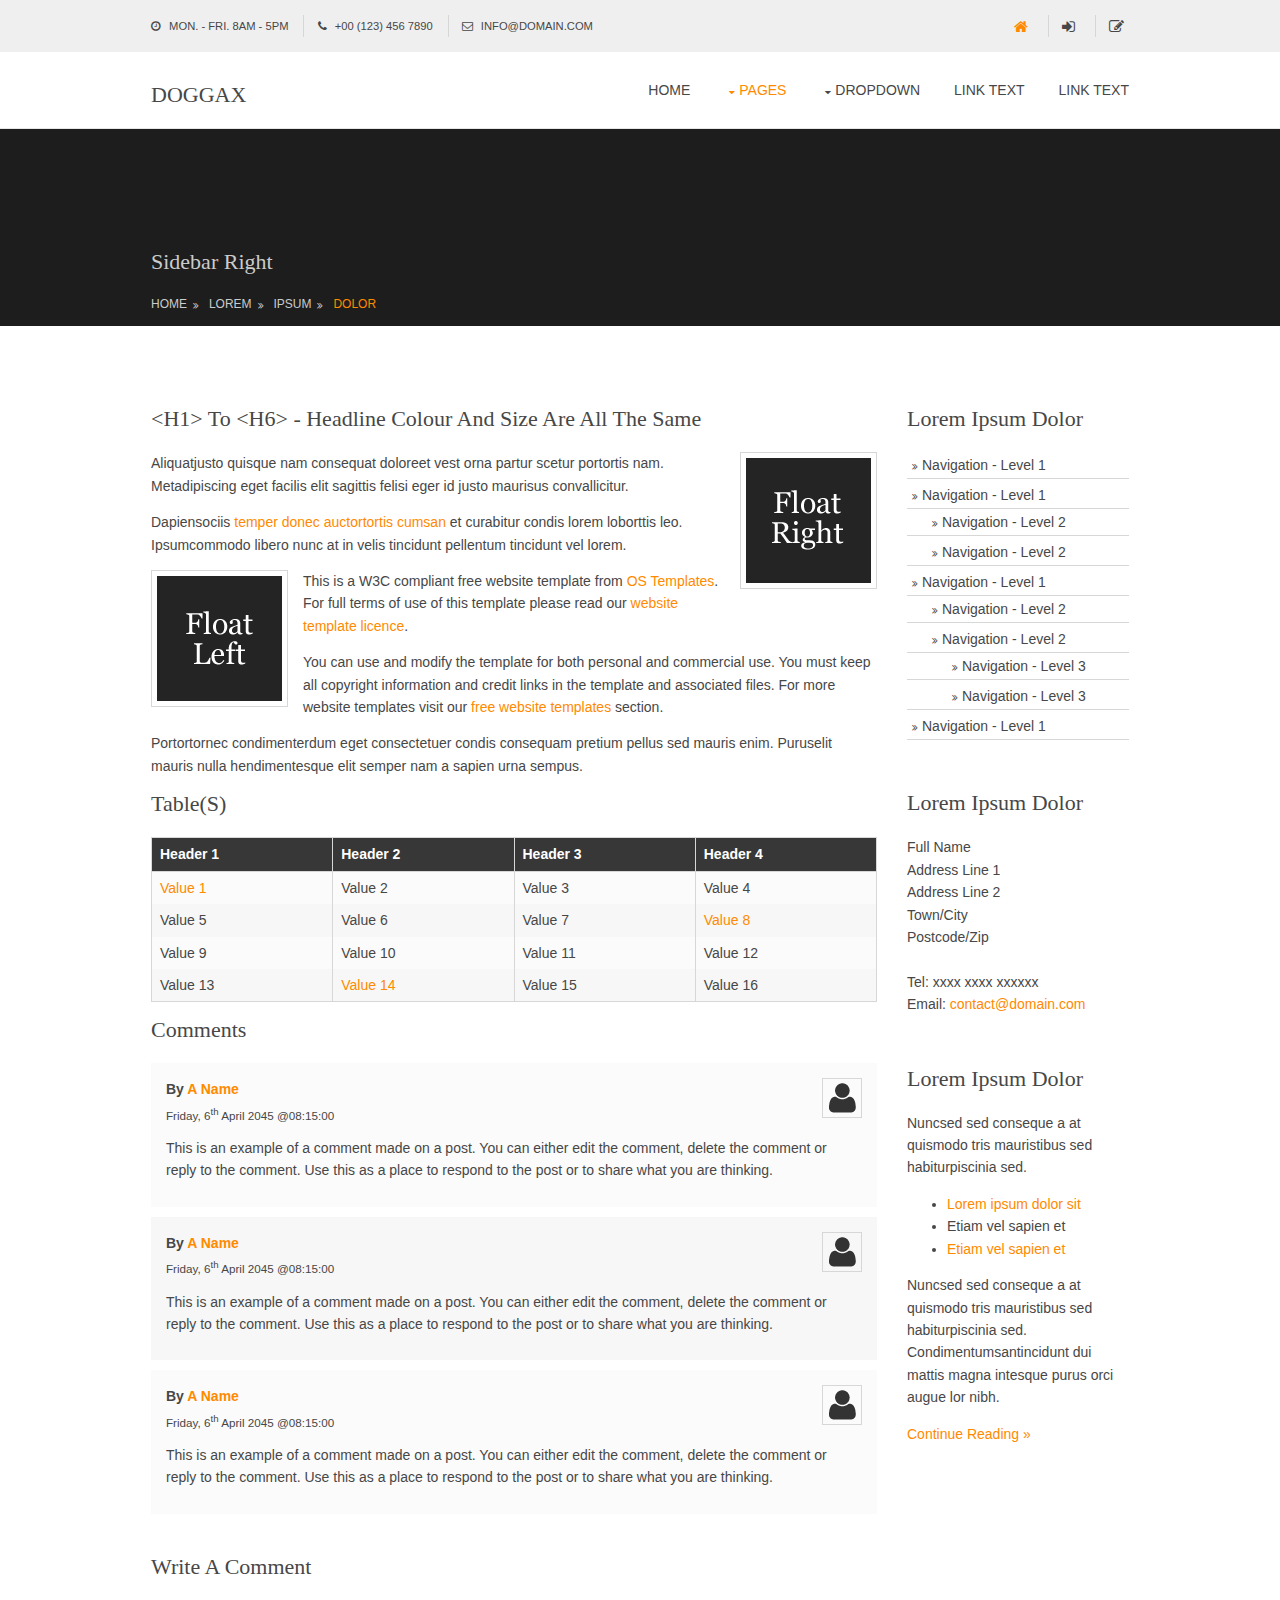
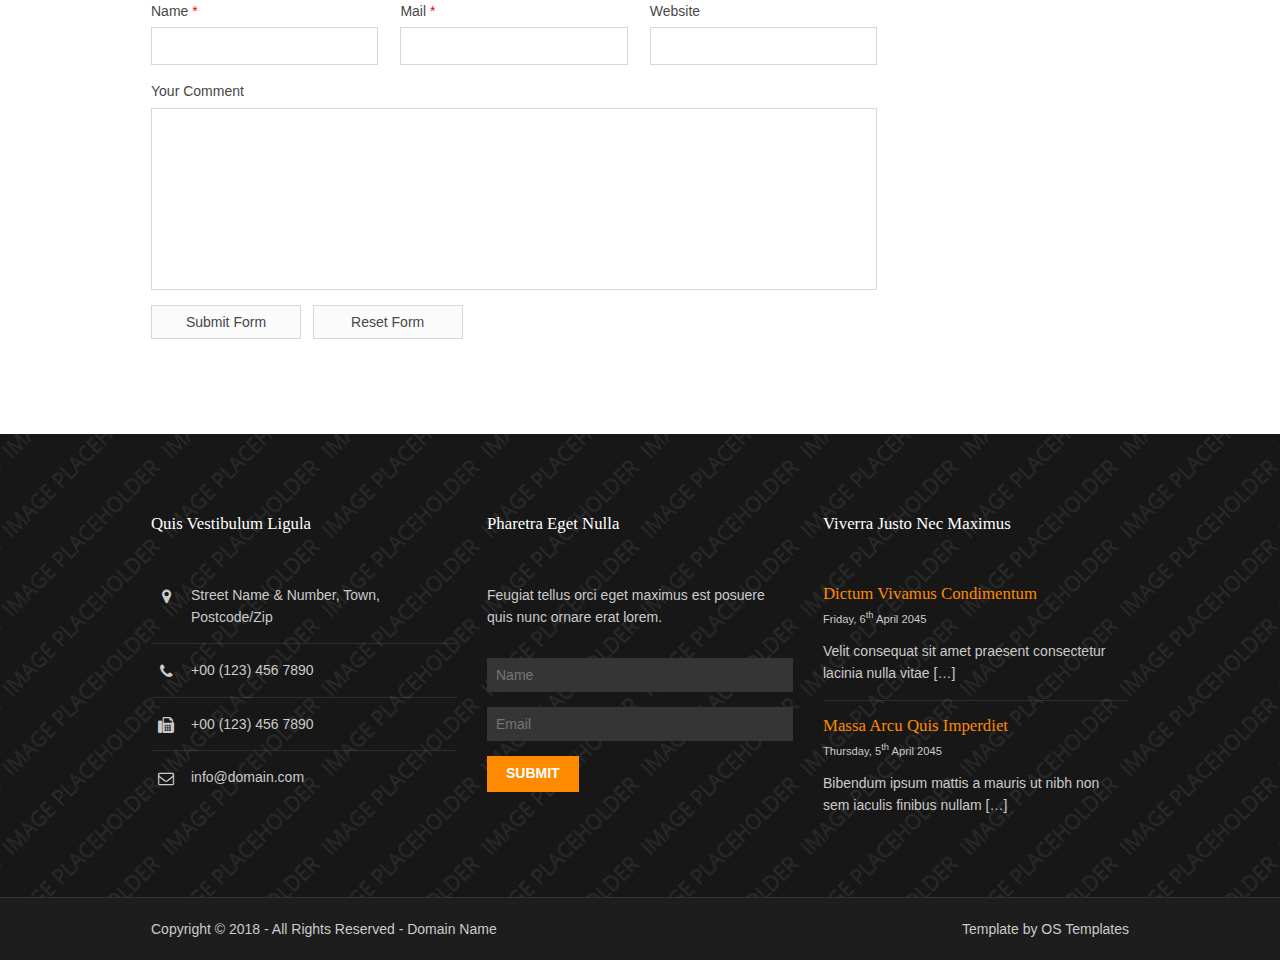
<file: pages/sidebar-right.html>
<!DOCTYPE html>
<!--
Template Name: Doggax
Author: <a href="https://www.os-templates.com/">OS Templates</a>
Author URI: https://www.os-templates.com/
Licence: Free to use under our free template licence terms
Licence URI: https://www.os-templates.com/template-terms
-->
<html lang="">
<!-- To declare your language - read more here: https://www.w3.org/International/questions/qa-html-language-declarations -->
<head>
<title>Doggax | Pages | Sidebar Right</title>
<meta charset="utf-8">
<meta name="viewport" content="width=device-width, initial-scale=1.0, maximum-scale=1.0, user-scalable=no">
<link href="../layout/styles/layout.css" rel="stylesheet" type="text/css" media="all">
</head>
<body id="top">
<!-- ################################################################################################ -->
<!-- ################################################################################################ -->
<!-- ################################################################################################ -->
<div class="wrapper row0">
  <div id="topbar" class="hoc clear"> 
    <!-- ################################################################################################ -->
    <div class="fl_left">
      <ul class="nospace">
        <li><i class="fa fa-clock-o"></i> Mon. - Fri. 8am - 5pm</li>
        <li><i class="fa fa-phone"></i> +00 (123) 456 7890</li>
        <li><i class="fa fa-envelope-o"></i> info@domain.com</li>
      </ul>
    </div>
    <div class="fl_right">
      <ul class="nospace">
        <li><a href="#"><i class="fa fa-lg fa-home"></i></a></li>
        <li><a href="#" title="Login"><i class="fa fa-lg fa-sign-in"></i></a></li>
        <li><a href="#" title="Sign Up"><i class="fa fa-lg fa-edit"></i></a></li>
      </ul>
    </div>
    <!-- ################################################################################################ -->
  </div>
</div>
<!-- ################################################################################################ -->
<!-- ################################################################################################ -->
<!-- ################################################################################################ -->
<div class="wrapper row1">
  <header id="header" class="hoc clear"> 
    <!-- ################################################################################################ -->
    <div id="logo" class="fl_left">
      <h1><a href="../index.html">Doggax</a></h1>
    </div>
    <nav id="mainav" class="fl_right">
      <ul class="clear">
        <li><a href="../index.html">Home</a></li>
        <li class="active"><a class="drop" href="#">Pages</a>
          <ul>
            <li><a href="gallery.html">Gallery</a></li>
            <li><a href="full-width.html">Full Width</a></li>
            <li><a href="sidebar-left.html">Sidebar Left</a></li>
            <li class="active"><a href="sidebar-right.html">Sidebar Right</a></li>
            <li><a href="basic-grid.html">Basic Grid</a></li>
          </ul>
        </li>
        <li><a class="drop" href="#">Dropdown</a>
          <ul>
            <li><a href="#">Level 2</a></li>
            <li><a class="drop" href="#">Level 2 + Drop</a>
              <ul>
                <li><a href="#">Level 3</a></li>
                <li><a href="#">Level 3</a></li>
                <li><a href="#">Level 3</a></li>
              </ul>
            </li>
            <li><a href="#">Level 2</a></li>
          </ul>
        </li>
        <li><a href="#">Link Text</a></li>
        <li><a href="#">Link Text</a></li>
      </ul>
    </nav>
    <!-- ################################################################################################ -->
  </header>
</div>
<!-- ################################################################################################ -->
<!-- ################################################################################################ -->
<!-- ################################################################################################ -->
<div class="wrapper row2">
  <div id="breadcrumb" class="hoc clear"> 
    <!-- ################################################################################################ -->
    <h6 class="heading">Sidebar Right</h6>
    <!-- ################################################################################################ -->
    <ul>
      <li><a href="#">Home</a></li>
      <li><a href="#">Lorem</a></li>
      <li><a href="#">Ipsum</a></li>
      <li><a href="#">Dolor</a></li>
    </ul>
    <!-- ################################################################################################ -->
  </div>
</div>
<!-- ################################################################################################ -->
<!-- ################################################################################################ -->
<!-- ################################################################################################ -->
<div class="wrapper row3">
  <main class="hoc container clear"> 
    <!-- main body -->
    <!-- ################################################################################################ -->
    <div class="content three_quarter first"> 
      <!-- ################################################################################################ -->
      <h1>&lt;h1&gt; to &lt;h6&gt; - Headline Colour and Size Are All The Same</h1>
      <img class="imgr borderedbox inspace-5" src="../images/demo/imgr.gif" alt="">
      <p>Aliquatjusto quisque nam consequat doloreet vest orna partur scetur portortis nam. Metadipiscing eget facilis elit sagittis felisi eger id justo maurisus convallicitur.</p>
      <p>Dapiensociis <a href="#">temper donec auctortortis cumsan</a> et curabitur condis lorem loborttis leo. Ipsumcommodo libero nunc at in velis tincidunt pellentum tincidunt vel lorem.</p>
      <img class="imgl borderedbox inspace-5" src="../images/demo/imgl.gif" alt="">
      <p>This is a W3C compliant free website template from <a href="https://www.os-templates.com/" title="Free Website Templates">OS Templates</a>. For full terms of use of this template please read our <a href="https://www.os-templates.com/template-terms">website template licence</a>.</p>
      <p>You can use and modify the template for both personal and commercial use. You must keep all copyright information and credit links in the template and associated files. For more website templates visit our <a href="https://www.os-templates.com/">free website templates</a> section.</p>
      <p>Portortornec condimenterdum eget consectetuer condis consequam pretium pellus sed mauris enim. Puruselit mauris nulla hendimentesque elit semper nam a sapien urna sempus.</p>
      <h1>Table(s)</h1>
      <div class="scrollable">
        <table>
          <thead>
            <tr>
              <th>Header 1</th>
              <th>Header 2</th>
              <th>Header 3</th>
              <th>Header 4</th>
            </tr>
          </thead>
          <tbody>
            <tr>
              <td><a href="#">Value 1</a></td>
              <td>Value 2</td>
              <td>Value 3</td>
              <td>Value 4</td>
            </tr>
            <tr>
              <td>Value 5</td>
              <td>Value 6</td>
              <td>Value 7</td>
              <td><a href="#">Value 8</a></td>
            </tr>
            <tr>
              <td>Value 9</td>
              <td>Value 10</td>
              <td>Value 11</td>
              <td>Value 12</td>
            </tr>
            <tr>
              <td>Value 13</td>
              <td><a href="#">Value 14</a></td>
              <td>Value 15</td>
              <td>Value 16</td>
            </tr>
          </tbody>
        </table>
      </div>
      <div id="comments">
        <h2>Comments</h2>
        <ul>
          <li>
            <article>
              <header>
                <figure class="avatar"><img src="../images/demo/avatar.png" alt=""></figure>
                <address>
                By <a href="#">A Name</a>
                </address>
                <time datetime="2045-04-06T08:15+00:00">Friday, 6<sup>th</sup> April 2045 @08:15:00</time>
              </header>
              <div class="comcont">
                <p>This is an example of a comment made on a post. You can either edit the comment, delete the comment or reply to the comment. Use this as a place to respond to the post or to share what you are thinking.</p>
              </div>
            </article>
          </li>
          <li>
            <article>
              <header>
                <figure class="avatar"><img src="../images/demo/avatar.png" alt=""></figure>
                <address>
                By <a href="#">A Name</a>
                </address>
                <time datetime="2045-04-06T08:15+00:00">Friday, 6<sup>th</sup> April 2045 @08:15:00</time>
              </header>
              <div class="comcont">
                <p>This is an example of a comment made on a post. You can either edit the comment, delete the comment or reply to the comment. Use this as a place to respond to the post or to share what you are thinking.</p>
              </div>
            </article>
          </li>
          <li>
            <article>
              <header>
                <figure class="avatar"><img src="../images/demo/avatar.png" alt=""></figure>
                <address>
                By <a href="#">A Name</a>
                </address>
                <time datetime="2045-04-06T08:15+00:00">Friday, 6<sup>th</sup> April 2045 @08:15:00</time>
              </header>
              <div class="comcont">
                <p>This is an example of a comment made on a post. You can either edit the comment, delete the comment or reply to the comment. Use this as a place to respond to the post or to share what you are thinking.</p>
              </div>
            </article>
          </li>
        </ul>
        <h2>Write A Comment</h2>
        <form action="#" method="post">
          <div class="one_third first">
            <label for="name">Name <span>*</span></label>
            <input type="text" name="name" id="name" value="" size="22" required>
          </div>
          <div class="one_third">
            <label for="email">Mail <span>*</span></label>
            <input type="email" name="email" id="email" value="" size="22" required>
          </div>
          <div class="one_third">
            <label for="url">Website</label>
            <input type="url" name="url" id="url" value="" size="22">
          </div>
          <div class="block clear">
            <label for="comment">Your Comment</label>
            <textarea name="comment" id="comment" cols="25" rows="10"></textarea>
          </div>
          <div>
            <input type="submit" name="submit" value="Submit Form">
            &nbsp;
            <input type="reset" name="reset" value="Reset Form">
          </div>
        </form>
      </div>
      <!-- ################################################################################################ -->
    </div>
    <!-- ################################################################################################ -->
    <!-- ################################################################################################ -->
    <div class="sidebar one_quarter"> 
      <!-- ################################################################################################ -->
      <h6>Lorem ipsum dolor</h6>
      <nav class="sdb_holder">
        <ul>
          <li><a href="#">Navigation - Level 1</a></li>
          <li><a href="#">Navigation - Level 1</a>
            <ul>
              <li><a href="#">Navigation - Level 2</a></li>
              <li><a href="#">Navigation - Level 2</a></li>
            </ul>
          </li>
          <li><a href="#">Navigation - Level 1</a>
            <ul>
              <li><a href="#">Navigation - Level 2</a></li>
              <li><a href="#">Navigation - Level 2</a>
                <ul>
                  <li><a href="#">Navigation - Level 3</a></li>
                  <li><a href="#">Navigation - Level 3</a></li>
                </ul>
              </li>
            </ul>
          </li>
          <li><a href="#">Navigation - Level 1</a></li>
        </ul>
      </nav>
      <div class="sdb_holder">
        <h6>Lorem ipsum dolor</h6>
        <address>
        Full Name<br>
        Address Line 1<br>
        Address Line 2<br>
        Town/City<br>
        Postcode/Zip<br>
        <br>
        Tel: xxxx xxxx xxxxxx<br>
        Email: <a href="#">contact@domain.com</a>
        </address>
      </div>
      <div class="sdb_holder">
        <article>
          <h6>Lorem ipsum dolor</h6>
          <p>Nuncsed sed conseque a at quismodo tris mauristibus sed habiturpiscinia sed.</p>
          <ul>
            <li><a href="#">Lorem ipsum dolor sit</a></li>
            <li>Etiam vel sapien et</li>
            <li><a href="#">Etiam vel sapien et</a></li>
          </ul>
          <p>Nuncsed sed conseque a at quismodo tris mauristibus sed habiturpiscinia sed. Condimentumsantincidunt dui mattis magna intesque purus orci augue lor nibh.</p>
          <p class="more"><a href="#">Continue Reading &raquo;</a></p>
        </article>
      </div>
      <!-- ################################################################################################ -->
    </div>
    <!-- ################################################################################################ -->
    <!-- / main body -->
    <div class="clear"></div>
  </main>
</div>
<!-- ################################################################################################ -->
<!-- ################################################################################################ -->
<!-- ################################################################################################ -->
<div class="wrapper row4 bgded overlay" style="background-image:url('../images/demo/backgrounds/05.png');">
  <footer id="footer" class="hoc clear"> 
    <!-- ################################################################################################ -->
    <div class="one_third first">
      <h6 class="heading">Quis vestibulum ligula</h6>
      <ul class="nospace linklist contact">
        <li><i class="fa fa-map-marker"></i>
          <address>
          Street Name &amp; Number, Town, Postcode/Zip
          </address>
        </li>
        <li><i class="fa fa-phone"></i> +00 (123) 456 7890</li>
        <li><i class="fa fa-fax"></i> +00 (123) 456 7890</li>
        <li><i class="fa fa-envelope-o"></i> info@domain.com</li>
      </ul>
    </div>
    <div class="one_third">
      <h6 class="heading">Pharetra eget nulla</h6>
      <p class="nospace btmspace-30">Feugiat tellus orci eget maximus est posuere quis nunc ornare erat lorem.</p>
      <form method="post" action="#">
        <fieldset>
          <legend>Newsletter:</legend>
          <input class="btmspace-15" type="text" value="" placeholder="Name">
          <input class="btmspace-15" type="text" value="" placeholder="Email">
          <button type="submit" value="submit">Submit</button>
        </fieldset>
      </form>
    </div>
    <div class="one_third">
      <h6 class="heading">Viverra justo nec maximus</h6>
      <ul class="nospace linklist">
        <li>
          <article>
            <h2 class="nospace font-x1"><a href="#">Dictum vivamus condimentum</a></h2>
            <time class="font-xs block btmspace-10" datetime="2045-04-06">Friday, 6<sup>th</sup> April 2045</time>
            <p class="nospace">Velit consequat sit amet praesent consectetur lacinia nulla vitae [&hellip;]</p>
          </article>
        </li>
        <li>
          <article>
            <h2 class="nospace font-x1"><a href="#">Massa arcu quis imperdiet</a></h2>
            <time class="font-xs block btmspace-10" datetime="2045-04-05">Thursday, 5<sup>th</sup> April 2045</time>
            <p class="nospace">Bibendum ipsum mattis a mauris ut nibh non sem iaculis finibus nullam [&hellip;]</p>
          </article>
        </li>
      </ul>
    </div>
    <!-- ################################################################################################ -->
  </footer>
</div>
<!-- ################################################################################################ -->
<!-- ################################################################################################ -->
<!-- ################################################################################################ -->
<div class="wrapper row5">
  <div id="copyright" class="hoc clear"> 
    <!-- ################################################################################################ -->
    <p class="fl_left">Copyright &copy; 2018 - All Rights Reserved - <a href="#">Domain Name</a></p>
    <p class="fl_right">Template by <a target="_blank" href="https://www.os-templates.com/" title="Free Website Templates">OS Templates</a></p>
    <!-- ################################################################################################ -->
  </div>
</div>
<!-- ################################################################################################ -->
<!-- ################################################################################################ -->
<!-- ################################################################################################ -->
<a id="backtotop" href="#top"><i class="fa fa-chevron-up"></i></a>
<!-- JAVASCRIPTS -->
<script src="../layout/scripts/jquery.min.js"></script>
<script src="../layout/scripts/jquery.backtotop.js"></script>
<script src="../layout/scripts/jquery.mobilemenu.js"></script>
</body>
</html>
</file>
<file: css/style.css>
/*
Theme Name:
Author: yaminncco

Colors:
	Body 		  : #868F9B
	Headers 	: #10161A
	Primary 	: #6195FF
	Dark      : #FCFCFF
	Grey 		  : #F4F4F4 #FAFAFA #EEE

Fonts: Montserrat Varela Round

Table OF Contents
------------------------------------
1 > General
2 > Logo
3 > Navigation
4 > Header
5 > About
6 > Portfolio
7 > Services
8 >  Why choose us
9 >  Numbers
10 > Pricing
11 > Testimonial
12 > Team
13 > Blog
14 > Blog post
15 > Blog sidebar
16 > Contact
17 > Footer
18 > Responsive
19 > Owl theme
20 > Back to top
21 > Preloader

------------------------------------*/

/*------------------------------------*\
	General
\*------------------------------------*/


/* -- typography -- */

body {
    font-family: 'Varela Round', sans-serif;
    font-size: 16px;
    line-height: 1.6;
    overflow-x: hidden;
    color: #868F9B;
}

h1{
    font-family: 'Arial', sans-serif;
    font-weight: 700;
    margin-top: 0px;
    margin-bottom: 20px;
    color: #10161A;
}

h2, h3, h4, h5, h6 {
    font-family: 'Montserrat', sans-serif;
    font-weight: 700;
    margin-top: 0px;
    margin-bottom: 20px;
    color: #10161A;
}

h7 {
    font-family: 'Sofia';font-size: 22px;
}

h1 {
    font-size: 40px;
}

h2 {
    font-size: 36px;
}

h3 {
    font-size: 21px;
}

h4 {
    font-size: 18px;
}

h5 {
    font-size: 16px;
}

a {
    color: #6195FF;
    text-decoration: none;
    -webkit-transition: 0.2s opacity;
    transition: 0.2s opacity;
}

a:hover, a:focus {
    text-decoration: none;
    outline: none;
    opacity: 0.8;
    color: #6195FF;
}

.main-color {
    color: #6195FF;
}

.white-text {
    color: #FFF;
}

::-moz-selection {
    background-color: #6195FF;
    color: #FFF;
}

::selection {
    background-color: #6195FF;
    color: #FFF;
}

ul, ol {
    margin: 0;
    padding: 0;
    list-style: none
}

/* -- section  -- */

.section {
    position: relative;
}

.md-padding {
    padding-top: 120px;
    padding-bottom: 120px;
}

.sm-padding {
    padding-top: 60px;
    padding-bottom: 60px;
}


/* --  background section  -- */

.bg-grey {
    background-color: #FAFAFA;
    border-top: 1px solid #EEE;
    border-bottom: 1px solid #EEE;
}

.bg-dark {
    background-color: #1C1D21;
}


/* --  background image section  -- */

.bg-img {
    position: absolute;
    left: 0;
    top: 0;
    right: 0;
    bottom: 0;
    z-index: -1;
    background-position: center;
    background-size: cover;
    background-attachment: fixed;
}

.bg-img .overlay {
    position: absolute;
    left: 0;
    top: 0;
    right: 0;
    bottom: 0;
    opacity: .8;
    background: #1C1D21;
}


/* --  section header  -- */

.section-header {
    position: relative;
    margin-bottom: 60px;
}

.section-header .title {
    text-transform: capitalize;
}

.title:after {
    content:"";
  	display:block;
  	height:4px;
  	width:40px;
  	background-color: #6195FF;
    margin-top: 20px;
}

.text-center .title:after {
    margin: 20px auto 0px;
}

/* --  Input  -- */

input[type="text"], input[type="email"], input[type="password"], input[type="number"], input[type="date"], input[type="url"], input[type="tel"], textarea {
    height: 40px;
    width: 100%;
    border: none;
	  background: #F4F4F4;
    border-bottom: 2px solid #EEE;
    color: #354052;
    padding: 0px 10px;
    opacity: 0.5;
    -webkit-transition: 0.2s border-color, 0.2s opacity;
    transition: 0.2s border-color, 0.2s opacity;
}

textarea {
    padding: 10px 10px;
    min-height: 80px;
    resize: vertical;
}

input[type="text"]:focus, input[type="email"]:focus, input[type="password"]:focus, input[type="number"]:focus, input[type="date"]:focus, input[type="url"]:focus, input[type="tel"]:focus, textarea:focus {
    border-color: #6195FF;
    opacity: 1;
}

/* --  Buttons  -- */

.main-btn, .white-btn, .outline-btn {
    display: inline-block;
    padding: 10px 35px;
    margin: 3px;
    border: 2px solid transparent;
    border-radius: 3px;
    -webkit-transition: 0.2s opacity;
    transition: 0.2s opacity;
}

.main-btn {
    background: #6195FF;
    color: #FFF;
}

.white-btn {
    background: #FFF;
    color: #10161A !important;
}

.outline-btn {
    background: transparent;
    color: #6195FF !important;
    border-color: #6195FF;
}

.main-btn:hover, .white-btn:hover, .outline-btn:hover {
    opacity: 0.8;
}


/*------------------------------------*\
	Logo
\*------------------------------------*/

.navbar-brand {
    padding: 0;
}

.navbar-brand .logo, .navbar-brand .logo-alt {
    max-height: 50px;
    display: block;
}

#nav:not(.nav-transparent):not(.fixed-nav) .navbar-brand .logo-alt {
	display: none;
}

#nav.nav-transparent:not(.fixed-nav) .navbar-brand .logo {
	display: none;
}

#nav.fixed-nav .navbar-brand .logo-alt {
    display: none;
}

@media only screen and (max-width: 767px) {
    #nav.nav-transparent .navbar-brand .logo-alt {
        display: none !important;
    }
    #nav.nav-transparent .navbar-brand .logo {
        display: block !important;
    }
}


/*------------------------------------*\
	Navigation
\*------------------------------------*/

#nav {
    padding: 10px 0px;
    background: #FFF;
    -webkit-transition: 0.2s padding;
    transition: 0.2s padding;
    z-index: 999;
}

#nav.navbar {
    border: none;
    border-radius: 0;
    margin-bottom: 0px;
}

#nav.fixed-nav {
    position: fixed;
    left: 0;
    right: 0;
    padding: 0px 0px;
    background-color: #FFF !important;
    border-bottom: 1px solid #EEE;
}

#nav.nav-transparent {
    background: transparent;
}


/* -- default nav -- */

@media only screen and (min-width: 768px) {
    .main-nav li {
        padding: 0px 15px;
    }
    .main-nav li a {
        font-size: 14px;
        -webkit-transition: 0.2s color;
        transition: 0.2s color;
    }
    .main-nav>li>a {
        color: #10161A;
        padding: 15px 0px;
    }
    #nav.nav-transparent:not(.fixed-nav) .main-nav>li>a {
        color: #fff;
    }
    .main-nav>li>a:hover, .main-nav>li>a:focus, .main-nav>li.active>a {
        background: transparent;
        color: #6195FF;
    }
    .main-nav>li>a:after {
        content: "";
        display: block;
        background-color: #6195FF;
        height: 2px;
        width: 0%;
        -webkit-transition: 0.2s width;
        transition: 0.2s width;
    }
    .main-nav>li>a:hover:after, .main-nav>li.active>a:after {
        width: 100%;
    }
    /* dropdown */
    .has-dropdown {
        position: relative;
    }
    .has-dropdown>a:before {
        font-family: 'FontAwesome';
        content: "\f054";
        font-size: 6px;
        margin-left: 6px;
        float: right;
        -webkit-transform: rotate(90deg);
        -ms-transform: rotate(90deg);
        transform: rotate(90deg);
        -webkit-transition: 0.2s transform;
        transition: 0.2s transform;
    }
    .dropdown {
        position: absolute;
        right: -50%;
        top: 0;
        background-color: #6195FF;
        width: 200px;
        -webkit-box-shadow: 0px 5px 5px -5px rgba(53, 64, 82, 0.2);
        box-shadow: 0px 5px 5px -5px rgba(53, 64, 82, 0.2);
        -webkit-transform: translateY(15px) translateX(50%);
        -ms-transform: translateY(15px) translateX(50%);
        transform: translateY(15px) translateX(50%);
        opacity: 0;
        visibility: hidden;
        -webkit-transition: 0.2s all;
        transition: 0.2s all;
    }
    .main-nav>.has-dropdown>.dropdown {
        top: 100%;
        right: 50%;
    }
    .main-nav>.has-dropdown>.dropdown .dropdown.dropdown-left {
        right: 150%;
    }
    .dropdown li a {
        display: block;
        color: #FFF;
        border-top: 1px solid rgba(250, 250, 250, 0.1);
        padding: 10px 0px;
    }
    .dropdown li:nth-child(1) a {
        border-top: none;
    }
    .has-dropdown:hover>.dropdown {
        opacity: 1;
        visibility: visible;
        -webkit-transform: translateY(0px) translateX(50%);
        -ms-transform: translateY(0px) translateX(50%);
        transform: translateY(0px) translateX(50%);
    }
    .has-dropdown:hover>a:before {
        -webkit-transform: rotate(0deg);
        -ms-transform: rotate(0deg);
        transform: rotate(0deg);
    }
    .nav-collapse {
        display: none;
    }
}


/* -- mobile nav -- */

@media only screen and (max-width: 767px) {
    #nav {
        padding: 0px 0px;
    }
    #nav.nav-transparent {
        background: #FFF;
    }
    .main-nav {
        position: fixed;
        right: 0;
        height: calc(100vh - 80px);
        -webkit-box-shadow: 0px 80px 0px 0px #1C1D21;
        box-shadow: 0px 80px 0px 0px #1C1D21;
        max-width: 250px;
        width: 0%;
        -webkit-transform: translateX(100%);
        -ms-transform: translateX(100%);
        transform: translateX(100%);
        margin: 0;
        overflow-y: auto;
        background: #1C1D21;
        -webkit-transition: 0.2s all;
        transition: 0.2s all;
    }
    #nav.open .main-nav {
        -webkit-transform: translateX(0%);
        -ms-transform: translateX(0%);
        transform: translateX(0%);
        width: 100%;
    }
    .main-nav li {
        border-top: 1px solid rgba(250, 250, 250, 0.1);
    }
    .main-nav li a {
        display: block;
        color: #FFF;
        -webkit-transition: 0.2s all;
        transition: 0.2s all;
    }
    .main-nav>li.active {
        border-left: 6px solid #6195FF;
    }
    .main-nav li a:hover, .main-nav li a:focus {
        background-color: #6195FF;
        color: #FFF;
        opacity: 1;
    }
    .has-dropdown>a:after {
        content: "\f054";
        font-family: 'FontAwesome';
        float: right;
        -webkit-transition: 0.2s -webkit-transform;
        transition: 0.2s -webkit-transform;
        transition: 0.2s transform;
        transition: 0.2s transform, 0.2s -webkit-transform;
    }
    .dropdown {
        opacity: 0;
        visibility: hidden;
        height: 0;
        background: rgba(250, 250, 250, 0.1);
    }
    .dropdown li a {
        padding: 6px 10px;
    }
    .has-dropdown.open-drop>a:after {
        -webkit-transform: rotate(90deg);
        -ms-transform: rotate(90deg);
        transform: rotate(90deg);
    }
    .has-dropdown.open-drop>.dropdown {
        opacity: 1;
        visibility: visible;
        height: auto;
        -webkit-transition: 0.2s all;
        transition: 0.2s all;
    }
}


/* -- nav btn collapse -- */

.nav-collapse {
    position: relative;
    float: right;
    width: 40px;
    height: 40px;
    margin-top: 5px;
    margin-right: 5px;
    cursor: pointer;
    z-index: 99999;
}

.nav-collapse span {
    display: block;
    -webkit-transform: translate(-50%, -50%);
    -ms-transform: translate(-50%, -50%);
    transform: translate(-50%, -50%);
    position: absolute;
    top: 50%;
    left: 50%;
    width: 25px;
}

.nav-collapse span:before, .nav-collapse span:after {
    content: "";
    display: block;
}

.nav-collapse span, .nav-collapse span:before, .nav-collapse span:after {
    height: 4px;
    background: #10161A;
    -webkit-transition: 0.2s all;
    transition: 0.2s all;
}

.nav-collapse span:before {
    -webkit-transform: translate(0%, 10px);
    -ms-transform: translate(0%, 10px);
    transform: translate(0%, 10px);
}

.nav-collapse span:after {
    -webkit-transform: translate(0%, -14px);
    -ms-transform: translate(0%, -14px);
    transform: translate(0%, -14px);
}

#nav.open .nav-collapse span {
    background: transparent;
}

#nav.open .nav-collapse span:before {
    -webkit-transform: translateY(0px) rotate(-135deg);
    -ms-transform: translateY(0px) rotate(-135deg);
    transform: translateY(0px) rotate(-135deg);
}

#nav.open .nav-collapse span:after {
    -webkit-transform: translateY(-4px) rotate(135deg);
    -ms-transform: translateY(-4px) rotate(135deg);
    transform: translateY(-4px) rotate(135deg);
}


/*------------------------------------*\
	Header
\*------------------------------------*/

header {
    position: relative;
}

#home {
    height: 100vh;
}

#home .home-wrapper {
    position: absolute;
    left: 0px;
    right: 0px;
    top: 50%;
    -webkit-transform: translateY(-50%);
    -ms-transform: translateY(-50%);
    transform: translateY(-50%);
    text-align: center;
}

.home-content button {
  margin-top: 20px;
}

.header-wrapper h2 {
    display: inline-block;
    margin-bottom: 0px;
}

.header-wrapper .breadcrumb {
    float: right;
    background: transparent;
    margin-bottom: 0px;
}

.header-wrapper .breadcrumb .breadcrumb-item.active {
    color: #868F9B;
}

.breadcrumb>li+li:before {
    color: #868F9B;
}


/*------------------------------------*\
	About
\*------------------------------------*/

.about {
    position: relative;
    text-align: center;
    padding: 40px 20px;
    border: 1px solid #EEE;
    margin: 15px 0px;
}

.about i {
    font-size: 36px;
    color: #6195FF;
    margin-bottom: 20px;
}

.about:after {
    content: "";
    background-color: #1C1D21;
    position: absolute;
    left: 0;
    top: 0;
    bottom: 0;
    width: 0%;
    z-index: -1;
    -webkit-transition: 0.2s width;
    transition: 0.2s width;
}

.about:hover:after {
    width: 100%;
}

.about h3 {
    -webkit-transition: 0.2s color;
    transition: 0.2s color;
}

.about:hover h3 {
    color: #fff;
}


/*------------------------------------*\
	Portfolio
\*------------------------------------*/

.work {
    position: relative;
    padding: 20px;
}

.work>img {
  width: 100%;
}

.work .overlay {
    background: #1C1D21;
    position: absolute;
    top: 0px;
    left: 0px;
    right: 0px;
    bottom: 0px;
    opacity: 0;
    -webkit-transition: 0.2s opacity;
    transition: 0.2s opacity;
    -webkit-transition-delay: 0.2s;
    transition-delay: 0.2s;
}

.work:hover .overlay {
    -webkit-transition-delay: 0s;
    transition-delay: 0s;
    opacity: 0.8;
}

.work .work-content {
    position: absolute;
    left: 25px;
    right: 25px;
    top: 50%;
    text-align: center;
    -webkit-transform: translateY(-50%);
    -ms-transform: translateY(-50%);
    transform: translateY(-50%);
}

.work .work-content h3 {
    -webkit-transform: translateY(100%);
    -ms-transform: translateY(100%);
    transform: translateY(100%);
    opacity: 0;
    color: #FFF;
    margin-bottom: 10px;
    -webkit-transition: 0.2s all;
    transition: 0.2s all;
    -webkit-transition-delay: 0.1s;
    transition-delay: 0.1s;
}

.work:hover .work-content h3 {
    -webkit-transform: translateY(0%);
    -ms-transform: translateY(0%);
    transform: translateY(0%);
    opacity: 1;
    -webkit-transition-delay: 0.1s;
    transition-delay: 0.1s;
}

.work .work-content span {
    display: block;
    text-transform: uppercase;
    -webkit-transform: translateY(100%);
    -ms-transform: translateY(100%);
    transform: translateY(100%);
    opacity: 0;
    color: #6195FF;
    margin-bottom: 5px;
    -webkit-transition: 0.2s all;
    transition: 0.2s all;
    -webkit-transition-delay: 0.2s;
    transition-delay: 0.2s;
}

.work:hover .work-content span {
    -webkit-transform: translateY(0%);
    -ms-transform: translateY(0%);
    transform: translateY(0%);
    opacity: 1;
    -webkit-transition-delay: 0s;
    transition-delay: 0s;
}

.work .work-link {
    text-align: center;
    margin-top: 20px;
    opacity: 0;
    -webkit-transition: 0.2s opacity;
    transition: 0.2s opacity;
}

.work .work-link a {
    display: inline-block;
    width: 50px;
    height: 50px;
    background-color: #6195FF;
    color: #FFF;
    line-height: 50px;
    text-align: center;
}

.work:hover .work-link {
    -webkit-transition-delay: 0.2s;
    transition-delay: 0.2s;
    opacity: 1;
}


/*------------------------------------*\
	Services
\*------------------------------------*/

.service {
    position: relative;
    padding: 40px 20px 40px 70px;
    margin: 15px 0px;
    border: 1px solid #EEE;
}

.service i {
    position: absolute;
    left: 20px;
    text-align: center;
    font-size: 32px;
    color: #6195FF;
    border-radius: 50%;
}

.service:after {
    content: "";
    background-color: #1C1D21;
    position: absolute;
    left: 0;
    top: 0;
    bottom: 0;
    width: 0%;
    z-index: -1;
    -webkit-transition: 0.2s width;
    transition: 0.2s width;
}

.service:hover:after {
    width: 100%;
}

.service h3 {
  -webkit-transition: 0.2s color;
  transition: 0.2s color;
}

.service:hover h3 {
    color: #fff;
}

/*------------------------------------*\
	Why choose us
\*------------------------------------*/

.feature {
    margin: 15px 0px;
}
.feature i {
    float: left;
    padding: 5px;
    border-radius: 50%;
    color: #6195FF;
    border: 1px solid #6195FF;
    margin-right: 5px;
}

/*------------------------------------*\
	Numbers
\*------------------------------------*/

.number {
    text-align: center;
    margin: 15px 0px;
}

.number i {
    color: #6195FF;
    font-size: 36px;
    margin-bottom: 20px;
}

.number h3 {
    font-size: 36px;
    margin-bottom: 10px;
}


/*------------------------------------*\
	Pricing
\*------------------------------------*/

.pricing {
    position: relative;
    text-align: center;
    border: 1px solid #EEE;
    background-color: #FFF;
    z-index: 11;
    margin: 15px 0px;
}

.pricing::after {
    content: "";
    background-color: #1C1D21;
    position: absolute;
    left: 0;
    right: 0;
    top: 0;
    height: 0%;
    z-index: -1;
    -webkit-transition: 0.2s height;
    transition: 0.2s height;
}

.pricing:hover:after {
    height: 100%;
}

.pricing .price-head {
    position: relative;
    margin-bottom: 20px;
}

.pricing .price-title {
    display: block;
    padding: 40px 0px 20px;
    text-transform: uppercase;
    -webkit-transition: 0.2s color;
    transition: 0.2s color;
}

.pricing:hover .price-title {
    color: #6195FF;
}

.pricing .price {
    position: relative;
    width: 140px;
    height: 140px;
    line-height: 140px;
    text-align: center;
    margin: auto;
    border-radius: 50%;
    border: 2px solid #6195FF;
}

.pricing .price h3 {
  font-size: 42px;
  margin: 0px;
  -webkit-transition: 0.2s color;
  transition: 0.2s color;
  -webkit-transform: translateY(-50%);
      -ms-transform: translateY(-50%);
          transform: translateY(-50%);
  top: 50%;
  position: absolute;
  left: 0;
  right: 0;
}

.pricing:hover .price h3 {
    color: #fff;
}

.pricing .duration {
    display: block;
    font-size: 14px;
    text-transform: uppercase;
    color: #10161A;
    -webkit-transition: 0.2s color;
    transition: 0.2s color;
}

.pricing:hover .duration {
    color: #fff;
}

.pricing .price-btn {
    padding-top: 20px;
    padding-bottom: 40px;
}

/*------------------------------------*\
	Testimonial
\*------------------------------------*/

.testimonial {
    margin: 15px 0px;
}

.testimonial-meta {
    position: relative;
    padding-left: 90px;
    height: 70px;
    margin-bottom: 20px;
    padding-top: 10px;
}

.testimonial img {
    position: absolute;
    left: 0;
    top: 0;
    width: 70px !important;
    height: 70px !important;
    border-radius: 50%;
}

.testimonial h3 {
    margin-bottom: 5px;
}

.testimonial span {
    font-size: 14px;
    color: #6195FF;
    text-transform: uppercase;
}


/*------------------------------------*\
	Team
\*------------------------------------*/

.team {
    position: relative;
    background-color: #F4F4F4;
    padding: 40px 20px;
    margin: 15px 0px;
}

.team::after {
    content: "";
    background-color: #1C1D21;
    position: absolute;
    left: 0;
    right: 0;
    top: 0;
    height: 0%;
    z-index: 1;
    -webkit-transition: 0.2s height;
    transition: 0.2s height;
}

.team:hover:after {
    height: 100%;
}

.team-img {
    position: relative;
    margin-bottom: 20px;
    z-index: 11;
}

.team-img>img {
  width: 100%;
}

.team .overlay {
    background: #1C1D21;
    position: absolute;
    bottom: 0;
    left: 0;
    right: 0;
    top: 0;
    opacity: 0;
    -webkit-transition: 0.2s opacity;
    transition: 0.2s opacity;
}

.team:hover .overlay {
    opacity: 0.8;
}

.team .team-content {
    text-align: center;
    position: relative;
    z-index: 11;
}

.team .team-content h3 {
    margin-bottom: 10px;
    -webkit-transition: 0.2s color;
    transition: 0.2s color;
}

.team .team-content span {
    font-size: 14px;
    text-transform: uppercase;
    -webkit-transition: 0.2s color;
    transition: 0.2s color;
}

.team:hover .team-content h3 {
    color: #FFF;
}

.team:hover .team-content span {
    color: #6195FF;
}

.team .team-social {
    position: absolute;
    top: 0;
    right: 0;
    opacity: 0;
    -webkit-transition: 0.2s opacity;
    transition: 0.2s opacity;
}

.team .team-social a {
    display: block;
    line-height: 50px;
    width: 50px;
    text-align: center;
    background-color: #6195FF;
    color: #FFF;
}

.team:hover .team-social {
    opacity: 1;
}


/*------------------------------------*\
	Blog
\*------------------------------------*/

.blog {
    background-color: #FFF;
    margin: 15px 0px;
}

.blog .blog-content {
    padding: 20px 20px 40px;
}

.blog .blog-meta {
    margin-bottom: 20px;
}

.blog .blog-meta li {
    display: inline-block;
    font-size: 14px;
    color: #10161A;
    margin-right: 10px;
}

.blog .blog-meta li i {
    color: #6195FF;
    margin-right: 5px;
}

/*------------------------------------*\
	Blog post
\*------------------------------------*/

#main .blog .blog-content {
  padding: 20px 0px 0px;
}

#main .blog {
  margin-top: 0px;
}

/* -- blog tags -- */

.blog-tags {
    margin: 40px 0px;
}

.blog-tags h5 {
    margin-bottom: 0;
    display: inline-block;
}

.blog-tags a {
    display: inline-block;
    padding: 6px 13px;
    font-size: 14px;
    margin: 2px 0px;
    background: #F4F4F4;
    color: #10161A;
}

.blog-tags a:hover {
  color: #FFF;
  background-color: #6195FF;
}

.blog-tags a i {
    margin-right: 3px;
    color: #6195FF;
}

.blog-tags a:hover i {
  color: #FFF;
}


/* -- blog author -- */

.blog-author {
    margin: 40px 0px;
}

.blog-author .media .media-left {
    padding-right: 20px;
}

.blog-author .media {
    padding: 20px;
    border: 1px solid #EEE;
}

.blog-author .media .media-heading {
    padding-bottom: 20px;
    margin-bottom: 20px;
    border-bottom: 1px solid #EEE;
}

.blog-author .media .media-heading h3 {
    display: inline-block;
    margin: 0;
    text-transform: uppercase;
}

.blog-author .media .media-heading .author-social {
  float: right;
}

.blog-author .author-social a {
    display: inline-block;
    width: 24px;
    height: 24px;
    text-align: center;
    line-height: 24px;
    border-radius: 3px;
    margin-left: 5px;
    color: #FFF;
    background-color: #6195FF;
}

/* -- blog comments -- */

.blog-comments {
    margin: 40px 0px;
}

.blog-comments .media {
    padding: 20px;
    background-color: #FFF;
    border-top: 1px solid #EEE;
    border-bottom: 0px;
    border-right: 1px solid #EEE;
    border-left: 1px solid #EEE;
    margin-top: 0px;
}

.blog-comments .media:first-child {
    border-bottom: 0px;
}

.blog-comments .media:last-child {
    border-bottom: 1px solid #EEE;
}

.blog-comments .media .media-left {
  padding-right: 20px;
}

.blog-comments .media .media-body .media-heading {
    text-transform: uppercase;
    margin-bottom:10px;
}

.blog-comments .media .media-body .media-heading .time {
    font-size: 12px;
    margin-left: 20px;
    font-weight: 400;
    color: #868F9B;
}

.blog-comments .media .media-body .media-heading .reply {
    float: right;
    margin: 0;
    font-size: 12px;
    text-transform: uppercase;
    font-weight: 400;
}

.blog-comments .media.author {
    background-color: #F4F4F4;
    border-color: #6195FF;
    border-bottom: 1px solid #6195FF;
}
.blog-comments .media.author>.media-body>.media-heading {
    color: #6195FF;
}

.blog-comments .media.author + .media {
    border-top: 0px;
}

/* blog reply form */

.reply-form {
    margin: 40px 0px;
}

.reply-form form .input, .reply-form form .input , .reply-form form textarea {
	margin-bottom:20px;
}

.reply-form form .input, .reply-form form .input {
    width: calc(50% - 10px);
    display: inline-block;
}

.reply-form form .input:nth-child(2) {
    margin-left: 15px;
}


/*------------------------------------*\
	Blog sidebar
\*------------------------------------*/

#aside .widget {
    margin-bottom: 40px;
}

.widget h3 {
  text-transform: uppercase;
}

/* -- search sidebar -- */

#aside .widget-search {
    position: relative;
}

#aside .widget-search .search-input {
    padding-right: 50px;
}

#aside .widget-search .search-btn {
    position: absolute;
    right: 0px;
	  bottom: 0px;
    width: 40px;
    height: 40px;
    border: none;
    line-height: 40px;
    background-color: transparent;
    color: #6195FF;
}

/* -- category sidebar -- */

.widget-category a {
    display: block;
    font-size: 14px;
    color: #354052;
    border-bottom: 1px solid #EEE;
    padding: 5px;
}

.widget-category a:nth-child(1) {
  border-top: 1px solid #EEE;
}

.widget-category a span {
    float: right;
    color: #6195FF;
}

.widget-category a:hover {
    color: #6195FF;
}

/* -- tags sidebar -- */

.widget-tags a {
  display: inline-block;
  padding: 6px 13px;
  font-size: 14px;
  margin: 2px 0px;
  background: #F4F4F4;
  color: #10161A;
}

.widget-tags a:hover {
  color: #FFF;
  background-color: #6195FF;
}

/* -- posts sidebar -- */

.widget-post {
    min-height: 70px;
    margin-bottom: 25px;
}

.widget-post img {
    display: block;
    float: left;
    margin-right: 10px;
    margin-top: 5px;
}

.widget-post a {
    display: block;
    color: #10161A;
}

.widget-post a:hover {
    color: #6195FF;
}

.widget-post .blog-meta {
    display: inline-block;
}

.widget-post .blog-meta li {
    display: inline-block;
    margin-right: 5px;
    color: #6195FF;
    font-size: 12px;
}

.widget-post li i {
    color: #6195FF;
    margin-right: 5px;
}



/*------------------------------------*\
	Contact
\*------------------------------------*/

.contact {
    margin: 15px 0px;
    text-align: center;
}

.contact i {
    font-size: 36px;
    color: #6195FF;
    margin-bottom: 20px;
}

.contact-form {
    text-align: center;
    margin-top: 40px;
}

.contact-form .input {
    margin-bottom: 20px;
}


.contact-form .input:nth-child(1), .contact-form .input:nth-child(2) {
    width: calc(50% - 10px);
}

.contact-form .input:nth-child(2) {
    margin-left: 15px;
}

/*------------------------------------*\
	Footer
\*------------------------------------*/

#footer {
    position: relative;
}

.footer-logo {
    text-align: center;
    margin-bottom: 40px;
}

.footer-logo>a>img {
    max-height: 80px;
}

.footer-follow {
    text-align: center;
    margin-bottom: 20px;
}

.footer-follow li {
    display: inline-block;
    margin-right: 10px;
    margin-bottom: 13px;
}

.footer-follow li a {
  display: inline-block;
  width: 50px;
  height: 50px;
  line-height: 50px;
  text-align: center;
  border-radius: 3px;
  background-color: #6195FF;
  color:#FFF;
}

.footer-copyright p {
    text-align: center;
    font-size: 14px;
    text-transform: uppercase;
    margin: 0;
}


/*------------------------------------*\
	Responsive
\*------------------------------------*/


@media only screen and (max-width: 991px) {}

@media only screen and (max-width: 767px) {
  .section-header h2.title {
  		font-size:31.5px;
	}

  .main-btn , .default-btn , .outline-btn , .white-btn  {
  		padding: 8px 22px;
  		font-size:14px;
	}

  .home-content h1 {
		font-size:36px;
	}

  .header-wrapper h2 {
      margin-bottom: 20px;
      text-align: center;
      display: block;
  }

  .header-wrapper .breadcrumb {
      float: none;
      text-align: center;
  }
}

@media only screen and (max-width: 480px) {
  #portfolio [class*='col-xs'] {
		  width:100%;
	}

  #numbers [class*='col-xs'] {
		  width:100%;
	}

  .contact-form .input:nth-child(1), .contact-form .input:nth-child(2) {
      width: 100%;
  }
  .contact-form .input:nth-child(2) {
      margin-left: 0px;
  }

  .reply-form form .input, .reply-form form .input {
      width: 100%;
  }
  .reply-form form .input:nth-child(2) {
      margin-left: 0px;
  }



  .blog-author .media .media-left {
      display: block;
      padding-right: 0;
      margin-bottom: 20px;
  }
  .blog-author .media {
      text-align: center;
  }
  .blog-author .media .media-heading .author-social {
      margin-top: 10px;
      float: none;
  }
  .blog-author .media .media-left img {
      margin: auto;
  }

  .blog-comments .media .media {
      margin:0px -15px;
  }
}



/*------------------------------------*\
	Owl theme
\*------------------------------------*/

/* -- dots -- */

.owl-theme .owl-dots .owl-dot span {
    border: none;
    background: #EEE;
    -webkit-transition: 0.2s all;
    transition: 0.2s all;
}

.owl-theme .owl-dots .owl-dot:hover span {
    background: #6195FF;
}
.owl-theme .owl-dots .owl-dot.active span {
	  background: #6195FF;
	  width:20px;
}

/* -- nav -- */

.owl-theme .owl-nav {
    opacity: 0;
    -webkit-transition: 0.2s opacity;
    transition: 0.2s opacity;
}

.owl-theme:hover .owl-nav {
    opacity: 1;
}

.owl-theme .owl-nav [class*='owl-'] {
    position: absolute;
    top: 50%;
    -webkit-transform: translateY(-50%);
        -ms-transform: translateY(-50%);
            transform: translateY(-50%);
    background: #6195FF;
    color: #FFF;
  	padding: 0px;
  	width: 50px;
  	height: 50px;
  	border-radius:3px;
  	line-height: 50px;
  	margin: 0;
}

.owl-theme .owl-prev {
    left: 0px;
}

.owl-theme .owl-next {
    right: 0px;
}

.owl-theme .owl-nav [class*='owl-']:hover {
    opacity: 0.8;
    background: #6195FF;
}


/*------------------------------------*\
	Back to top
\*------------------------------------*/

#back-to-top {
  	display:none;
  	position: fixed;
  	bottom: 20px;
  	right: 20px;
  	width: 50px;
  	height: 50px;
  	line-height: 50px;
  	text-align: center;
  	background: #6195FF;
  	border-radius:3px;
  	color: #FFF;
  	z-index: 9999;
    -webkit-transition: 0.2s opacity;
    transition: 0.2s opacity;
  	cursor: pointer;
}

#back-to-top:after {
    content: "\f106";
    font-family: 'FontAwesome';
}

#back-to-top:hover {
    opacity: 0.8;
}

/*------------------------------------*\
	Preloader
\*------------------------------------*/


#preloader {
    position: fixed;
    left: 0;
    top: 0;
    bottom: 0;
    right: 0;
    background-color: #FFF;
    z-index: 99999;
}

.preloader {
    position: absolute;
    left: 50%;
    top: 50%;
    -webkit-transform: translate(-50%, -50%);
        -ms-transform: translate(-50%, -50%);
            transform: translate(-50%, -50%);
}
.preloader span {
    display: inline-block;
    background-color: #6195FF;
    width: 25px;
    height: 25px;
    -webkit-animation: 1s preload ease-in-out infinite;
            animation: preload 1s ease-in-out infinite;
    -webkit-transform: scale(0);
        -ms-transform: scale(0);
            transform: scale(0);
    border-radius:50%;
}

.preloader span:nth-child(1) {
    -webkit-animation-delay: 0s;
            animation-delay: 0s;
}

.preloader span:nth-child(2) {
    -webkit-animation-delay: 0.1s;
            animation-delay: 0.1s;
}

.preloader span:nth-child(3) {
    -webkit-animation-delay: 0.15s;
            animation-delay: 0.15s;
}

.preloader span:nth-child(4) {
    -webkit-animation-delay: 0.2s;
            animation-delay: 0.2s;
}

@-webkit-keyframes preload {
	0% {
	   -webkit-transform:scale(0);
	           transform:scale(0);
	}
  50% {
    -webkit-transform:scale(1);
            transform:scale(1);
  }
  100% {
    -webkit-transform:scale(0);
            transform:scale(0);
  }
}

@keyframes preload {
	0% {
	   -webkit-transform:scale(0);
	           transform:scale(0);
	}
  50% {
    -webkit-transform:scale(1);
            transform:scale(1);
  }
  100% {
    -webkit-transform:scale(0);
            transform:scale(0);
  }
}
</file>
<file: layout/styles/layout.css>
@charset "utf-8";
/*
Template Name: Doggax
Author: <a href="https://www.os-templates.com/">OS Templates</a>
Author URI: https://www.os-templates.com/
Licence: Free to use under our free template licence terms
Licence URI: https://www.os-templates.com/template-terms
File: Layout CSS
*/

@import url("font-awesome.min.css");
@import url("custom.flexslider.css");
@import url("framework.css");

/* Rows
--------------------------------------------------------------------------------------------------------------- */
.row0, .row0 a{}
.row1{border-bottom:1px solid;}
.row2, .row2 a{}
.row3, .row3 a{}
.row4, .row4 a{}
.row5{border-top:1px solid;}


/* Page Intro
--------------------------------------------------------------------------------------------------------------- */
#pageintro{padding:330px 0;}

#pageintro li article{display:block; max-width:75%; margin:0 auto; text-align:center;}
#pageintro li article *{margin:0;}
#pageintro li p:first-of-type{margin-bottom:10px; font-style:italic;}
#pageintro li .heading{margin-bottom:30px; font-size:3rem; word-wrap:break-word;}
#pageintro li p:nth-of-type(2){line-height:1.5rem;}
#pageintro li footer{margin-top:10px;}


/* Top Bar
--------------------------------------------------------------------------------------------------------------- */
#topbar{padding:15px 0; font-size:.8rem; text-transform:uppercase;}

#topbar *{margin:0;}
#topbar ul li{display:inline-block; margin-right:10px; padding-right:15px; border-right:1px solid;}
#topbar ul li:last-child{margin-right:0; padding-right:0; border-right:none;}
#topbar i{margin:0 5px 0 0; line-height:normal;}


/* Header
--------------------------------------------------------------------------------------------------------------- */
#header{}

#header #logo{margin:30px 0 0 0;}
#header #logo h1{margin:0; padding:0; font-size:22px; text-transform:uppercase;}


/* Content Area
--------------------------------------------------------------------------------------------------------------- */
.container{padding:80px 0;}

/* Content */
.container .content{}

.sectiontitle{display:block; max-width:65%; margin:0 auto 60px; text-align:center;}
.sectiontitle *{margin:0;}

.services{}
.services > li:last-child{margin-bottom:0;}/* Used when elements stack in small viewports */
.services article{display:block; text-align:center; padding:20px}
.services article *{margin:0 0 15px 0;}
.services article > :last-child{margin-bottom:0;}
.services article .heading{font-size:1.2rem;}

/* Comments */
#comments ul{margin:0 0 40px 0; padding:0; list-style:none;}
#comments li{margin:0 0 10px 0; padding:15px;}
#comments .avatar{float:right; margin:0 0 10px 10px; padding:3px; border:1px solid;}
#comments address{font-weight:bold;}
#comments time{font-size:smaller;}
#comments .comcont{display:block; margin:0; padding:0;}
#comments .comcont p{margin:10px 5px 10px 0; padding:0;}

#comments form{display:block; width:100%;}
#comments input, #comments textarea{width:100%; padding:10px; border:1px solid;}
#comments textarea{overflow:auto;}
#comments div{margin-bottom:15px;}
#comments input[type="submit"], #comments input[type="reset"]{display:inline-block; width:auto; min-width:150px; margin:0; padding:8px 5px; cursor:pointer;}

/* Sidebar */
.container .sidebar{}

.sidebar .sdb_holder{margin-bottom:50px;}
.sidebar .sdb_holder:last-child{margin-bottom:0;}


/* Footer
--------------------------------------------------------------------------------------------------------------- */
#footer{padding:80px 0;}

#footer .heading{margin-bottom:50px; font-size:1.2rem;}

#footer .linklist li{display:block; margin-bottom:15px; padding:0 0 15px 0; border-bottom:1px solid;}
#footer .linklist li:last-child{margin:0; padding:0; border:none;}
#footer .linklist li::before, #footer .linklist li::after{display:table; content:"";}
#footer .linklist li, #footer .linklist li::after{clear:both;}

#footer .contact{}
#footer .contact.linklist li, #footer .contact.linklist li:last-child{position:relative; padding-left:40px;}
#footer .contact li *{margin:0; padding:0; line-height:1.6;}
#footer .contact li i{display:block; position:absolute; top:0; left:0; width:30px; font-size:16px; text-align:center;}

#footer input, #footer button{border:1px solid;}
#footer input{display:block; width:100%; padding:8px;}
#footer button{padding:8px 18px 10px; text-transform:uppercase; font-weight:700; cursor:pointer;}


/* Copyright
--------------------------------------------------------------------------------------------------------------- */
#copyright{padding:20px 0;}
#copyright *{margin:0; padding:0;}


/* Transition Fade
This gives a smooth transition to "ALL" elements used in the layout - other than the navigation form used in mobile devices
If you don't want it to fade all elements, you have to list the ones you want to be faded individually
Delete it completely to stop fading
--------------------------------------------------------------------------------------------------------------- */
*, *::before, *::after{transition:all .28s ease-in-out;}
#mainav form *{transition:none !important;}


/* ------------------------------------------------------------------------------------------------------------ */
/* ------------------------------------------------------------------------------------------------------------ */
/* ------------------------------------------------------------------------------------------------------------ */
/* ------------------------------------------------------------------------------------------------------------ */
/* ------------------------------------------------------------------------------------------------------------ */


/* Navigation
--------------------------------------------------------------------------------------------------------------- */
nav ul, nav ol{margin:0; padding:0; list-style:none;}

#mainav, #breadcrumb, .sidebar nav{line-height:normal;}
#mainav .drop::after, #mainav li li .drop::after, #breadcrumb li a::after, .sidebar nav a::after{position:absolute; font-family:"FontAwesome"; font-size:10px; line-height:10px;}

/* Top Navigation */
#mainav{}
#mainav ul{text-transform:uppercase;}
#mainav ul ul{z-index:9999; position:absolute; width:180px; text-transform:none;}
#mainav ul ul ul{left:180px; top:0;}
#mainav li{display:inline-block; position:relative; margin:0 30px 0 0; padding:0;}
#mainav li:last-child{margin-right:0;}
#mainav li li{width:100%; margin:0;}
#mainav li a{display:block; padding:30px 0;}
#mainav li li a{border:solid; border-width:0 0 1px 0;}
#mainav .drop{padding-left:15px;}
#mainav li li a, #mainav li li .drop{display:block; margin:0; padding:20px 15px;}
#mainav .drop::after, #mainav li li .drop::after{content:"\f0d7";}
#mainav .drop::after{top:35px; left:5px;}
#mainav li li .drop::after{top:15px; left:5px;}
#mainav ul ul{visibility:hidden; opacity:0;}
#mainav ul li:hover > ul{visibility:visible; opacity:1;}

#mainav form{display:none; margin:0; padding:0;}
#mainav form select, #mainav form select option{display:block; cursor:pointer; outline:none;}
#mainav form select{width:100%; padding:5px; border:none;}
#mainav form select option{margin:5px; padding:0; border:none;}

/* Breadcrumb */
#breadcrumb{padding:120px 0 15px;}
#breadcrumb ul{margin:0; padding:0; list-style:none; text-transform:uppercase;}
#breadcrumb li{display:inline-block; margin:0 6px 0 0; padding:0;}
#breadcrumb li a{display:block; position:relative; margin:0; padding:0 12px 0 0; font-size:12px;}
#breadcrumb li a::after{top:3px; right:0; content:"\f101";}
#breadcrumb li:last-child a{margin:0; padding:0;}
#breadcrumb li:last-child a::after{display:none;}

/* Sidebar Navigation */
.sidebar nav{display:block; width:100%;}
.sidebar nav li{margin:0 0 3px 0; padding:0;}
.sidebar nav a{display:block; position:relative; margin:0; padding:5px 10px 5px 15px; text-decoration:none; border:solid; border-width:0 0 1px 0;}
.sidebar nav a::after{top:9px; left:5px; content:"\f101";}
.sidebar nav ul ul a{padding-left:35px;}
.sidebar nav ul ul a::after{left:25px;}
.sidebar nav ul ul ul a{padding-left:55px;}
.sidebar nav ul ul ul a::after{left:45px;}

/* Pagination */
.pagination{display:block; width:100%; text-align:center; clear:both;}
.pagination li{display:inline-block; margin:0 2px 0 0;}
.pagination li:last-child{margin-right:0;}
.pagination a, .pagination strong{display:block; padding:8px 11px; border:1px solid; background-clip:padding-box; font-weight:normal;}

/* Back to Top */
#backtotop{z-index:999; display:inline-block; position:fixed; visibility:hidden; bottom:20px; right:20px; width:36px; height:36px; line-height:36px; font-size:16px; text-align:center; opacity:.2;}
#backtotop i{display:block; width:100%; height:100%; line-height:inherit;}
#backtotop.visible{visibility:visible; opacity:.5;}
#backtotop:hover{opacity:1;}


/* Tables
--------------------------------------------------------------------------------------------------------------- */
table, th, td{border:1px solid; border-collapse:collapse; vertical-align:top;}
table, th{table-layout:auto;}
table{width:100%; margin-bottom:15px;}
th, td{padding:5px 8px;}
td{border-width:0 1px;}


/* Gallery
--------------------------------------------------------------------------------------------------------------- */
#gallery{display:block; width:100%; margin-bottom:50px;}
#gallery figure figcaption{display:block; width:100%; clear:both;}
#gallery li{margin-bottom:30px;}


/* ------------------------------------------------------------------------------------------------------------ */
/* ------------------------------------------------------------------------------------------------------------ */
/* ------------------------------------------------------------------------------------------------------------ */
/* ------------------------------------------------------------------------------------------------------------ */
/* ------------------------------------------------------------------------------------------------------------ */


/* Colours
--------------------------------------------------------------------------------------------------------------- */
body{color:#CBCBCB; background-color:#1D1D1D;}
a{color:#FF8A00;}
a:active, a:focus{background:transparent;}/* IE10 + 11 Bugfix - prevents grey background */
hr, .borderedbox{border-color:#D7D7D7;}
label span{color:#FF0000; background-color:inherit;}
input:focus, textarea:focus, *:required:focus{border-color:#FF8A00;}

.overlay{color:#FFFFFF; background-color:inherit;}
.overlay::after{color:inherit; background-color:rgba(0,0,0,.55);}
.overlay.light{color:#474747;}
.overlay.light::after{background-color:rgba(255,255,255,.7);}

.btn, .btn.inverse:hover{color:#FFFFFF; background-color:#FF8A00; border-color:#FF8A00;}
.btn:hover, .btn.inverse{color:inherit; background-color:transparent; border-color:inherit;}

blockquote::before{color:rgba(255,255,255,.2);}

.icon{color:#FF8A00; border-color:#D7D7D7;}
a > .icon:hover, .services article:hover .icon{color:#FFFFFF; background-color:#FF8A00; border-color:#FF8A00;}


/* Rows */
.row0, .row0 a{color:#474747; background-color:#EFEFEF;}
.row1{color:#474747; background-color:#FFFFFF; border-color:rgba(0,0,0,.1);}
.row2, .row2 a{}
.row3{color:#474747; background-color:#FFFFFF;}
.row4{color:#CBCBCB; background-color:#1D1D1D;}
.row5, .row5 a{color:#CBCBCB; background-color:#1D1D1D;}
.row5{border-color:rgba(255,255,255,.1);}


/* Top Bar */
#topbar ul li{border-color:rgba(0,0,0,.1);}
#topbar > div:last-of-type li:first-child a{color:#FF8A00;}


/* Header */
#header #logo a{color:inherit;}


/* Content Area */
.services article{box-shadow:0px 0px 8px rgba(0,0,0,.1);}
.services article:hover{background-color:rgba(0,0,0,.02);}


/* Footer */
#footer .heading{color:#FFFFFF;}
#footer hr, #footer .borderedbox, #footer .linklist li{border-color:rgba(255,255,255,.1);}

#footer input, #footer button{border-color:transparent;}
#footer input{color:#FFFFFF; background-color:#353535;}
#footer input:focus{border-color:#FF8A00;}
#footer button{color:#FFFFFF; background-color:#FF8A00;}


/* Navigation */
#mainav li a{color:inherit;}
#mainav .active a, #mainav a:hover, #mainav li:hover > a{color:#FF8A00; background-color:inherit;}
#mainav li li a, #mainav .active li a{color:#FFFFFF; background-color:rgba(0,0,0,.6); border-color:rgba(0,0,0,.6);}
#mainav li li:hover > a, #mainav .active .active > a{color:#FFFFFF; background-color:#FF8A00;}
#mainav form select{color:#FFFFFF; background-color:#FF8A00;}

#breadcrumb a{color:inherit; background-color:inherit;}
#breadcrumb li:last-child a{color:#FF8A00;}

.container .sidebar nav a{color:inherit; border-color:#D7D7D7;}
.container .sidebar nav a:hover{color:#FF8A00;}

.pagination a, .pagination strong{border-color:#D7D7D7;}
.pagination .current *{color:#FFFFFF; background-color:#FF8A00;}

#backtotop{color:#FFFFFF; background-color:#FF8A00;}


/* Tables + Comments */
table, th, td, #comments .avatar, #comments input, #comments textarea{border-color:#D7D7D7;}
#comments input:focus, #comments textarea:focus, #comments *:required:focus{border-color:#FF8A00;}
th{color:#FFFFFF; background-color:#373737;}
tr, #comments li, #comments input[type="submit"], #comments input[type="reset"]{color:inherit; background-color:#FBFBFB;}
tr:nth-child(even), #comments li:nth-child(even){color:inherit; background-color:#F7F7F7;}
table a, #comments a{background-color:inherit;}


/* ------------------------------------------------------------------------------------------------------------ */
/* ------------------------------------------------------------------------------------------------------------ */
/* ------------------------------------------------------------------------------------------------------------ */
/* ------------------------------------------------------------------------------------------------------------ */
/* ------------------------------------------------------------------------------------------------------------ */


/* Media Queries
--------------------------------------------------------------------------------------------------------------- */
@-ms-viewport{width:device-width;}


/* Max Wrapper Width - Laptop, Desktop etc.
--------------------------------------------------------------------------------------------------------------- */
@media screen and (min-width:978px){
	.hoc{max-width:978px;}
}


/* Mobile Devices
--------------------------------------------------------------------------------------------------------------- */
@media screen and (max-width:900px){
	.hoc{max-width:90%;}

	#topbar{}

	#header{padding:30px 0 15px;}
	#header #logo{margin:0;}

	#mainav{}
	#mainav ul{display:none;}
	#mainav form{display:block;}

	#breadcrumb{}

	.container{}
	#comments input[type="reset"]{margin-top:10px;}
	.pagination li{display:inline-block; margin:0 5px 5px 0;}

	#footer{}

	#copyright{}
	#copyright p:first-of-type{margin-bottom:10px;}
}


@media screen and (max-width:750px){
	.imgl, .imgr{display:inline-block; float:none; margin:0 0 10px 0;}
	.fl_left, .fl_right{display:block; float:none;}
	.group .group > *:last-child, .clear .clear > *:last-child, .clear .group > *:last-child, .group .clear > *:last-child{margin-bottom:0;}/* Experimental - Needs more testing in different situations, stops double margin when stacking */
	.one_half, .one_third, .two_third, .one_quarter, .two_quarter, .three_quarter{display:block; float:none; width:auto; margin:0 0 50px 0;}

	#topbar{padding-top:15px; text-align:center;}
	#topbar ul{line-height:normal;}
	#topbar div:first-child ul{margin-bottom:15px;}

	#header{text-align:center;}
	#header #logo{margin-bottom:15px;}

	.sectiontitle{max-width:none; text-align:left;}

	#footer{padding-bottom:50px;}/* Not Required, just looks better */
}


@media screen and (max-width:450px){
	#topbar ul li{margin-bottom:2px; padding-right:0; border-right:none;}
}


/* Other
--------------------------------------------------------------------------------------------------------------- */
@media screen and (max-width:650px){
	.scrollable{display:block; width:100%; margin:0 0 30px 0; padding:0 0 15px 0; overflow:auto; overflow-x:scroll;}
	.scrollable table{margin:0; padding:0; white-space:nowrap;}

	.inline li{display:block; margin-bottom:10px;}
	.pushright li{margin-right:0;}

	.font-x2{font-size:1.4rem;}
	.font-x3{font-size:1.6rem;}

	#pageintro li article{max-width:none; width:100%;}
	#pageintro li .heading{font-size:1rem;}
}
</file>
